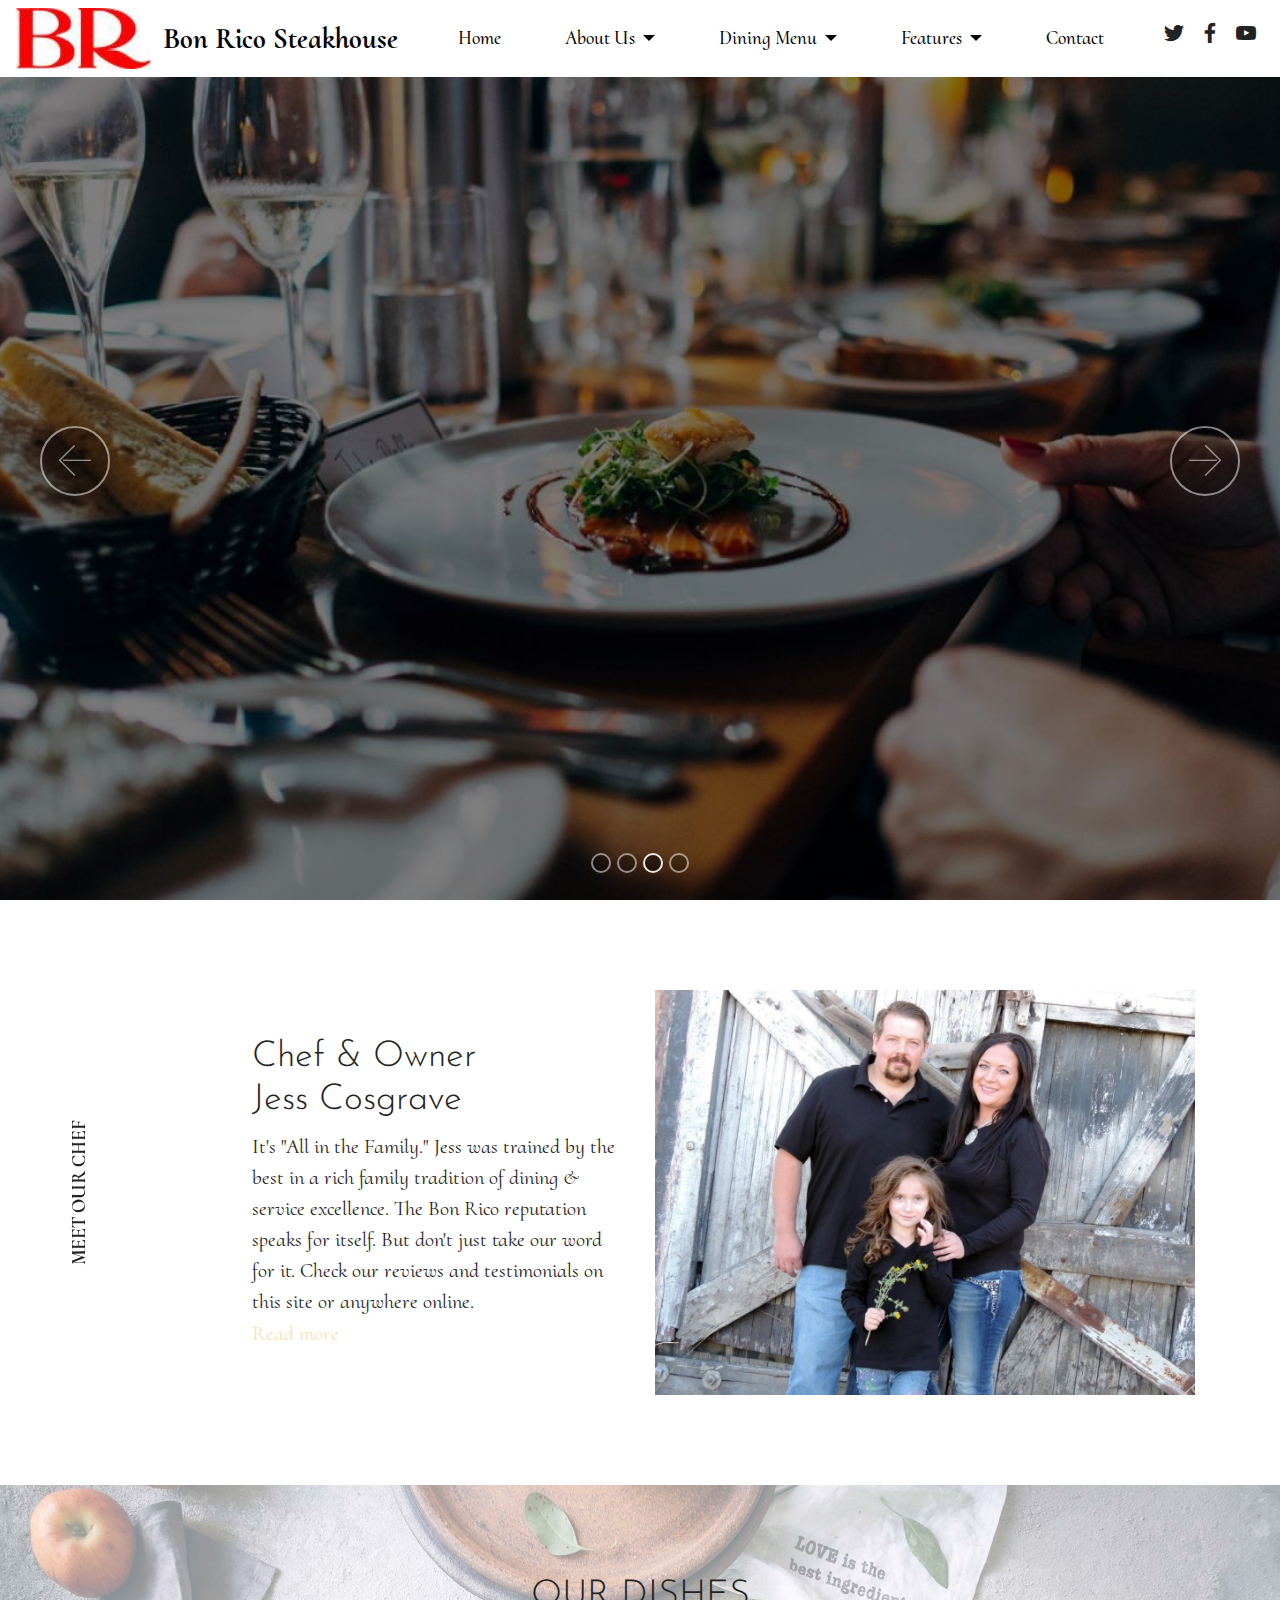
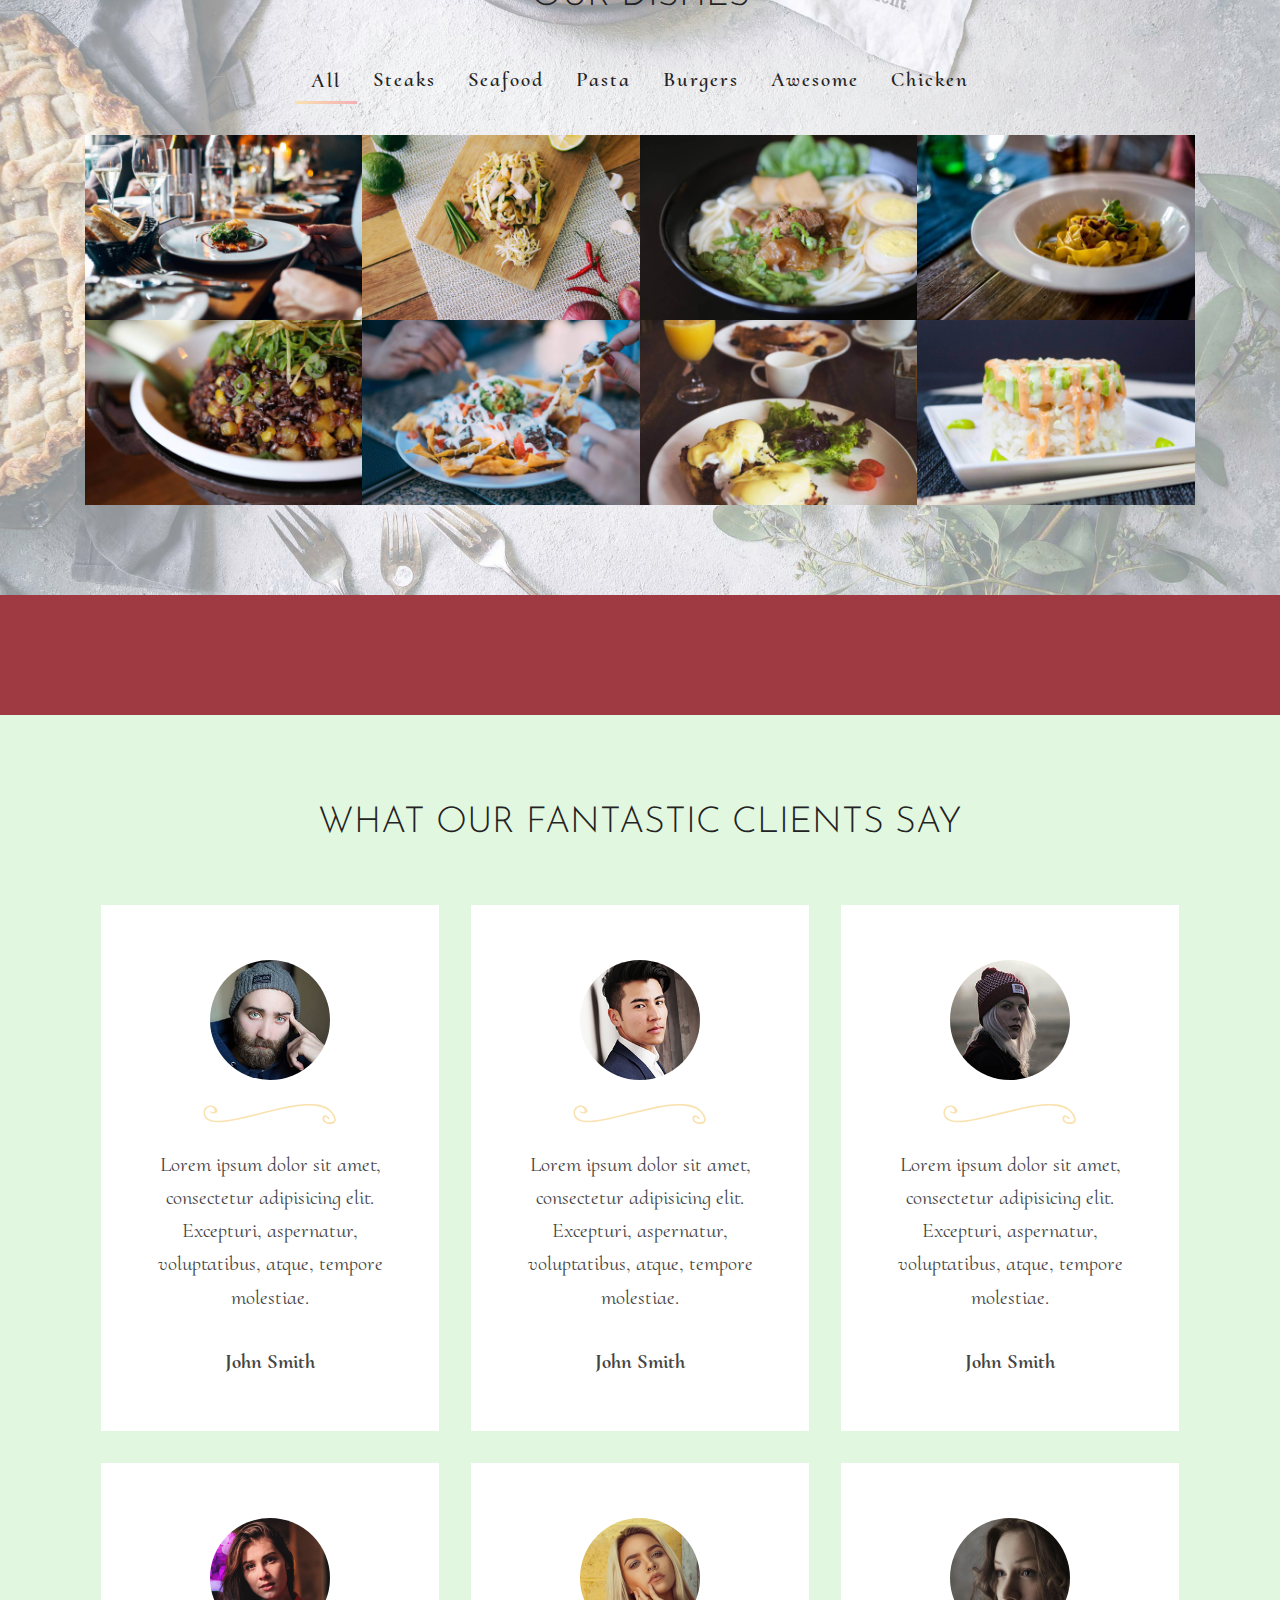
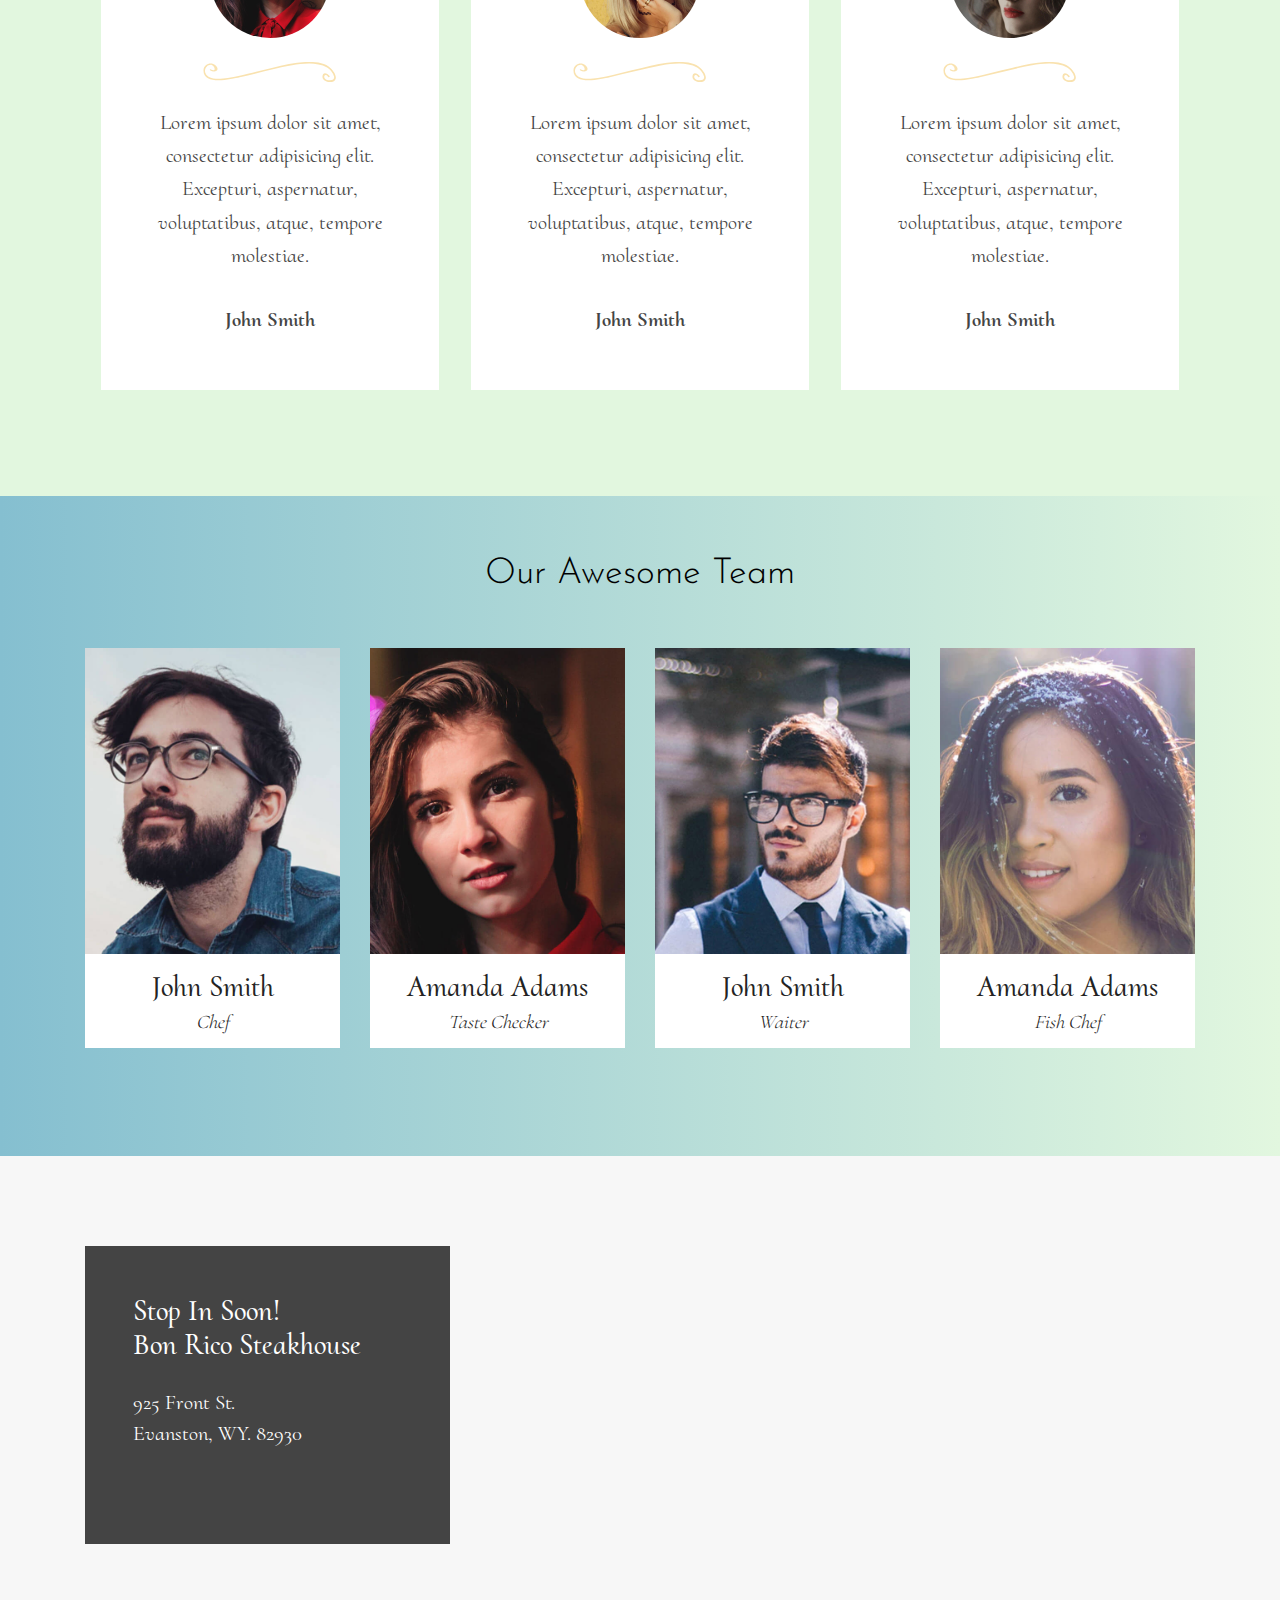
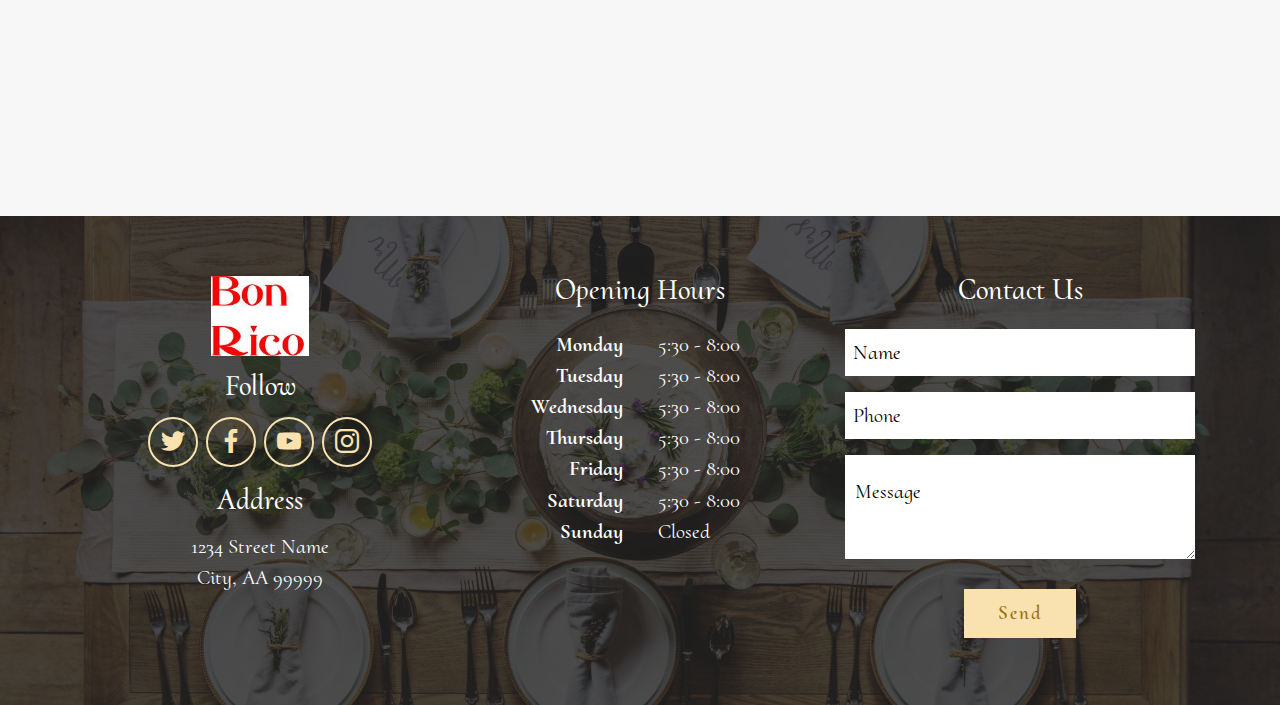
<file: index.html>
<!DOCTYPE html>
<html >
<head>
  <!-- Site made with Mobirise Website Builder v4.6.5, https://mobirise.com -->
  <meta charset="UTF-8">
  <meta http-equiv="X-UA-Compatible" content="IE=edge">
  <meta name="generator" content="Mobirise v4.6.5, mobirise.com">
  <meta name="viewport" content="width=device-width, initial-scale=1, minimum-scale=1">
  <link rel="shortcut icon" href="assets/images/bon-rico-red-128x105.png" type="image/x-icon">
  <meta name="description" content="Welcome! Bon Rico Steakhouse has been serving the best steaks and seafood in southwest Wyoming for over 25 years.">
  <title>Home</title>
  <link rel="stylesheet" href="assets/web/assets/mobirise-icons/mobirise-icons.css">
  <link rel="stylesheet" href="assets/tether/tether.min.css">
  <link rel="stylesheet" href="assets/soundcloud-plugin/style.css">
  <link rel="stylesheet" href="assets/bootstrap/css/bootstrap.min.css">
  <link rel="stylesheet" href="assets/bootstrap/css/bootstrap-grid.min.css">
  <link rel="stylesheet" href="assets/bootstrap/css/bootstrap-reboot.min.css">
  <link rel="stylesheet" href="assets/dropdown/css/style.css">
  <link rel="stylesheet" href="assets/socicon/css/styles.css">
  <link rel="stylesheet" href="https://netdna.bootstrapcdn.com/font-awesome/4.0.3/css/font-awesome.css">
  <link rel="stylesheet" href="assets/social-feed-plugin/jquery.socialfeed.css">
  <link rel="stylesheet" href="assets/social-feed-plugin/style.css">
  <link rel="stylesheet" href="assets/theme/css/style.css">
  <link rel="stylesheet" href="assets/gallery/style.css">
  <link rel="stylesheet" href="assets/mobirise/css/mbr-additional.css" type="text/css">
  
  
  
</head>
<body>
  <section class="menu cid-qJHvtAcWjb" once="menu" id="menu1-6">

    
    

    <nav class="navbar navbar-dropdown navbar-fixed-top navbar-expand-lg">
        <div class="navbar-brand">
            <span class="navbar-logo">
                <a href="#top">
                    <img src="assets/images/br-red-104x47.jpg" alt="BR Red" title="BR Red" style="height: 3.8rem;">
                </a>
            </span>
            <span class="navbar-caption-wrap"><a class="navbar-caption text-black display-5" href="https://mobirise.com">Bon Rico Steakhouse</a></span>
        </div>
        <button class="navbar-toggler" type="button" data-toggle="collapse" data-target="#navbarSupportedContent" aria-controls="navbarNavAltMarkup" aria-expanded="false" aria-label="Toggle navigation">
            <div class="hamburger">
                <span></span>
                <span></span>
                <span></span>
                <span></span>
            </div>
        </button>
      <div class="collapse navbar-collapse" id="navbarSupportedContent">
            <ul class="navbar-nav nav-dropdown nav-right" data-app-modern-menu="true"><li class="nav-item">
                    <a class="nav-link link text-black display-4" href="index.html#slider1-2">
                        Home
                    </a>
                </li>
                
                <li class="nav-item dropdown">
                    <a class="nav-link link text-black dropdown-toggle display-4" href="#top" data-toggle="dropdown-submenu" aria-expanded="false">About Us&nbsp;</a><div class="dropdown-menu"><a class="text-black dropdown-item display-4" href="AboutUs.html#content3-10">The Bon Rico Way</a><a class="text-black dropdown-item display-4" href="AboutUs.html#content3-13">Bon Rico History</a></div>
                </li><li class="nav-item dropdown"><a class="nav-link link text-black dropdown-toggle display-4" href="#top" aria-expanded="false" data-toggle="dropdown-submenu">Dining Menu&nbsp;</a><div class="dropdown-menu"><a class="text-black dropdown-item display-4" href="Menu.html#restaurant-menu1-e" aria-expanded="false">Appetizers</a><a class="text-black dropdown-item display-4" href="Menu.html#restaurant-menu2-g" aria-expanded="false">From the Charbroiler</a><a class="text-black dropdown-item display-4" href="Menu.html#restaurant-menu1-j" aria-expanded="false">Chicken</a><a class="text-black dropdown-item display-4" href="Menu.html#tabs1-k" aria-expanded="false">Surf &amp; Turf</a></div></li><li class="nav-item dropdown open"><a class="nav-link link text-black dropdown-toggle display-4" href="index.html#slider1-2" data-toggle="dropdown-submenu" aria-expanded="true">Features&nbsp;</a><div class="dropdown-menu"><a class="text-black dropdown-item display-4" href="Features.html#custom-html-1f">Evanston WY Weather</a><a class="text-black dropdown-item display-4" href="Features.html#content1-1g">Links</a></div></li><li class="nav-item"><a class="nav-link link text-black display-4" href="index.html#footer4-p">Contact&nbsp;</a></li></ul>
            <div class="icons-menu">
              <a href="https://mobirise.com" target="_blank">
                <span class="p-2 mbr-iconfont socicon-twitter socicon"></span>
              </a>
              <a href="https://mobirise.com" target="_blank">
                <span class="p-2 mbr-iconfont socicon-facebook socicon"></span>
              </a>
              <a href="https://mobirise.com" target="_blank">
                <span class="p-2 mbr-iconfont socicon-youtube socicon"></span>
              </a>
              
              
              
            </div>
            
      </div>
    </nav>
</section>

<section class="carousel slide cid-qJHpOXa9xW" data-interval="false" id="slider1-2">

    

    <div class="full-screen"><div class="mbr-slider slide carousel" data-pause="true" data-keyboard="false" data-ride="carousel" data-interval="4000"><ol class="carousel-indicators"><li data-app-prevent-settings="" data-target="#slider1-2" data-slide-to="0"></li><li data-app-prevent-settings="" data-target="#slider1-2" data-slide-to="1"></li><li data-app-prevent-settings="" data-target="#slider1-2" class=" active" data-slide-to="2"></li><li data-app-prevent-settings="" data-target="#slider1-2" data-slide-to="3"></li></ol><div class="carousel-inner" role="listbox"><div class="carousel-item slider-fullscreen-image" data-bg-video-slide="false" style="background-image: url(assets/images/1.jpg);"><div class="container container-slide"><div class="image_wrapper"><div class="mbr-overlay"></div><img src="assets/images/1.jpg"><div class="carousel-caption justify-content-center"><div class="col-10 align-center"><p class="lead mbr-text mbr-fonts-style display-5">Welcome! <strong>Bon Rico Steakhouse</strong> has been serving the best <br>Steaks and Seafood in Southwest Wyoming for over 25 years.</p></div></div></div></div></div><div class="carousel-item slider-fullscreen-image" data-bg-video-slide="false" style="background-image: url(assets/images/2.jpg);"><div class="container container-slide"><div class="image_wrapper"><div class="mbr-overlay"></div><img src="assets/images/2.jpg"><div class="carousel-caption justify-content-center"><div class="col-10 align-left"></div></div></div></div></div><div class="carousel-item slider-fullscreen-image active" data-bg-video-slide="false" style="background-image: url(assets/images/3.jpg);"><div class="container container-slide"><div class="image_wrapper"><div class="mbr-overlay"></div><img src="assets/images/3.jpg"><div class="carousel-caption justify-content-center"><div class="col-10 align-right"></div></div></div></div></div><div class="carousel-item slider-fullscreen-image" data-bg-video-slide="false" style="background-image: url(assets/images/mbr-1-715x1080.jpg);"><div class="container container-slide"><div class="image_wrapper"><div class="mbr-overlay"></div><img src="assets/images/mbr-1-715x1080.jpg"><div class="carousel-caption justify-content-center"><div class="col-10 align-center"><p class="lead mbr-text mbr-fonts-style display-5">Welcome! Bon Rico Steakhouse has been serving the best steaks <br>and seafood in southwest Wyoming for over 25 years.</p></div></div></div></div></div></div><a data-app-prevent-settings="" class="carousel-control carousel-control-prev" role="button" data-slide="prev" href="#slider1-2"><span aria-hidden="true" class="mbri-left mbr-iconfont"></span><span class="sr-only">Previous</span></a><a data-app-prevent-settings="" class="carousel-control carousel-control-next" role="button" data-slide="next" href="#slider1-2"><span aria-hidden="true" class="mbri-right mbr-iconfont"></span><span class="sr-only">Next</span></a></div></div>

</section>

<section class="features1 cid-qJHySn66gs" id="features1-7">

    

    

    <div class="container">
        <div class="row justify-content-center align-items-center">
            
            <div class="col-sm-12 text-block col-md-6">
                <div class="text-box mbr-fonts-style align-center mbr-bold display-4">
                     MEET OUR CHEF
                </div>
                <h3 class="mbr-section-title mbr-fonts-style align-right display-2">
                    Chef &amp; Owner<br>Jess Cosgrave</h3>
                <div class="mbr-section-text mbr-fonts-style align-right display-7">
                    It's "All in the Family." Jess was trained by the best in a rich family tradition of dining &amp; service excellence. The Bon Rico reputation speaks for itself. But don't just take our word for it. Check our reviews and testimonials on this site or anywhere online. &nbsp; &nbsp; &nbsp; &nbsp; &nbsp; &nbsp; &nbsp; &nbsp; &nbsp;&nbsp;<br>
                    <a href="#" class="text-primary">Read more</a>
                </div>
            </div>
            <div class="col-sm-12 col-md-6 img-block align-center">
                <div class="mbr-figure">
                    <img src="assets/images/jess-cosgrove-1224x918.jpg" alt="Jess Cosgrove" title="Jess Cosgrove">
                </div>
            </div>
        </div>
    </div>
</section>

<section class="gallery2 mbr-gallery mbr-slider-carousel cid-qJHANOc9dJ" id="gallery2-8">

    

    <div class="mbr-overlay" style="opacity: 0.5; background-color: rgb(255, 255, 255);">
    </div>
    <div class="container">
        <div class="row justify-content-center">
            <div class="col-sm-12">
                <h2 class="align-center mbr-fonts-style mbr-section-title display-2">
                    OUR DISHES
                </h2>
            </div>            
        </div>
        <div class="col-left-gallery"><!-- Filter --><div class="mbr-gallery-filter container gallery-filter-active"><ul buttons="0"><li class="mbr-gallery-filter-all"><a class="btn btn-md btn-primary-outline active display-7" href="">All</a></li></ul></div><!-- Gallery --><div class="mbr-gallery-row"><div class="mbr-gallery-layout-default"><div><div><div class="mbr-gallery-item mbr-gallery-item--p0" data-video-url="false" data-tags="Steaks"><div href="#lb-gallery2-8" data-slide-to="0" data-toggle="modal"><img src="assets/images/gallery00.jpg" alt=""><span class="icon-focus"></span><span class="mbr-gallery-title mbr-fonts-style display-7">Type caption here</span></div></div><div class="mbr-gallery-item mbr-gallery-item--p0" data-video-url="false" data-tags="Seafood"><div href="#lb-gallery2-8" data-slide-to="1" data-toggle="modal"><img src="assets/images/gallery01.jpg" alt=""><span class="icon-focus"></span><span class="mbr-gallery-title mbr-fonts-style display-7">Type caption here</span></div></div><div class="mbr-gallery-item mbr-gallery-item--p0" data-video-url="false" data-tags="Pasta"><div href="#lb-gallery2-8" data-slide-to="2" data-toggle="modal"><img src="assets/images/gallery02.jpg" alt=""><span class="icon-focus"></span><span class="mbr-gallery-title mbr-fonts-style display-7">Type caption here</span></div></div><div class="mbr-gallery-item mbr-gallery-item--p0" data-video-url="false" data-tags="Burgers"><div href="#lb-gallery2-8" data-slide-to="3" data-toggle="modal"><img src="assets/images/gallery03.jpg" alt=""><span class="icon-focus"></span><span class="mbr-gallery-title mbr-fonts-style display-7">Type caption here</span></div></div><div class="mbr-gallery-item mbr-gallery-item--p0" data-video-url="false" data-tags="Steaks"><div href="#lb-gallery2-8" data-slide-to="4" data-toggle="modal"><img src="assets/images/gallery04.jpg" alt=""><span class="icon-focus"></span><span class="mbr-gallery-title mbr-fonts-style display-7">Type caption here</span></div></div><div class="mbr-gallery-item mbr-gallery-item--p0" data-video-url="false" data-tags="Awesome"><div href="#lb-gallery2-8" data-slide-to="5" data-toggle="modal"><img src="assets/images/gallery05.jpg" alt=""><span class="icon-focus"></span><span class="mbr-gallery-title mbr-fonts-style display-7">Type caption here</span></div></div><div class="mbr-gallery-item mbr-gallery-item--p0" data-video-url="false" data-tags="Pasta"><div href="#lb-gallery2-8" data-slide-to="6" data-toggle="modal"><img src="assets/images/gallery06.jpg" alt=""><span class="icon-focus"></span><span class="mbr-gallery-title mbr-fonts-style display-7">Type caption here</span></div></div><div class="mbr-gallery-item mbr-gallery-item--p0" data-video-url="false" data-tags="Chicken"><div href="#lb-gallery2-8" data-slide-to="7" data-toggle="modal"><img src="assets/images/gallery07.jpg" alt=""><span class="icon-focus"></span><span class="mbr-gallery-title mbr-fonts-style display-7">Type caption here</span></div></div></div></div><div class="clearfix"></div></div></div><!-- Lightbox --><div data-app-prevent-settings="" class="mbr-slider modal fade carousel slide" tabindex="-1" data-keyboard="true" data-interval="false" id="lb-gallery2-8"><div class="modal-dialog"><div class="modal-content"><div class="modal-body"><div class="carousel-inner"><div class="carousel-item active"><img src="assets/images/gallery00.jpg" alt=""></div><div class="carousel-item"><img src="assets/images/gallery01.jpg" alt=""></div><div class="carousel-item"><img src="assets/images/gallery02.jpg" alt=""></div><div class="carousel-item"><img src="assets/images/gallery03.jpg" alt=""></div><div class="carousel-item"><img src="assets/images/gallery04.jpg" alt=""></div><div class="carousel-item"><img src="assets/images/gallery05.jpg" alt=""></div><div class="carousel-item"><img src="assets/images/gallery06.jpg" alt=""></div><div class="carousel-item"><img src="assets/images/gallery07.jpg" alt=""></div></div><a class="carousel-control carousel-control-prev" role="button" data-slide="prev" href="#lb-gallery2-8"><span class="mbri-left mbr-iconfont" aria-hidden="true"></span><span class="sr-only">Previous</span></a><a class="carousel-control carousel-control-next" role="button" data-slide="next" href="#lb-gallery2-8"><span class="mbri-right mbr-iconfont" aria-hidden="true"></span><span class="sr-only">Next</span></a><a class="close" href="#" role="button" data-dismiss="modal"><span class="sr-only">Close</span></a></div></div></div></div></div>
    </div>
</section>

<section class="mbr-social-feed loading" id="feed-m" data-facebook="Bon-Rico-Steakhouse-1636197776664713/" data-twitter="marconi82930" data-google="" data-posts="5" data-youtube="" data-rv-view="1461" style="background-color: rgb(159, 57, 66); padding-top: 40px; padding-bottom: 80px;">
    
    <img class="social-feed-container-loading" alt="" src="assets/images/loading.svg">
    <div class="social-feed-container">
    </div>
</section>

<section class="testimonials2 cid-qJIoPAGY3Z" id="testimonials2-l">

    

    
    <div class="container">
        <div class="media-container-row">
            <div class="title col-12 align-center">
                <h2 class="pb-3 mbr-fonts-style display-2">
                    WHAT OUR FANTASTIC CLIENTS SAY
                </h2>
                
            </div>
        </div>
    </div>

    <div class="container pt-3 mt-2">
        <div class="media-container-row">
            <div class="mbr-testimonial p-3 align-center col-12 col-md-6 col-lg-4">
                <div class="panel-item p-3">
                    <div class="card-block">
                        <div class="testimonial-photo">
                            <img src="assets/images/face1.jpg">
                        </div>
                        <div class="py-3 ornament align-center">
                            <svg xmlns="http://www.w3.org/2000/svg" viewBox="0 0 133 20" height="20" width="150" fill="#f9e2af">
                                <g><path d="M127.18,6.19C121-.05,109.94-.24,101.84.1,90.84.56,80,3.3,69.32,5.77c-8,1.86-16,3.63-24,5.72-9.21,2.41-18.6,4.72-28.14,5.19-4.1.2-8.48,0-12.16-2a6.6,6.6,0,0,1-2.7-9A5.46,5.46,0,0,1,7.07,2.77c4-.22,6.73,8.39-.08,4.58a.49.49,0,0,0-.49.84c4.88,3,10.8,0,5.4-4.91C7.6-.63.4,2.06,0,8-1,24,28.25,17,36.29,15.24,53.74,11.37,70.9,6.44,88.53,3.33c11.1-2,24.75-3.54,35.06,2.19a16,16,0,0,1,6.86,8.85c1.29,4.31-4.35,4.2-7,3.52-4.84-1.26-2.42-8,1.22-3,.61.83,2,0,1.4-.82-2.15-2.93-6.71-4.9-7.12.35s8.36,7.24,11.72,4.47C135,15.32,129.91,9,127.18,6.19Z"></path></g>
                            </svg>
                        </div>
                        <p class="mbr-text mbr-fonts-style display-7">
                           Lorem ipsum dolor sit amet, consectetur adipisicing elit. Excepturi, aspernatur, voluptatibus, atque, tempore molestiae.
                        </p>
                    </div>
                    <div class="card-footer">
                        <div class="mbr-author-name mbr-bold mbr-fonts-style display-7">
                             John Smith
                        </div>
                        
                    </div>
                </div>
            </div>

            <div class="mbr-testimonial p-3 align-center col-12 col-md-6 col-lg-4">
                <div class="panel-item p-3">
                    <div class="card-block">
                        <div class="testimonial-photo">
                            <img src="assets/images/face2.jpg">
                        </div>
                        <div class="py-3 ornament align-center">
                            <svg xmlns="http://www.w3.org/2000/svg" viewBox="0 0 133 20" height="20" width="150" fill="#f9e2af">
                                <g><path d="M127.18,6.19C121-.05,109.94-.24,101.84.1,90.84.56,80,3.3,69.32,5.77c-8,1.86-16,3.63-24,5.72-9.21,2.41-18.6,4.72-28.14,5.19-4.1.2-8.48,0-12.16-2a6.6,6.6,0,0,1-2.7-9A5.46,5.46,0,0,1,7.07,2.77c4-.22,6.73,8.39-.08,4.58a.49.49,0,0,0-.49.84c4.88,3,10.8,0,5.4-4.91C7.6-.63.4,2.06,0,8-1,24,28.25,17,36.29,15.24,53.74,11.37,70.9,6.44,88.53,3.33c11.1-2,24.75-3.54,35.06,2.19a16,16,0,0,1,6.86,8.85c1.29,4.31-4.35,4.2-7,3.52-4.84-1.26-2.42-8,1.22-3,.61.83,2,0,1.4-.82-2.15-2.93-6.71-4.9-7.12.35s8.36,7.24,11.72,4.47C135,15.32,129.91,9,127.18,6.19Z"></path></g>
                            </svg>
                        </div>
                        <p class="mbr-text mbr-fonts-style display-7">
                           Lorem ipsum dolor sit amet, consectetur adipisicing elit. Excepturi, aspernatur, voluptatibus, atque, tempore molestiae.
                        </p>
                    </div>
                    <div class="card-footer">
                        <div class="mbr-author-name mbr-bold mbr-fonts-style display-7">
                             John Smith
                        </div>
                        
                    </div>
                </div>
            </div>

            <div class="mbr-testimonial p-3 align-center col-12 col-md-6 col-lg-4">
                <div class="panel-item p-3">
                    <div class="card-block">
                        <div class="testimonial-photo">
                            <img src="assets/images/face3.jpg">
                        </div>
                        <div class="py-3 ornament align-center">
                            <svg xmlns="http://www.w3.org/2000/svg" viewBox="0 0 133 20" height="20" width="150" fill="#f9e2af">
                                <g><path d="M127.18,6.19C121-.05,109.94-.24,101.84.1,90.84.56,80,3.3,69.32,5.77c-8,1.86-16,3.63-24,5.72-9.21,2.41-18.6,4.72-28.14,5.19-4.1.2-8.48,0-12.16-2a6.6,6.6,0,0,1-2.7-9A5.46,5.46,0,0,1,7.07,2.77c4-.22,6.73,8.39-.08,4.58a.49.49,0,0,0-.49.84c4.88,3,10.8,0,5.4-4.91C7.6-.63.4,2.06,0,8-1,24,28.25,17,36.29,15.24,53.74,11.37,70.9,6.44,88.53,3.33c11.1-2,24.75-3.54,35.06,2.19a16,16,0,0,1,6.86,8.85c1.29,4.31-4.35,4.2-7,3.52-4.84-1.26-2.42-8,1.22-3,.61.83,2,0,1.4-.82-2.15-2.93-6.71-4.9-7.12.35s8.36,7.24,11.72,4.47C135,15.32,129.91,9,127.18,6.19Z"></path></g>
                            </svg>
                        </div>
                        <p class="mbr-text mbr-fonts-style display-7">
                           Lorem ipsum dolor sit amet, consectetur adipisicing elit. Excepturi, aspernatur, voluptatibus, atque, tempore molestiae.
                        </p>
                    </div>
                    <div class="card-footer">
                        <div class="mbr-author-name mbr-bold mbr-fonts-style display-7">
                             John Smith
                        </div>
                        
                    </div>
                </div>
            </div>

            <div class="mbr-testimonial p-3 align-center col-12 col-md-6 col-lg-4">
                <div class="panel-item p-3">
                    <div class="card-block">
                        <div class="testimonial-photo">
                            <img src="assets/images/face4.jpg">
                        </div>
                        <div class="py-3 ornament align-center">
                            <svg xmlns="http://www.w3.org/2000/svg" viewBox="0 0 133 20" height="20" width="150" fill="#f9e2af">
                                <g><path d="M127.18,6.19C121-.05,109.94-.24,101.84.1,90.84.56,80,3.3,69.32,5.77c-8,1.86-16,3.63-24,5.72-9.21,2.41-18.6,4.72-28.14,5.19-4.1.2-8.48,0-12.16-2a6.6,6.6,0,0,1-2.7-9A5.46,5.46,0,0,1,7.07,2.77c4-.22,6.73,8.39-.08,4.58a.49.49,0,0,0-.49.84c4.88,3,10.8,0,5.4-4.91C7.6-.63.4,2.06,0,8-1,24,28.25,17,36.29,15.24,53.74,11.37,70.9,6.44,88.53,3.33c11.1-2,24.75-3.54,35.06,2.19a16,16,0,0,1,6.86,8.85c1.29,4.31-4.35,4.2-7,3.52-4.84-1.26-2.42-8,1.22-3,.61.83,2,0,1.4-.82-2.15-2.93-6.71-4.9-7.12.35s8.36,7.24,11.72,4.47C135,15.32,129.91,9,127.18,6.19Z"></path></g>
                            </svg>
                        </div>
                        <p class="mbr-text mbr-fonts-style display-7">
                           Lorem ipsum dolor sit amet, consectetur adipisicing elit. Excepturi, aspernatur, voluptatibus, atque, tempore molestiae.
                        </p>
                    </div>
                    <div class="card-footer">
                        <div class="mbr-author-name mbr-bold mbr-fonts-style display-7">
                             John Smith
                        </div>
                        
                    </div>
                </div>
            </div>

            <div class="mbr-testimonial p-3 align-center col-12 col-md-6 col-lg-4">
                <div class="panel-item p-3">
                    <div class="card-block">
                        <div class="testimonial-photo">
                            <img src="assets/images/face5.jpg">
                        </div>
                        <div class="py-3 ornament align-center">
                            <svg xmlns="http://www.w3.org/2000/svg" viewBox="0 0 133 20" height="20" width="150" fill="#f9e2af">
                                <g><path d="M127.18,6.19C121-.05,109.94-.24,101.84.1,90.84.56,80,3.3,69.32,5.77c-8,1.86-16,3.63-24,5.72-9.21,2.41-18.6,4.72-28.14,5.19-4.1.2-8.48,0-12.16-2a6.6,6.6,0,0,1-2.7-9A5.46,5.46,0,0,1,7.07,2.77c4-.22,6.73,8.39-.08,4.58a.49.49,0,0,0-.49.84c4.88,3,10.8,0,5.4-4.91C7.6-.63.4,2.06,0,8-1,24,28.25,17,36.29,15.24,53.74,11.37,70.9,6.44,88.53,3.33c11.1-2,24.75-3.54,35.06,2.19a16,16,0,0,1,6.86,8.85c1.29,4.31-4.35,4.2-7,3.52-4.84-1.26-2.42-8,1.22-3,.61.83,2,0,1.4-.82-2.15-2.93-6.71-4.9-7.12.35s8.36,7.24,11.72,4.47C135,15.32,129.91,9,127.18,6.19Z"></path></g>
                            </svg>
                        </div>
                        <p class="mbr-text mbr-fonts-style display-7">
                           Lorem ipsum dolor sit amet, consectetur adipisicing elit. Excepturi, aspernatur, voluptatibus, atque, tempore molestiae.
                        </p>
                    </div>
                    <div class="card-footer">
                        <div class="mbr-author-name mbr-bold mbr-fonts-style display-7">
                             John Smith
                        </div>
                        
                    </div>
                </div>
            </div>

            <div class="mbr-testimonial p-3 align-center col-12 col-md-6 col-lg-4">
                <div class="panel-item p-3">
                    <div class="card-block">
                        <div class="testimonial-photo">
                            <img src="assets/images/face6.jpg">
                        </div>
                        <div class="py-3 ornament align-center">
                            <svg xmlns="http://www.w3.org/2000/svg" viewBox="0 0 133 20" height="20" width="150" fill="#f9e2af">
                                <g><path d="M127.18,6.19C121-.05,109.94-.24,101.84.1,90.84.56,80,3.3,69.32,5.77c-8,1.86-16,3.63-24,5.72-9.21,2.41-18.6,4.72-28.14,5.19-4.1.2-8.48,0-12.16-2a6.6,6.6,0,0,1-2.7-9A5.46,5.46,0,0,1,7.07,2.77c4-.22,6.73,8.39-.08,4.58a.49.49,0,0,0-.49.84c4.88,3,10.8,0,5.4-4.91C7.6-.63.4,2.06,0,8-1,24,28.25,17,36.29,15.24,53.74,11.37,70.9,6.44,88.53,3.33c11.1-2,24.75-3.54,35.06,2.19a16,16,0,0,1,6.86,8.85c1.29,4.31-4.35,4.2-7,3.52-4.84-1.26-2.42-8,1.22-3,.61.83,2,0,1.4-.82-2.15-2.93-6.71-4.9-7.12.35s8.36,7.24,11.72,4.47C135,15.32,129.91,9,127.18,6.19Z"></path></g>
                            </svg>
                        </div>
                        <p class="mbr-text mbr-fonts-style display-7">
                           Lorem ipsum dolor sit amet, consectetur adipisicing elit. Excepturi, aspernatur, voluptatibus, atque, tempore molestiae.
                    </p></div>
                    <div class="card-footer">
                        <div class="mbr-author-name mbr-bold mbr-fonts-style display-7">
                             John Smith
                        </div>
                        
                    </div>
                </div>
            </div>
        </div>
    </div>   
</section>

<section class="team1 cid-qJIqz2h1U0" id="team1-n">

    

    
    <div class="container">
        <h2 class="mbr-title mbr-fonts-style align-center mbr-black display-2">
            Our Awesome Team
        </h2>
        <div class="row justify-content-center pt-5">
            <div class="col-sm-6 card-wrap col-lg-3">
                <div class="image-wrap">
                    <img src="assets/images/face8.jpg" alt="">
                </div>
                <div class="card-bottom pb-3">
                    <h3 class="mbr-fonts-style mbr-section-title align-center pt-3 display-5">
                        John Smith
                    </h3>
                    <h3 class="mbr-fonts-style mbr-role align-center pt-2 display-4">
                        <em>Chef</em>
                    </h3>
                    <div class="py-2 ornament align-center">
                        <svg xmlns="http://www.w3.org/2000/svg" viewBox="0 0 133 20" height="20" width="150" fill="#f9e2af">
                            <g><path d="M127.18,6.19C121-.05,109.94-.24,101.84.1,90.84.56,80,3.3,69.32,5.77c-8,1.86-16,3.63-24,5.72-9.21,2.41-18.6,4.72-28.14,5.19-4.1.2-8.48,0-12.16-2a6.6,6.6,0,0,1-2.7-9A5.46,5.46,0,0,1,7.07,2.77c4-.22,6.73,8.39-.08,4.58a.49.49,0,0,0-.49.84c4.88,3,10.8,0,5.4-4.91C7.6-.63.4,2.06,0,8-1,24,28.25,17,36.29,15.24,53.74,11.37,70.9,6.44,88.53,3.33c11.1-2,24.75-3.54,35.06,2.19a16,16,0,0,1,6.86,8.85c1.29,4.31-4.35,4.2-7,3.52-4.84-1.26-2.42-8,1.22-3,.61.83,2,0,1.4-.82-2.15-2.93-6.71-4.9-7.12.35s8.36,7.24,11.72,4.47C135,15.32,129.91,9,127.18,6.19Z"></path></g>
                        </svg>
                    </div>
                    <div class="social-media align-center pt-2">
                        <ul>
                            <li>
                                <a class="icon-transition" href="https://www.facebook.com/Mobirise">
                                    <span class="mbr-iconfont mbr-black socicon-facebook socicon"></span>
                                </a>
                            </li>
                            <li>
                                <a class="icon-transition" href="https://twitter.com/mobirise">
                                    <span class="mbr-iconfont mbr-black socicon-twitter socicon"></span>
                                </a>
                            </li>
                            <li>
                                <a class="icon-transition" href="https://instagram.com/mobirise/">
                                    <span class="mbr-iconfont mbr-black socicon-instagram socicon"></span>
                                </a>
                            </li>
                            <li>
                                <a class="icon-transition" href="https://www.youtube.com/channel/UCt_tncVAetpK5JeM8L-8jyw">
                                    <span class="mbr-iconfont mbr-black socicon-youtube socicon"></span>
                                </a>
                            </li>
                            
                            
                        </ul>
                    </div>
                </div>
            </div>
            <div class="col-sm-6 card-wrap col-lg-3">
                <div class="image-wrap">
                    <img src="assets/images/face4.jpg" alt="">
                </div>
                <div class="card-bottom pb-3">
                    <h3 class="mbr-fonts-style mbr-section-title align-center pt-3 display-5">
                        Amanda Adams
                    </h3>
                    <h3 class="mbr-fonts-style mbr-role align-center pt-2 display-4">
                        <em>Taste Checker</em>
                    </h3>
                    <div class="py-2 ornament align-center">
                        <svg xmlns="http://www.w3.org/2000/svg" viewBox="0 0 133 20" height="20" width="150" fill="#f9e2af">
                            <g><path d="M127.18,6.19C121-.05,109.94-.24,101.84.1,90.84.56,80,3.3,69.32,5.77c-8,1.86-16,3.63-24,5.72-9.21,2.41-18.6,4.72-28.14,5.19-4.1.2-8.48,0-12.16-2a6.6,6.6,0,0,1-2.7-9A5.46,5.46,0,0,1,7.07,2.77c4-.22,6.73,8.39-.08,4.58a.49.49,0,0,0-.49.84c4.88,3,10.8,0,5.4-4.91C7.6-.63.4,2.06,0,8-1,24,28.25,17,36.29,15.24,53.74,11.37,70.9,6.44,88.53,3.33c11.1-2,24.75-3.54,35.06,2.19a16,16,0,0,1,6.86,8.85c1.29,4.31-4.35,4.2-7,3.52-4.84-1.26-2.42-8,1.22-3,.61.83,2,0,1.4-.82-2.15-2.93-6.71-4.9-7.12.35s8.36,7.24,11.72,4.47C135,15.32,129.91,9,127.18,6.19Z"></path></g>
                        </svg>
                    </div>
                    <div class="social-media align-center pt-2">
                        <ul>
                            <li>
                                <a class="icon-transition" href="https://www.facebook.com/Mobirise">
                                    <span class="mbr-iconfont mbr-black socicon-facebook socicon"></span>
                                </a>
                            </li>
                            <li>
                                <a class="icon-transition" href="https://twitter.com/mobirise">
                                    <span class="mbr-iconfont mbr-black socicon-twitter socicon"></span>
                                </a>
                            </li>
                            <li>
                                <a class="icon-transition" href="https://instagram.com/mobirise/">
                                    <span class="mbr-iconfont mbr-black socicon-instagram socicon"></span>
                                </a>
                            </li>
                            <li>
                                <a class="icon-transition" href="https://www.youtube.com/channel/UCt_tncVAetpK5JeM8L-8jyw">
                                    <span class="mbr-iconfont mbr-black socicon-youtube socicon"></span>
                                </a>
                            </li>
                            
                            
                        </ul>    
                    </div>
                </div>
            </div>
            <div class="col-sm-6 card-wrap col-lg-3">
                <div class="image-wrap">
                    <img src="assets/images/face9.jpg" alt="">
                </div>
                <div class="card-bottom pb-3">
                    <h3 class="mbr-fonts-style mbr-section-title align-center pt-3 display-5">
                        John Smith
                    </h3>
                    <h3 class="mbr-fonts-style mbr-role align-center pt-2 display-4">
                        <em>Waiter</em>
                    </h3>
                    <div class="py-2 ornament align-center">
                        <svg xmlns="http://www.w3.org/2000/svg" viewBox="0 0 133 20" height="20" width="150" fill="#f9e2af">
                            <g><path d="M127.18,6.19C121-.05,109.94-.24,101.84.1,90.84.56,80,3.3,69.32,5.77c-8,1.86-16,3.63-24,5.72-9.21,2.41-18.6,4.72-28.14,5.19-4.1.2-8.48,0-12.16-2a6.6,6.6,0,0,1-2.7-9A5.46,5.46,0,0,1,7.07,2.77c4-.22,6.73,8.39-.08,4.58a.49.49,0,0,0-.49.84c4.88,3,10.8,0,5.4-4.91C7.6-.63.4,2.06,0,8-1,24,28.25,17,36.29,15.24,53.74,11.37,70.9,6.44,88.53,3.33c11.1-2,24.75-3.54,35.06,2.19a16,16,0,0,1,6.86,8.85c1.29,4.31-4.35,4.2-7,3.52-4.84-1.26-2.42-8,1.22-3,.61.83,2,0,1.4-.82-2.15-2.93-6.71-4.9-7.12.35s8.36,7.24,11.72,4.47C135,15.32,129.91,9,127.18,6.19Z"></path></g>
                        </svg>
                    </div>
                    <div class="social-media align-center align-center pt-2">
                        <ul>
                            <li>
                                <a class="icon-transition" href="https://www.facebook.com/Mobirise">
                                    <span class="mbr-iconfont mbr-black socicon-facebook socicon"></span>
                                </a>
                            </li>
                            <li>
                                <a class="icon-transition" href="https://twitter.com/mobirise">
                                    <span class="mbr-iconfont mbr-black socicon-twitter socicon"></span>
                                </a>
                            </li>
                            <li>
                                <a class="icon-transition" href="https://instagram.com/mobirise/">
                                    <span class="mbr-iconfont mbr-black socicon-instagram socicon"></span>
                                </a>
                            </li>
                            <li>
                                <a class="icon-transition" href="https://www.youtube.com/channel/UCt_tncVAetpK5JeM8L-8jyw">
                                    <span class="mbr-iconfont mbr-black socicon-youtube socicon"></span>
                                </a>
                            </li>
                            
                            
                        </ul>
                    </div>
                </div>
            </div>
            <div class="col-sm-6 card-wrap col-lg-3">
                <div class="image-wrap">
                    <img src="assets/images/face7.jpg" alt="">
                </div>
                <div class="card-bottom pb-3">
                    <h3 class="mbr-fonts-style mbr-section-title align-center pt-3 display-5">
                        Amanda Adams
                    </h3>
                    <h3 class="mbr-fonts-style mbr-role align-center pt-2 display-4">
                        <em>Fish Chef</em>
                    </h3>
                    <div class="py-2 ornament align-center">
                        <svg xmlns="http://www.w3.org/2000/svg" viewBox="0 0 133 20" height="20" width="150" fill="#f9e2af">
                            <g><path d="M127.18,6.19C121-.05,109.94-.24,101.84.1,90.84.56,80,3.3,69.32,5.77c-8,1.86-16,3.63-24,5.72-9.21,2.41-18.6,4.72-28.14,5.19-4.1.2-8.48,0-12.16-2a6.6,6.6,0,0,1-2.7-9A5.46,5.46,0,0,1,7.07,2.77c4-.22,6.73,8.39-.08,4.58a.49.49,0,0,0-.49.84c4.88,3,10.8,0,5.4-4.91C7.6-.63.4,2.06,0,8-1,24,28.25,17,36.29,15.24,53.74,11.37,70.9,6.44,88.53,3.33c11.1-2,24.75-3.54,35.06,2.19a16,16,0,0,1,6.86,8.85c1.29,4.31-4.35,4.2-7,3.52-4.84-1.26-2.42-8,1.22-3,.61.83,2,0,1.4-.82-2.15-2.93-6.71-4.9-7.12.35s8.36,7.24,11.72,4.47C135,15.32,129.91,9,127.18,6.19Z"></path></g>
                        </svg>
                    </div>
                    <div class="social-media align-center align-center pt-2">
                        <ul>
                            <li>
                                <a class="icon-transition" href="https://www.facebook.com/Mobirise">
                                    <span class="mbr-iconfont mbr-black socicon-facebook socicon"></span>
                                </a>
                            </li>
                            <li>
                                <a class="icon-transition" href="https://twitter.com/mobirise">
                                    <span class="mbr-iconfont mbr-black socicon-twitter socicon"></span>
                                </a>
                            </li>
                            <li>
                                <a class="icon-transition" href="https://instagram.com/mobirise/">
                                    <span class="mbr-iconfont mbr-black socicon-instagram socicon"></span>
                                </a>
                            </li>
                            <li>
                                <a class="icon-transition" href="https://www.youtube.com/channel/UCt_tncVAetpK5JeM8L-8jyw">
                                    <span class="mbr-iconfont mbr-black socicon-youtube socicon"></span>
                                </a>
                            </li>
                            
                            
                        </ul>
                    </div>
                </div>
            </div>
            
            
        </div>
    </div>
</section>

<section class="info2 cid-qJIqBpYWNC mbr-parallax-background" id="info2-o">

    

    <div class="mbr-overlay" style="opacity: 0.5; background-color: rgb(255, 255, 255);">
    </div>
    <div class="container">
        <div class="row">
            <div class="col-sm-12 col-lg-4 col-md-6 text-block">            
                <div class="content-panel">
                    <h2 class="mbr-section-title mbr-fonts-style align-left mbr-white display-5">Stop In Soon!<br>Bon Rico Steakhouse</h2>
                    <h3 class="mbr-section-subtitle mbr-fonts-style align-left mbr-white pb-2 display-5"></h3>
                    <p class="adress-block mbr-fonts-style align-left mbr-white display-7">925 Front St.<br>Evanston, WY. 82930<br><br></p>
                </div>
            </div>
            <div class="col-sm-12 col-lg-8 col-md-6">
                <div class="google-map"><iframe frameborder="0" style="border:0" src="https://www.google.com/maps/embed/v1/place?key=AIzaSyA0Dx_boXQiwvdz8sJHoYeZNVTdoWONYkU&amp;q=place_id:ChIJzRfkAht5UYcRF1q8jyxk41k" allowfullscreen=""></iframe></div>
            </div>
        </div>
   </div>
</section>

<section class="cid-qJIriwlHH1" id="footer4-p">

    

    <div class="mbr-overlay" style="background-color: rgb(35, 35, 35); opacity: 0.8;"></div>

    <div class="container">
        <div class="row content justify-content-center align-items-start mbr-white">
            <div class="col-12 col-md-6 col-lg-4 pb-3">
                <div class="logo pb-3 align-center">
                    <a href="#top">
                        <img src="assets/images/bon-rico-red-152x125.jpg" alt="BR Red" title="BR Red" style="height: 5rem;">
                    </a>
                </div>
                <div class="social-list pb-3 align-center">
                    <h3 class="follow-title mbr-fonts-style pb-2 align-center display-5">
                        Follow
                    </h3>
                    <div class="soc-item">
                        <a href="https://twitter.com/mobirise" target="_blank">
                            <span class="socicon-twitter socicon mbr-iconfont mbr-iconfont-social"></span>
                        </a>
                    </div>
                    <div class="soc-item">
                        <a href="https://www.facebook.com/pages/Mobirise/1616226671953247" target="_blank">
                            <span class="socicon-facebook socicon mbr-iconfont mbr-iconfont-social"></span>
                        </a>
                    </div>
                    <div class="soc-item">
                        <a href="https://www.youtube.com/c/mobirise" target="_blank">
                            <span class="socicon-youtube socicon mbr-iconfont mbr-iconfont-social"></span>
                        </a>
                    </div>
                    <div class="soc-item">
                        <a href="https://instagram.com/mobirise" target="_blank">
                            <span class="socicon-instagram socicon mbr-iconfont mbr-iconfont-social"></span>
                        </a>
                    </div>
                    
                    
                </div>
                <div class="address">
                    <h3 class="address-title mbr-fonts-style pb-2 align-center display-5">
                        Address
                    </h3>
                    <p class="address-block mbr-fonts-style pb-3 align-center display-7">
                        1234 Street Name<br>
                        City, AA 99999
                    </p>
                </div>
                
            </div>
            <div class="col-sm-12 col-md-6 col-lg-5 col-xl-4 opening-hours pb-3 align-center">
                <h3 class="opening-hours-title pb-3 mbr-fonts-style align-center display-5">
                    Opening Hours
                </h3>
                <div class="col-5 days-column mbr-fonts-style mbr-bold align-right display-7">
                    <span>Monday</span>
                    <span>Tuesday</span>
                    <span>Wednesday</span>
                    <span>Thursday</span>
                    <span>Friday</span>
                    <span>Saturday</span>
                    <span>Sunday</span>
                </div>
                <div class="col-5 hours-column mbr-fonts-style align-left display-7">
                    <span>5:30 - 8:00</span>
                    <span>5:30 - 8:00</span>
                    <span>5:30 - 8:00</span>
                    <span>5:30 - 8:00</span>
                    <span>5:30 - 8:00</span>
                    <span>5:30 - 8:00</span>
                    <span>Closed</span>
                </div>
            </div>
            <div class="form-1 col-sm-12 col-md-5 col-xl-4 col-lg-3" data-form-type="formoid">
                <h3 class="form-title pb-3 mbr-fonts-style align-center display-5">
                    Contact Us
                </h3>
                <div data-form-alert="" hidden="">Thanks for filling out the form!
                </div>
                <form class="mbr-form" action="https://mobirise.com/" method="post" data-form-title="My Mobirise Form"><input type="hidden" name="email" data-form-email="true" value="AorcR8EWuc+c/rfWNE3MtaAUWSLJbU0P6Xi7Smvxt71nmTT+Ity1rHG3lN5VuCly97wGSk1Qpu7kGPrwua9nL0/RPuknB49/nfUKTXuQ7eRuS+afY2YX+I70nLsFvlSh" data-form-field="E-mail">
                    <div class="input-wrap" data-for="name">
                        <input type="text" class="field display-7" name="name" placeholder="Name" data-form-field="Name" required="" id="name-footer4-p">
                    </div>
                    
                    <div class="input-wrap" data-for="phone">
                        <input type="text" class="field display-7" name="phone" placeholder="Phone" data-form-field="Phone" id="phone-footer4-p">
                    </div>
                    <div class="form-group pb-2" data-for="message">
                        <textarea type="text" class="form-control display-7" name="message" placeholder="Message" rows="2" data-form-field="Message" id="message-footer4-p"></textarea>
                    </div>
                    <div class="btn-row align-center">
                        <span class="input-group-btn">
                            <button href="https://mobirise.com/" type="submit" class="btn btn-form btn-primary display-4">Send</button>
                        </span>
                    </div>
                </form>
            </div>
        </div>
    </div>
</section>


  <script src="assets/web/assets/jquery/jquery.min.js"></script>
  <script src="assets/popper/popper.min.js"></script>
  <script src="assets/tether/tether.min.js"></script>
  <script src="assets/bootstrap/js/bootstrap.min.js"></script>
  <script src="assets/vimeoplayer/jquery.mb.vimeo_player.js"></script>
  <script src="assets/dropdown/js/script.min.js"></script>
  <script src="assets/touch-swipe/jquery.touch-swipe.min.js"></script>
  <script src="assets/ytplayer/jquery.mb.ytplayer.min.js"></script>
  <script src="assets/smoothscroll/smooth-scroll.js"></script>
  <script src="assets/bootstrapcarouselswipe/bootstrap-carousel-swipe.js"></script>
  <script src="assets/masonry/masonry.pkgd.min.js"></script>
  <script src="assets/imagesloaded/imagesloaded.pkgd.min.js"></script>
  <script src="assets/parallax/jarallax.min.js"></script>
  <script src="assets/social-feed-plugin/codebird.min.js"></script>
  <script src="assets/social-feed-plugin/moment.js"></script>
  <script src="assets/social-feed-plugin/en-gb.js"></script>
  <script src="assets/social-feed-plugin/doT.js"></script>
  <script src="assets/social-feed-plugin/jquery.socialfeed.js"></script>
  <script src="assets/social-feed-plugin/main.js"></script>
  <script src="assets/theme/js/script.js"></script>
  <script src="assets/gallery/player.min.js"></script>
  <script src="assets/gallery/script.js"></script>
  <script src="assets/formoid/formoid.min.js"></script>
  <script src="assets/slidervideo/script.js"></script>
  
  
</body>
</html>
</file>
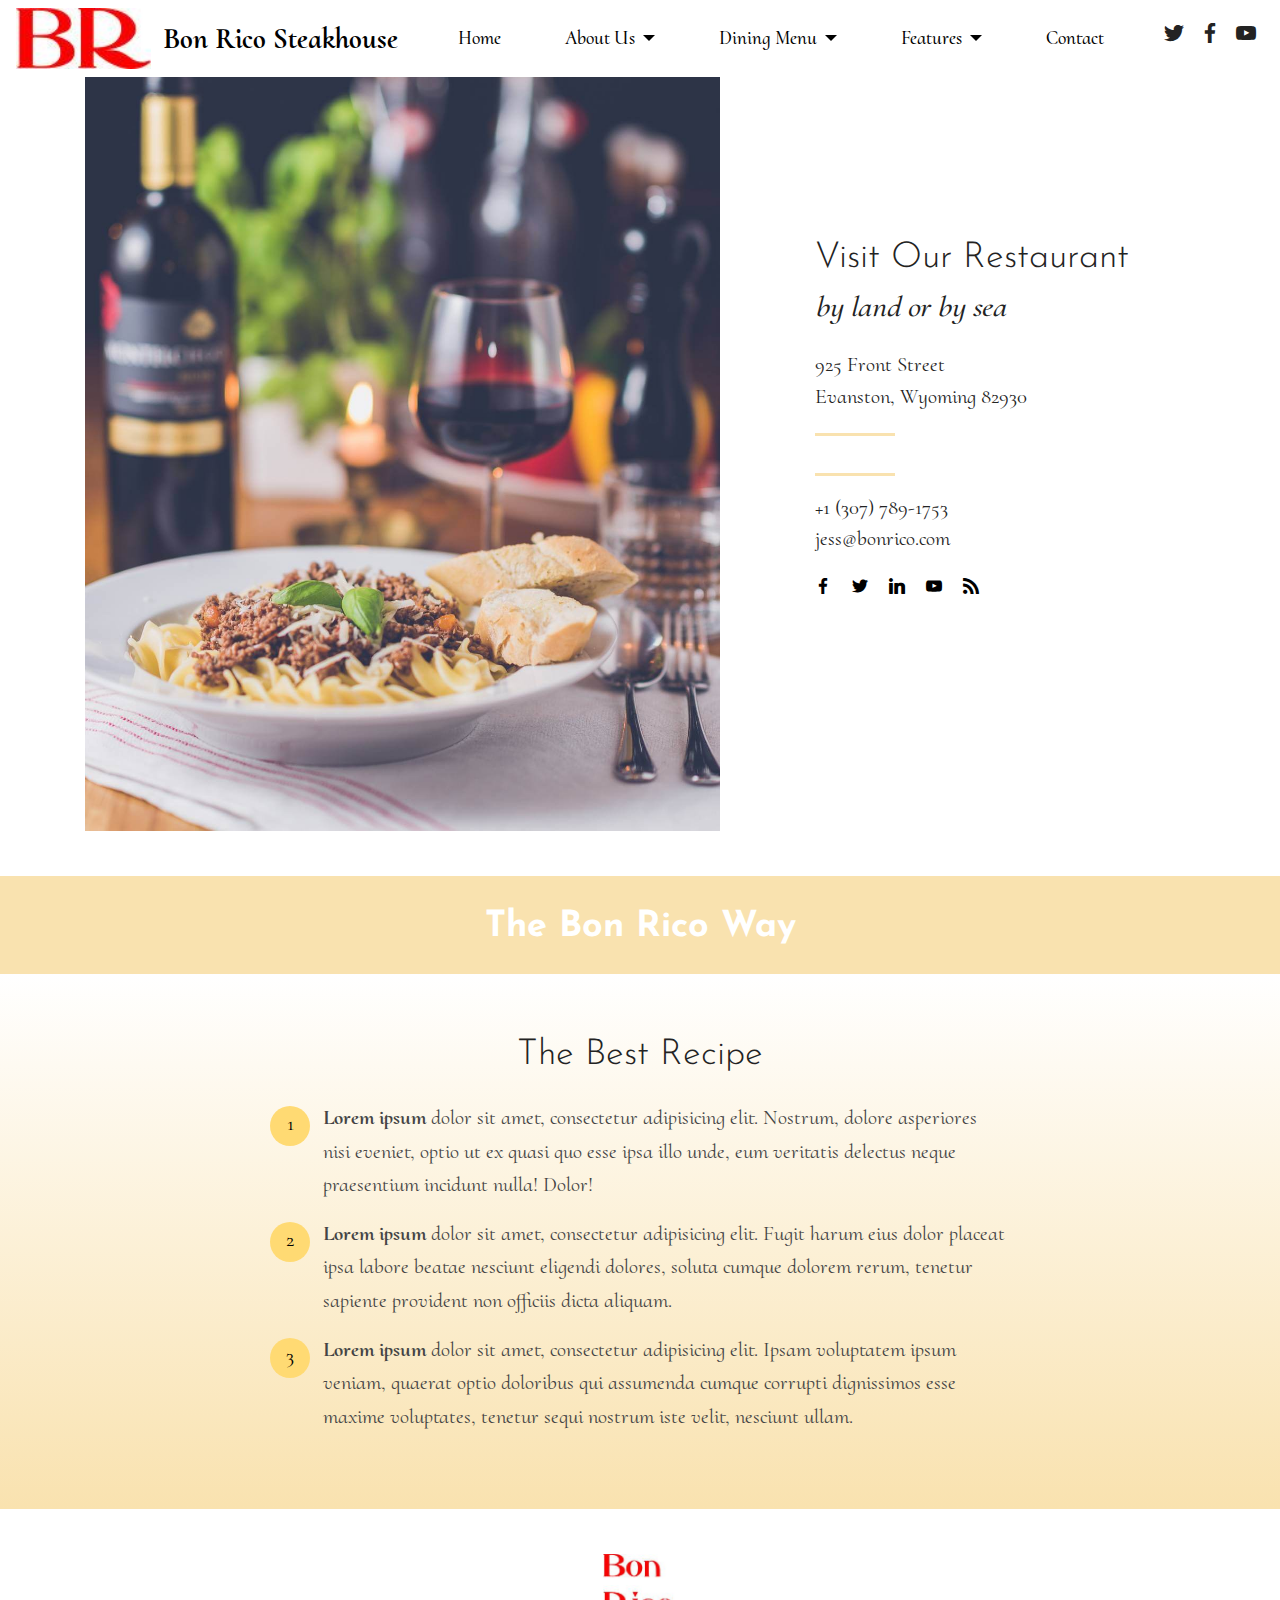
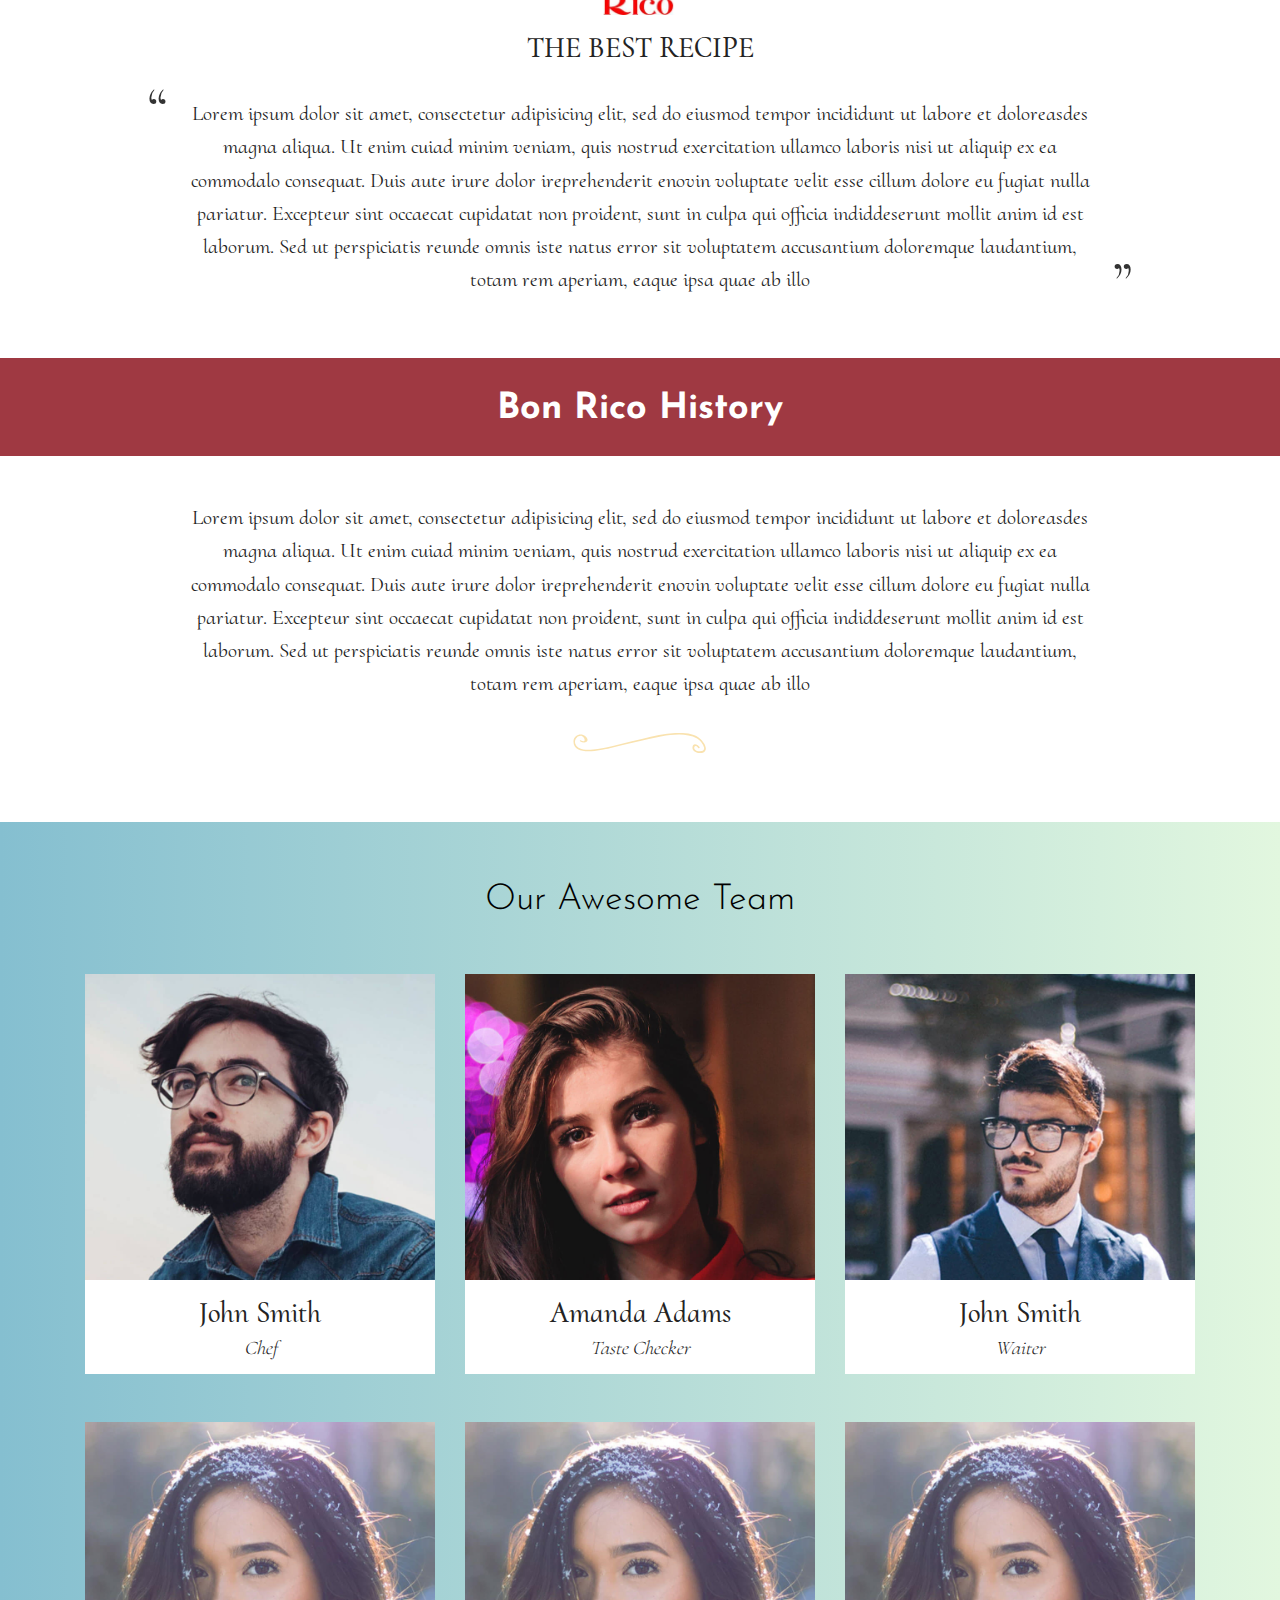
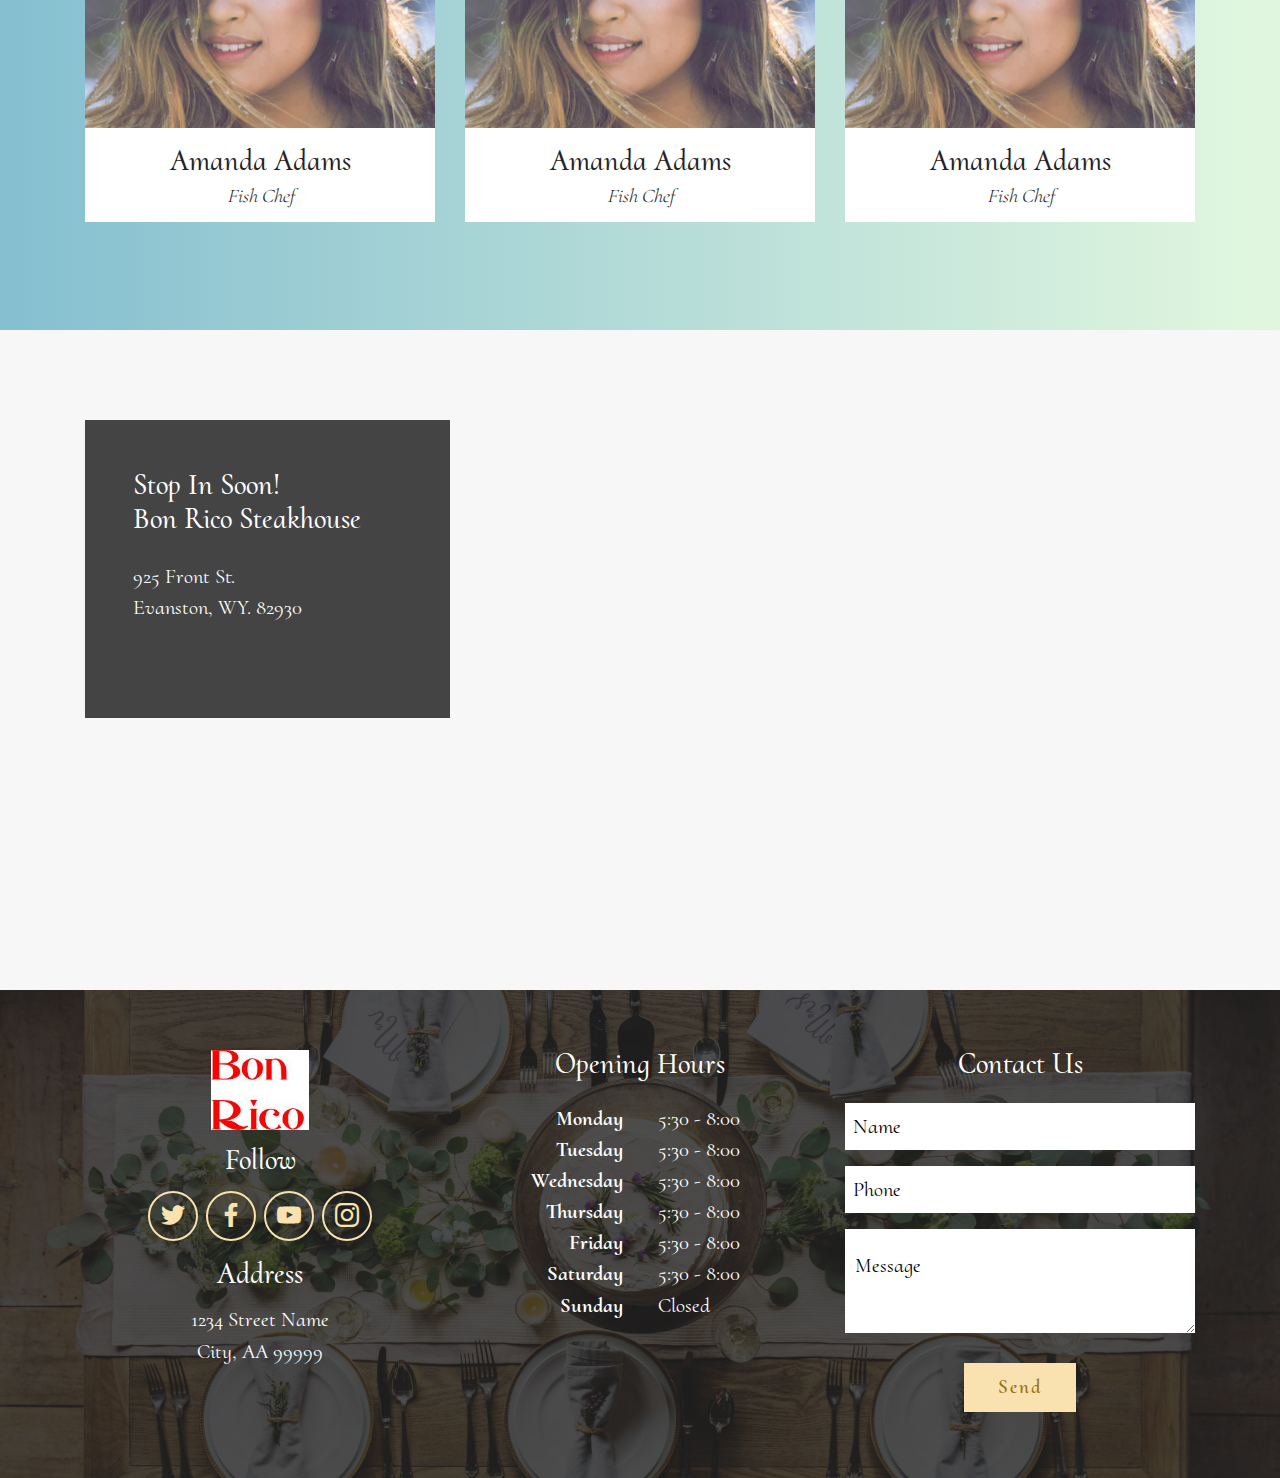
<file: AboutUs.html>
<!DOCTYPE html>
<html >
<head>
  <!-- Site made with Mobirise Website Builder v4.6.5, https://mobirise.com -->
  <meta charset="UTF-8">
  <meta http-equiv="X-UA-Compatible" content="IE=edge">
  <meta name="generator" content="Mobirise v4.6.5, mobirise.com">
  <meta name="viewport" content="width=device-width, initial-scale=1, minimum-scale=1">
  <link rel="shortcut icon" href="assets/images/bon-rico-red-128x105.png" type="image/x-icon">
  <meta name="description" content="About Bon Rico Supper Club and Steakhouse -- details of our illustrious past, present and future.">
  <title>About Us</title>
  <link rel="stylesheet" href="assets/tether/tether.min.css">
  <link rel="stylesheet" href="assets/soundcloud-plugin/style.css">
  <link rel="stylesheet" href="assets/bootstrap/css/bootstrap.min.css">
  <link rel="stylesheet" href="assets/bootstrap/css/bootstrap-grid.min.css">
  <link rel="stylesheet" href="assets/bootstrap/css/bootstrap-reboot.min.css">
  <link rel="stylesheet" href="assets/dropdown/css/style.css">
  <link rel="stylesheet" href="assets/socicon/css/styles.css">
  <link rel="stylesheet" href="assets/theme/css/style.css">
  <link rel="stylesheet" href="assets/mobirise/css/mbr-additional.css" type="text/css">
  
  
  
</head>
<body>
  <section class="menu cid-qJIvd2P7Kk" once="menu" id="menu1-q">

    
    

    <nav class="navbar navbar-dropdown navbar-fixed-top navbar-expand-lg">
        <div class="navbar-brand">
            <span class="navbar-logo">
                <a href="#top">
                    <img src="assets/images/br-red-104x47.jpg" alt="BR Red" title="BR Red" style="height: 3.8rem;">
                </a>
            </span>
            <span class="navbar-caption-wrap"><a class="navbar-caption text-black display-5" href="https://mobirise.com">Bon Rico Steakhouse</a></span>
        </div>
        <button class="navbar-toggler" type="button" data-toggle="collapse" data-target="#navbarSupportedContent" aria-controls="navbarNavAltMarkup" aria-expanded="false" aria-label="Toggle navigation">
            <div class="hamburger">
                <span></span>
                <span></span>
                <span></span>
                <span></span>
            </div>
        </button>
      <div class="collapse navbar-collapse" id="navbarSupportedContent">
            <ul class="navbar-nav nav-dropdown nav-right" data-app-modern-menu="true"><li class="nav-item">
                    <a class="nav-link link text-black display-4" href="index.html#slider1-2">
                        Home
                    </a>
                </li>
                
                <li class="nav-item dropdown">
                    <a class="nav-link link text-black dropdown-toggle display-4" href="#top" data-toggle="dropdown-submenu" aria-expanded="false">About Us&nbsp;</a><div class="dropdown-menu"><a class="text-black dropdown-item display-4" href="AboutUs.html#content3-10">The Bon Rico Way</a><a class="text-black dropdown-item display-4" href="AboutUs.html#content3-13">Bon Rico History</a></div>
                </li><li class="nav-item dropdown"><a class="nav-link link text-black dropdown-toggle display-4" href="#top" aria-expanded="false" data-toggle="dropdown-submenu">Dining Menu&nbsp;</a><div class="dropdown-menu"><a class="text-black dropdown-item display-4" href="Menu.html#restaurant-menu1-e" aria-expanded="false">Appetizers</a><a class="text-black dropdown-item display-4" href="Menu.html#restaurant-menu2-g" aria-expanded="false">From the Charbroiler</a><a class="text-black dropdown-item display-4" href="Menu.html#restaurant-menu1-j" aria-expanded="false">Chicken</a><a class="text-black dropdown-item display-4" href="Menu.html#tabs1-k" aria-expanded="false">Surf &amp; Turf</a></div></li><li class="nav-item dropdown open"><a class="nav-link link text-black dropdown-toggle display-4" href="index.html#slider1-2" data-toggle="dropdown-submenu" aria-expanded="true">Features&nbsp;</a><div class="dropdown-menu"><a class="text-black dropdown-item display-4" href="Features.html#custom-html-1f">Evanston WY Weather</a><a class="text-black dropdown-item display-4" href="Features.html#content1-1g">Links</a></div></li><li class="nav-item"><a class="nav-link link text-black display-4" href="index.html#footer4-p">Contact&nbsp;</a></li></ul>
            <div class="icons-menu">
              <a href="https://mobirise.com" target="_blank">
                <span class="p-2 mbr-iconfont socicon-twitter socicon"></span>
              </a>
              <a href="https://mobirise.com" target="_blank">
                <span class="p-2 mbr-iconfont socicon-facebook socicon"></span>
              </a>
              <a href="https://mobirise.com" target="_blank">
                <span class="p-2 mbr-iconfont socicon-youtube socicon"></span>
              </a>
              
              
              
            </div>
            
      </div>
    </nav>
</section>

<section class="info1 cid-qJIvXva58W" id="info1-z">

    

    

    <div class="container">
        <div class="row justify-content-center align-items-center">
            <div class="col-xs-12 text-block col-sm-5">
                <h2 class="mbr-section-title mbr-fonts-style display-2 align-left">
                    Visit Our Restaurant
                </h2>
                <h3 class="mbr-section-subtitle mbr-fonts-style pb-3 display-5 align-left">
                    <em>by land or by sea</em>
                </h3>
                <div class="mbr-section-text mbr-fonts-style align-left display-7">
                    <span>
                        925 Front Street&nbsp;<br>
                        Evanston, Wyoming 82930</span></div>
                <div class="underline align-left">
                    <div class="line"></div>
                </div>
                <div class="mbr-section-text mbr-fonts-style align-left display-7"><span></span></div>
                <div class="underline align-left">
                    <div class="line"></div>
                </div>
                <div class="mbr-section-text mbr-fonts-style align-left display-7">
                    <span>
                        +1 (307) 789-1753&nbsp;<br>
                        jess@bonrico.com
                    </span>
                </div>
                <div class="social-media pt-4 align-left">
                    <ul class="list-inline">
                        <li class="list-inline-item">
                            <a class="icon-transition" href="#">
                                <span class="mbr-iconfont socicon-facebook socicon"></span>
                            </a>
                        </li>
                        <li class="list-inline-item">
                            <a class="icon-transition" href="#">
                                <span class="mbr-iconfont socicon-twitter socicon"></span>
                            </a>
                        </li>
                        <li class="list-inline-item">
                            <a class="icon-transition" href="#">
                                <span class="mbr-iconfont socicon-linkedin socicon"></span>
                            </a>
                        </li>
                        <li class="list-inline-item">
                            <a class="icon-transition" href="#">
                                <span class="mbr-iconfont socicon-youtube socicon"></span>
                            </a>
                        </li>
                        <li class="list-inline-item">
                            <a class="icon-transition" href="#">
                                <span class="mbr-iconfont socicon-rss socicon"></span>
                            </a>
                        </li>
                    </ul>
                </div>
            </div>
            <div class="col-xs-12 col-sm-7 img-block align-center">
                <div class="mbr-figure">
                    <img src="assets/images/03.jpg" alt="Mobirise" title="">
                </div>
            </div>
        </div>
    </div>
</section>

<section class="content3 popup-btn-cards cid-qJIw5sDVjO" id="content3-10">

    

    <a class="full-link" href="http://www.mobirise.com"></a>
    <div class="container card-wrapper">
        <div class="row justify-content-center align-items-center" style="height: 3vw;">
             <div class="col-sm-12 col-md-10 text-block align-center">
                <h2 class="mbr-section-title mbr-fonts-style mbr-light mbr-white mbr-bold display-2">The Bon Rico Way</h2>                 
             </div>
        </div>
    </div>
</section>

<section class="mbr-section article content4 cid-qJIw71LTO8" id="content4-11">
     

    <div class="container">
        <div class="row justify-content-center">
            <h2 class="mbr-section-title col-12 col-md-8 mbr-fonts-style align-center pb-3 display-2">
                The Best Recipe
            </h2>
            <div class="mbr-text counter-container col-12 col-md-8 mbr-fonts-style display-7">
                <ol>
                    <li>
                        <strong>Lorem ipsum</strong> dolor sit amet, consectetur adipisicing elit. Nostrum, dolore asperiores nisi eveniet, optio ut ex quasi quo esse ipsa illo unde, eum veritatis delectus neque praesentium incidunt nulla! Dolor!
                    </li>
                    <li>
                        <strong>Lorem ipsum</strong> dolor sit amet, consectetur adipisicing elit. Fugit harum eius dolor placeat ipsa labore beatae nesciunt eligendi dolores, soluta cumque dolorem rerum, tenetur sapiente provident non officiis dicta aliquam.
                    </li>
                    <li>
                        <strong>Lorem ipsum</strong> dolor sit amet, consectetur adipisicing elit. Ipsam voluptatem ipsum veniam, quaerat optio doloribus qui assumenda cumque corrupti dignissimos esse maxime voluptates, tenetur sequi nostrum iste velit, nesciunt ullam.
                    </li>
                </ol>
            </div>
        </div>
    </div>
</section>

<section class="mbr-section content2 cid-qJIwaq0B2X" id="content2-12">

    

    <div class="container">
        <div class="row justify-content-center">
            <div class="col-md-10 col-sm-12 text-section">
                <div class="logo align-center pb-3">
                    <a href="#top">
                        <img src="assets/images/bon-rico-red-152x125.jpg" alt="Bon Rico Red" title="Bon Rico Red" style="height: 3.8rem;">
                    </a>
                </div>
                <h3 class="mbr-section-title mbr-fonts-style align-center pb-4 display-5">
                    THE BEST RECIPE
                </h3>
                <p class="mbr-fonts-style mbr-text align-center display-7">
                    Lorem ipsum dolor sit amet, consectetur adipisicing elit, sed do eiusmod tempor incididunt ut labore et doloreasdes magna aliqua. Ut enim cuiad minim veniam, quis nostrud exercitation ullamco laboris nisi ut aliquip ex ea commodalo consequat. Duis aute irure dolor ireprehenderit enovin voluptate velit esse cillum dolore eu fugiat nulla pariatur. Excepteur sint occaecat cupidatat non proident, sunt in culpa qui officia indiddeserunt mollit anim id est laborum. Sed ut perspiciatis reunde omnis iste natus error sit voluptatem accusantium doloremque laudantium, totam rem aperiam, eaque ipsa quae ab illo
                </p>
            </div>
        </div>
    </div>
</section>

<section class="content3 popup-btn-cards cid-qJIxtelomj" id="content3-13">

    

    <a class="full-link" href="http://www.mobirise.com"></a>
    <div class="container card-wrapper">
        <div class="row justify-content-center align-items-center" style="height: 3vw;">
             <div class="col-sm-12 col-md-10 text-block align-center">
                <h2 class="mbr-section-title mbr-fonts-style mbr-light mbr-white mbr-bold display-2">
                    Bon Rico History</h2>                 
             </div>
        </div>
    </div>
</section>

<section class="mbr-section content1 cid-qJIxuQ6XKO" id="content1-14">

    

    <div class="container">
        <div class="row justify-content-center">
            <div class="col-md-10 col-sm-12 text-section">
                <p class="mbr-fonts-style mbr-text align-center display-7">Lorem ipsum dolor sit amet, consectetur adipisicing elit, sed do eiusmod tempor incididunt ut labore et doloreasdes magna aliqua. Ut enim cuiad minim veniam, quis nostrud exercitation ullamco laboris nisi ut aliquip ex ea commodalo consequat. Duis aute irure dolor ireprehenderit enovin voluptate velit esse cillum dolore eu fugiat nulla pariatur. Excepteur sint occaecat cupidatat non proident, sunt in culpa qui officia indiddeserunt mollit anim id est laborum. Sed ut perspiciatis reunde omnis iste natus error sit voluptatem accusantium doloremque laudantium, totam rem aperiam, eaque ipsa quae ab illo
                </p>
                <div class="py-3 ornament align-center">
                    <svg xmlns="http://www.w3.org/2000/svg" viewBox="0 0 133 20" height="20" width="150" fill="#f9e2af">
                        <g><path d="M127.18,6.19C121-.05,109.94-.24,101.84.1,90.84.56,80,3.3,69.32,5.77c-8,1.86-16,3.63-24,5.72-9.21,2.41-18.6,4.72-28.14,5.19-4.1.2-8.48,0-12.16-2a6.6,6.6,0,0,1-2.7-9A5.46,5.46,0,0,1,7.07,2.77c4-.22,6.73,8.39-.08,4.58a.49.49,0,0,0-.49.84c4.88,3,10.8,0,5.4-4.91C7.6-.63.4,2.06,0,8-1,24,28.25,17,36.29,15.24,53.74,11.37,70.9,6.44,88.53,3.33c11.1-2,24.75-3.54,35.06,2.19a16,16,0,0,1,6.86,8.85c1.29,4.31-4.35,4.2-7,3.52-4.84-1.26-2.42-8,1.22-3,.61.83,2,0,1.4-.82-2.15-2.93-6.71-4.9-7.12.35s8.36,7.24,11.72,4.47C135,15.32,129.91,9,127.18,6.19Z"></path></g>
                    </svg>
                </div>
            </div>
        </div>
    </div>
</section>

<section class="team1 cid-qJIvds87jO" id="team1-w">

    

    
    <div class="container">
        <h2 class="mbr-title mbr-fonts-style align-center mbr-black display-2">
            Our Awesome Team
        </h2>
        <div class="row justify-content-center pt-5">
            <div class="col-sm-6 card-wrap col-lg-4">
                <div class="image-wrap">
                    <img src="assets/images/face8.jpg" alt="">
                </div>
                <div class="card-bottom pb-3">
                    <h3 class="mbr-fonts-style mbr-section-title align-center pt-3 display-5">
                        John Smith
                    </h3>
                    <h3 class="mbr-fonts-style mbr-role align-center pt-2 display-4">
                        <em>Chef</em>
                    </h3>
                    <div class="py-2 ornament align-center">
                        <svg xmlns="http://www.w3.org/2000/svg" viewBox="0 0 133 20" height="20" width="150" fill="#f9e2af">
                            <g><path d="M127.18,6.19C121-.05,109.94-.24,101.84.1,90.84.56,80,3.3,69.32,5.77c-8,1.86-16,3.63-24,5.72-9.21,2.41-18.6,4.72-28.14,5.19-4.1.2-8.48,0-12.16-2a6.6,6.6,0,0,1-2.7-9A5.46,5.46,0,0,1,7.07,2.77c4-.22,6.73,8.39-.08,4.58a.49.49,0,0,0-.49.84c4.88,3,10.8,0,5.4-4.91C7.6-.63.4,2.06,0,8-1,24,28.25,17,36.29,15.24,53.74,11.37,70.9,6.44,88.53,3.33c11.1-2,24.75-3.54,35.06,2.19a16,16,0,0,1,6.86,8.85c1.29,4.31-4.35,4.2-7,3.52-4.84-1.26-2.42-8,1.22-3,.61.83,2,0,1.4-.82-2.15-2.93-6.71-4.9-7.12.35s8.36,7.24,11.72,4.47C135,15.32,129.91,9,127.18,6.19Z"></path></g>
                        </svg>
                    </div>
                    <div class="social-media align-center pt-2">
                        <ul>
                            <li>
                                <a class="icon-transition" href="https://www.facebook.com/Mobirise">
                                    <span class="mbr-iconfont mbr-black socicon-facebook socicon"></span>
                                </a>
                            </li>
                            <li>
                                <a class="icon-transition" href="https://twitter.com/mobirise">
                                    <span class="mbr-iconfont mbr-black socicon-twitter socicon"></span>
                                </a>
                            </li>
                            <li>
                                <a class="icon-transition" href="https://instagram.com/mobirise/">
                                    <span class="mbr-iconfont mbr-black socicon-instagram socicon"></span>
                                </a>
                            </li>
                            <li>
                                <a class="icon-transition" href="https://www.youtube.com/channel/UCt_tncVAetpK5JeM8L-8jyw">
                                    <span class="mbr-iconfont mbr-black socicon-youtube socicon"></span>
                                </a>
                            </li>
                            
                            
                        </ul>
                    </div>
                </div>
            </div>
            <div class="col-sm-6 card-wrap col-lg-4">
                <div class="image-wrap">
                    <img src="assets/images/face4.jpg" alt="">
                </div>
                <div class="card-bottom pb-3">
                    <h3 class="mbr-fonts-style mbr-section-title align-center pt-3 display-5">
                        Amanda Adams
                    </h3>
                    <h3 class="mbr-fonts-style mbr-role align-center pt-2 display-4">
                        <em>Taste Checker</em>
                    </h3>
                    <div class="py-2 ornament align-center">
                        <svg xmlns="http://www.w3.org/2000/svg" viewBox="0 0 133 20" height="20" width="150" fill="#f9e2af">
                            <g><path d="M127.18,6.19C121-.05,109.94-.24,101.84.1,90.84.56,80,3.3,69.32,5.77c-8,1.86-16,3.63-24,5.72-9.21,2.41-18.6,4.72-28.14,5.19-4.1.2-8.48,0-12.16-2a6.6,6.6,0,0,1-2.7-9A5.46,5.46,0,0,1,7.07,2.77c4-.22,6.73,8.39-.08,4.58a.49.49,0,0,0-.49.84c4.88,3,10.8,0,5.4-4.91C7.6-.63.4,2.06,0,8-1,24,28.25,17,36.29,15.24,53.74,11.37,70.9,6.44,88.53,3.33c11.1-2,24.75-3.54,35.06,2.19a16,16,0,0,1,6.86,8.85c1.29,4.31-4.35,4.2-7,3.52-4.84-1.26-2.42-8,1.22-3,.61.83,2,0,1.4-.82-2.15-2.93-6.71-4.9-7.12.35s8.36,7.24,11.72,4.47C135,15.32,129.91,9,127.18,6.19Z"></path></g>
                        </svg>
                    </div>
                    <div class="social-media align-center pt-2">
                        <ul>
                            <li>
                                <a class="icon-transition" href="https://www.facebook.com/Mobirise">
                                    <span class="mbr-iconfont mbr-black socicon-facebook socicon"></span>
                                </a>
                            </li>
                            <li>
                                <a class="icon-transition" href="https://twitter.com/mobirise">
                                    <span class="mbr-iconfont mbr-black socicon-twitter socicon"></span>
                                </a>
                            </li>
                            <li>
                                <a class="icon-transition" href="https://instagram.com/mobirise/">
                                    <span class="mbr-iconfont mbr-black socicon-instagram socicon"></span>
                                </a>
                            </li>
                            <li>
                                <a class="icon-transition" href="https://www.youtube.com/channel/UCt_tncVAetpK5JeM8L-8jyw">
                                    <span class="mbr-iconfont mbr-black socicon-youtube socicon"></span>
                                </a>
                            </li>
                            
                            
                        </ul>    
                    </div>
                </div>
            </div>
            <div class="col-sm-6 card-wrap col-lg-4">
                <div class="image-wrap">
                    <img src="assets/images/face9.jpg" alt="">
                </div>
                <div class="card-bottom pb-3">
                    <h3 class="mbr-fonts-style mbr-section-title align-center pt-3 display-5">
                        John Smith
                    </h3>
                    <h3 class="mbr-fonts-style mbr-role align-center pt-2 display-4">
                        <em>Waiter</em>
                    </h3>
                    <div class="py-2 ornament align-center">
                        <svg xmlns="http://www.w3.org/2000/svg" viewBox="0 0 133 20" height="20" width="150" fill="#f9e2af">
                            <g><path d="M127.18,6.19C121-.05,109.94-.24,101.84.1,90.84.56,80,3.3,69.32,5.77c-8,1.86-16,3.63-24,5.72-9.21,2.41-18.6,4.72-28.14,5.19-4.1.2-8.48,0-12.16-2a6.6,6.6,0,0,1-2.7-9A5.46,5.46,0,0,1,7.07,2.77c4-.22,6.73,8.39-.08,4.58a.49.49,0,0,0-.49.84c4.88,3,10.8,0,5.4-4.91C7.6-.63.4,2.06,0,8-1,24,28.25,17,36.29,15.24,53.74,11.37,70.9,6.44,88.53,3.33c11.1-2,24.75-3.54,35.06,2.19a16,16,0,0,1,6.86,8.85c1.29,4.31-4.35,4.2-7,3.52-4.84-1.26-2.42-8,1.22-3,.61.83,2,0,1.4-.82-2.15-2.93-6.71-4.9-7.12.35s8.36,7.24,11.72,4.47C135,15.32,129.91,9,127.18,6.19Z"></path></g>
                        </svg>
                    </div>
                    <div class="social-media align-center align-center pt-2">
                        <ul>
                            <li>
                                <a class="icon-transition" href="https://www.facebook.com/Mobirise">
                                    <span class="mbr-iconfont mbr-black socicon-facebook socicon"></span>
                                </a>
                            </li>
                            <li>
                                <a class="icon-transition" href="https://twitter.com/mobirise">
                                    <span class="mbr-iconfont mbr-black socicon-twitter socicon"></span>
                                </a>
                            </li>
                            <li>
                                <a class="icon-transition" href="https://instagram.com/mobirise/">
                                    <span class="mbr-iconfont mbr-black socicon-instagram socicon"></span>
                                </a>
                            </li>
                            <li>
                                <a class="icon-transition" href="https://www.youtube.com/channel/UCt_tncVAetpK5JeM8L-8jyw">
                                    <span class="mbr-iconfont mbr-black socicon-youtube socicon"></span>
                                </a>
                            </li>
                            
                            
                        </ul>
                    </div>
                </div>
            </div>
            <div class="col-sm-6 card-wrap col-lg-4">
                <div class="image-wrap">
                    <img src="assets/images/face7.jpg" alt="">
                </div>
                <div class="card-bottom pb-3">
                    <h3 class="mbr-fonts-style mbr-section-title align-center pt-3 display-5">
                        Amanda Adams
                    </h3>
                    <h3 class="mbr-fonts-style mbr-role align-center pt-2 display-4">
                        <em>Fish Chef</em>
                    </h3>
                    <div class="py-2 ornament align-center">
                        <svg xmlns="http://www.w3.org/2000/svg" viewBox="0 0 133 20" height="20" width="150" fill="#f9e2af">
                            <g><path d="M127.18,6.19C121-.05,109.94-.24,101.84.1,90.84.56,80,3.3,69.32,5.77c-8,1.86-16,3.63-24,5.72-9.21,2.41-18.6,4.72-28.14,5.19-4.1.2-8.48,0-12.16-2a6.6,6.6,0,0,1-2.7-9A5.46,5.46,0,0,1,7.07,2.77c4-.22,6.73,8.39-.08,4.58a.49.49,0,0,0-.49.84c4.88,3,10.8,0,5.4-4.91C7.6-.63.4,2.06,0,8-1,24,28.25,17,36.29,15.24,53.74,11.37,70.9,6.44,88.53,3.33c11.1-2,24.75-3.54,35.06,2.19a16,16,0,0,1,6.86,8.85c1.29,4.31-4.35,4.2-7,3.52-4.84-1.26-2.42-8,1.22-3,.61.83,2,0,1.4-.82-2.15-2.93-6.71-4.9-7.12.35s8.36,7.24,11.72,4.47C135,15.32,129.91,9,127.18,6.19Z"></path></g>
                        </svg>
                    </div>
                    <div class="social-media align-center align-center pt-2">
                        <ul>
                            <li>
                                <a class="icon-transition" href="https://www.facebook.com/Mobirise">
                                    <span class="mbr-iconfont mbr-black socicon-facebook socicon"></span>
                                </a>
                            </li>
                            <li>
                                <a class="icon-transition" href="https://twitter.com/mobirise">
                                    <span class="mbr-iconfont mbr-black socicon-twitter socicon"></span>
                                </a>
                            </li>
                            <li>
                                <a class="icon-transition" href="https://instagram.com/mobirise/">
                                    <span class="mbr-iconfont mbr-black socicon-instagram socicon"></span>
                                </a>
                            </li>
                            <li>
                                <a class="icon-transition" href="https://www.youtube.com/channel/UCt_tncVAetpK5JeM8L-8jyw">
                                    <span class="mbr-iconfont mbr-black socicon-youtube socicon"></span>
                                </a>
                            </li>
                            
                            
                        </ul>
                    </div>
                </div>
            </div>
            <div class="col-sm-6 card-wrap col-lg-4">
                <div class="image-wrap">
                    <img src="assets/images/face7.jpg" alt="">
                </div>
                <div class="card-bottom pb-3">
                    <h3 class="mbr-fonts-style mbr-section-title align-center pt-3 display-5">
                        Amanda Adams
                    </h3>
                    <h3 class="mbr-fonts-style mbr-role align-center pt-2 display-4">
                        <em>Fish Chef</em>
                    </h3>
                    <div class="py-2 ornament align-center">
                        <svg xmlns="http://www.w3.org/2000/svg" viewBox="0 0 133 20" height="20" width="150" fill="#f9e2af">
                            <g><path d="M127.18,6.19C121-.05,109.94-.24,101.84.1,90.84.56,80,3.3,69.32,5.77c-8,1.86-16,3.63-24,5.72-9.21,2.41-18.6,4.72-28.14,5.19-4.1.2-8.48,0-12.16-2a6.6,6.6,0,0,1-2.7-9A5.46,5.46,0,0,1,7.07,2.77c4-.22,6.73,8.39-.08,4.58a.49.49,0,0,0-.49.84c4.88,3,10.8,0,5.4-4.91C7.6-.63.4,2.06,0,8-1,24,28.25,17,36.29,15.24,53.74,11.37,70.9,6.44,88.53,3.33c11.1-2,24.75-3.54,35.06,2.19a16,16,0,0,1,6.86,8.85c1.29,4.31-4.35,4.2-7,3.52-4.84-1.26-2.42-8,1.22-3,.61.83,2,0,1.4-.82-2.15-2.93-6.71-4.9-7.12.35s8.36,7.24,11.72,4.47C135,15.32,129.91,9,127.18,6.19Z"></path></g>
                        </svg>
                    </div>
                    <div class="social-media align-center align-center pt-2">
                        <ul>
                            <li>
                                <a class="icon-transition" href="https://www.facebook.com/Mobirise">
                                    <span class="mbr-iconfont mbr-black socicon-facebook socicon"></span>
                                </a>
                            </li>
                            <li>
                                <a class="icon-transition" href="https://twitter.com/mobirise">
                                    <span class="mbr-iconfont mbr-black socicon-twitter socicon"></span>
                                </a>
                            </li>
                            <li>
                                <a class="icon-transition" href="https://instagram.com/mobirise/">
                                    <span class="mbr-iconfont mbr-black socicon-instagram socicon"></span>
                                </a>
                            </li>
                            <li>
                                <a class="icon-transition" href="https://www.youtube.com/channel/UCt_tncVAetpK5JeM8L-8jyw">
                                    <span class="mbr-iconfont mbr-black socicon-youtube socicon"></span>
                                </a>
                            </li>
                            
                            
                        </ul>
                    </div>
                </div>
            </div>
            <div class="col-sm-6 card-wrap col-lg-4">
                <div class="image-wrap">
                    <img src="assets/images/face7.jpg" alt="">
                </div>
                <div class="card-bottom pb-3">
                    <h3 class="mbr-fonts-style mbr-section-title align-center pt-3 display-5">
                        Amanda Adams
                    </h3>
                    <h3 class="mbr-fonts-style mbr-role align-center pt-2 display-4">
                        <em>Fish Chef</em>
                    </h3>
                    <div class="py-2 ornament align-center">
                        <svg xmlns="http://www.w3.org/2000/svg" viewBox="0 0 133 20" height="20" width="150" fill="#f9e2af">
                            <g><path d="M127.18,6.19C121-.05,109.94-.24,101.84.1,90.84.56,80,3.3,69.32,5.77c-8,1.86-16,3.63-24,5.72-9.21,2.41-18.6,4.72-28.14,5.19-4.1.2-8.48,0-12.16-2a6.6,6.6,0,0,1-2.7-9A5.46,5.46,0,0,1,7.07,2.77c4-.22,6.73,8.39-.08,4.58a.49.49,0,0,0-.49.84c4.88,3,10.8,0,5.4-4.91C7.6-.63.4,2.06,0,8-1,24,28.25,17,36.29,15.24,53.74,11.37,70.9,6.44,88.53,3.33c11.1-2,24.75-3.54,35.06,2.19a16,16,0,0,1,6.86,8.85c1.29,4.31-4.35,4.2-7,3.52-4.84-1.26-2.42-8,1.22-3,.61.83,2,0,1.4-.82-2.15-2.93-6.71-4.9-7.12.35s8.36,7.24,11.72,4.47C135,15.32,129.91,9,127.18,6.19Z"></path></g>
                        </svg>
                    </div>
                    <div class="social-media align-center align-center pt-2">
                        <ul>
                            <li>
                                <a class="icon-transition" href="https://www.facebook.com/Mobirise">
                                    <span class="mbr-iconfont mbr-black socicon-facebook socicon"></span>
                                </a>
                            </li>
                            <li>
                                <a class="icon-transition" href="https://twitter.com/mobirise">
                                    <span class="mbr-iconfont mbr-black socicon-twitter socicon"></span>
                                </a>
                            </li>
                            <li>
                                <a class="icon-transition" href="https://instagram.com/mobirise/">
                                    <span class="mbr-iconfont mbr-black socicon-instagram socicon"></span>
                                </a>
                            </li>
                            <li>
                                <a class="icon-transition" href="https://www.youtube.com/channel/UCt_tncVAetpK5JeM8L-8jyw">
                                    <span class="mbr-iconfont mbr-black socicon-youtube socicon"></span>
                                </a>
                            </li>
                            
                            
                        </ul>
                    </div>
                </div>
            </div>
        </div>
    </div>
</section>

<section class="info2 cid-qJIvdD9ROc mbr-parallax-background" id="info2-x">

    

    <div class="mbr-overlay" style="opacity: 0.5; background-color: rgb(255, 255, 255);">
    </div>
    <div class="container">
        <div class="row">
            <div class="col-sm-12 col-lg-4 col-md-6 text-block">            
                <div class="content-panel">
                    <h2 class="mbr-section-title mbr-fonts-style align-left mbr-white display-5">Stop In Soon!<br>Bon Rico Steakhouse</h2>
                    <h3 class="mbr-section-subtitle mbr-fonts-style align-left mbr-white pb-2 display-5"></h3>
                    <p class="adress-block mbr-fonts-style align-left mbr-white display-7">925 Front St.<br>Evanston, WY. 82930<br><br></p>
                </div>
            </div>
            <div class="col-sm-12 col-lg-8 col-md-6">
                <div class="google-map"><iframe frameborder="0" style="border:0" src="https://www.google.com/maps/embed/v1/place?key=AIzaSyA0Dx_boXQiwvdz8sJHoYeZNVTdoWONYkU&amp;q=place_id:ChIJzRfkAht5UYcRF1q8jyxk41k" allowfullscreen=""></iframe></div>
            </div>
        </div>
   </div>
</section>

<section class="cid-qJIvdGAPGH" id="footer4-y">

    

    <div class="mbr-overlay" style="background-color: rgb(35, 35, 35); opacity: 0.8;"></div>

    <div class="container">
        <div class="row content justify-content-center align-items-start mbr-white">
            <div class="col-12 col-md-6 col-lg-4 pb-3">
                <div class="logo pb-3 align-center">
                    <a href="#top">
                        <img src="assets/images/bon-rico-red-152x125.jpg" alt="BR Red" title="BR Red" style="height: 5rem;">
                    </a>
                </div>
                <div class="social-list pb-3 align-center">
                    <h3 class="follow-title mbr-fonts-style pb-2 align-center display-5">
                        Follow
                    </h3>
                    <div class="soc-item">
                        <a href="https://twitter.com/mobirise" target="_blank">
                            <span class="socicon-twitter socicon mbr-iconfont mbr-iconfont-social"></span>
                        </a>
                    </div>
                    <div class="soc-item">
                        <a href="https://www.facebook.com/pages/Mobirise/1616226671953247" target="_blank">
                            <span class="socicon-facebook socicon mbr-iconfont mbr-iconfont-social"></span>
                        </a>
                    </div>
                    <div class="soc-item">
                        <a href="https://www.youtube.com/c/mobirise" target="_blank">
                            <span class="socicon-youtube socicon mbr-iconfont mbr-iconfont-social"></span>
                        </a>
                    </div>
                    <div class="soc-item">
                        <a href="https://instagram.com/mobirise" target="_blank">
                            <span class="socicon-instagram socicon mbr-iconfont mbr-iconfont-social"></span>
                        </a>
                    </div>
                    
                    
                </div>
                <div class="address">
                    <h3 class="address-title mbr-fonts-style pb-2 align-center display-5">
                        Address
                    </h3>
                    <p class="address-block mbr-fonts-style pb-3 align-center display-7">
                        1234 Street Name<br>
                        City, AA 99999
                    </p>
                </div>
                
            </div>
            <div class="col-sm-12 col-md-6 col-lg-5 col-xl-4 opening-hours pb-3 align-center">
                <h3 class="opening-hours-title pb-3 mbr-fonts-style align-center display-5">
                    Opening Hours
                </h3>
                <div class="col-5 days-column mbr-fonts-style mbr-bold align-right display-7">
                    <span>Monday</span>
                    <span>Tuesday</span>
                    <span>Wednesday</span>
                    <span>Thursday</span>
                    <span>Friday</span>
                    <span>Saturday</span>
                    <span>Sunday</span>
                </div>
                <div class="col-5 hours-column mbr-fonts-style align-left display-7">
                    <span>5:30 - 8:00</span>
                    <span>5:30 - 8:00</span>
                    <span>5:30 - 8:00</span>
                    <span>5:30 - 8:00</span>
                    <span>5:30 - 8:00</span>
                    <span>5:30 - 8:00</span>
                    <span>Closed</span>
                </div>
            </div>
            <div class="form-1 col-sm-12 col-md-5 col-xl-4 col-lg-3" data-form-type="formoid">
                <h3 class="form-title pb-3 mbr-fonts-style align-center display-5">
                    Contact Us
                </h3>
                <div data-form-alert="" hidden="">Thanks for filling out the form!
                </div>
                <form class="mbr-form" action="https://mobirise.com/" method="post" data-form-title="My Mobirise Form"><input type="hidden" name="email" data-form-email="true" value="UooEhq/UVZZJ6lQFsq6O43KQZr1/f8jI6AyYRgeiRKLk4gwhPeMzyeD0SwOXAVlSWI2y+aAraP+TuJenYhP0A7KzDjzJNiPsEDa2ckNtUreJorkTefmJLe9FhdNfw8Nh" data-form-field="E-mail">
                    <div class="input-wrap" data-for="name">
                        <input type="text" class="field display-7" name="name" placeholder="Name" data-form-field="Name" required="" id="name-footer4-y">
                    </div>
                    
                    <div class="input-wrap" data-for="phone">
                        <input type="text" class="field display-7" name="phone" placeholder="Phone" data-form-field="Phone" id="phone-footer4-y">
                    </div>
                    <div class="form-group pb-2" data-for="message">
                        <textarea type="text" class="form-control display-7" name="message" placeholder="Message" rows="2" data-form-field="Message" id="message-footer4-y"></textarea>
                    </div>
                    <div class="btn-row align-center">
                        <span class="input-group-btn">
                            <button href="https://mobirise.com/" type="submit" class="btn btn-form btn-primary display-4">Send</button>
                        </span>
                    </div>
                </form>
            </div>
        </div>
    </div>
</section>


  <script src="assets/web/assets/jquery/jquery.min.js"></script>
  <script src="assets/popper/popper.min.js"></script>
  <script src="assets/tether/tether.min.js"></script>
  <script src="assets/bootstrap/js/bootstrap.min.js"></script>
  <script src="assets/smoothscroll/smooth-scroll.js"></script>
  <script src="assets/dropdown/js/script.min.js"></script>
  <script src="assets/touch-swipe/jquery.touch-swipe.min.js"></script>
  <script src="assets/mbr-popup-btns/mbr-popup-btns.js"></script>
  <script src="assets/parallax/jarallax.min.js"></script>
  <script src="assets/theme/js/script.js"></script>
  <script src="assets/formoid/formoid.min.js"></script>
  
  
</body>
</html>
</file>
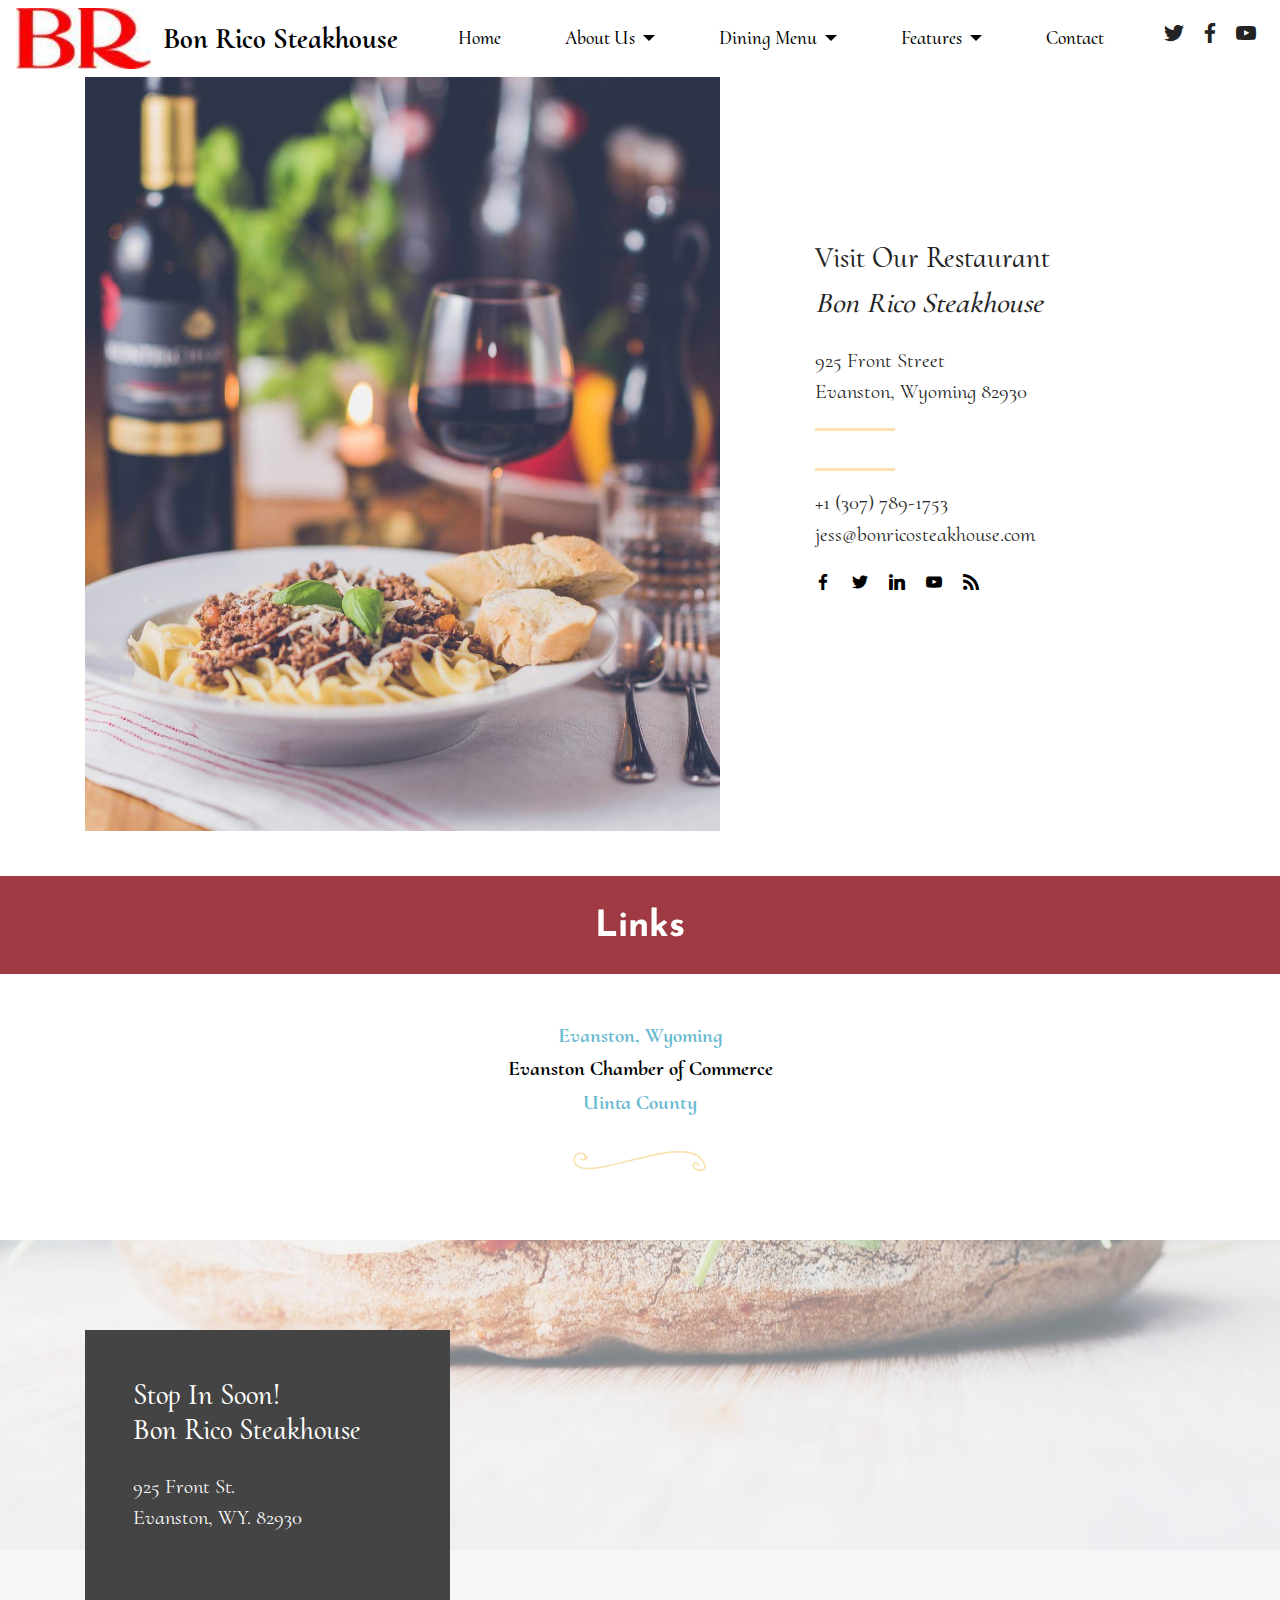
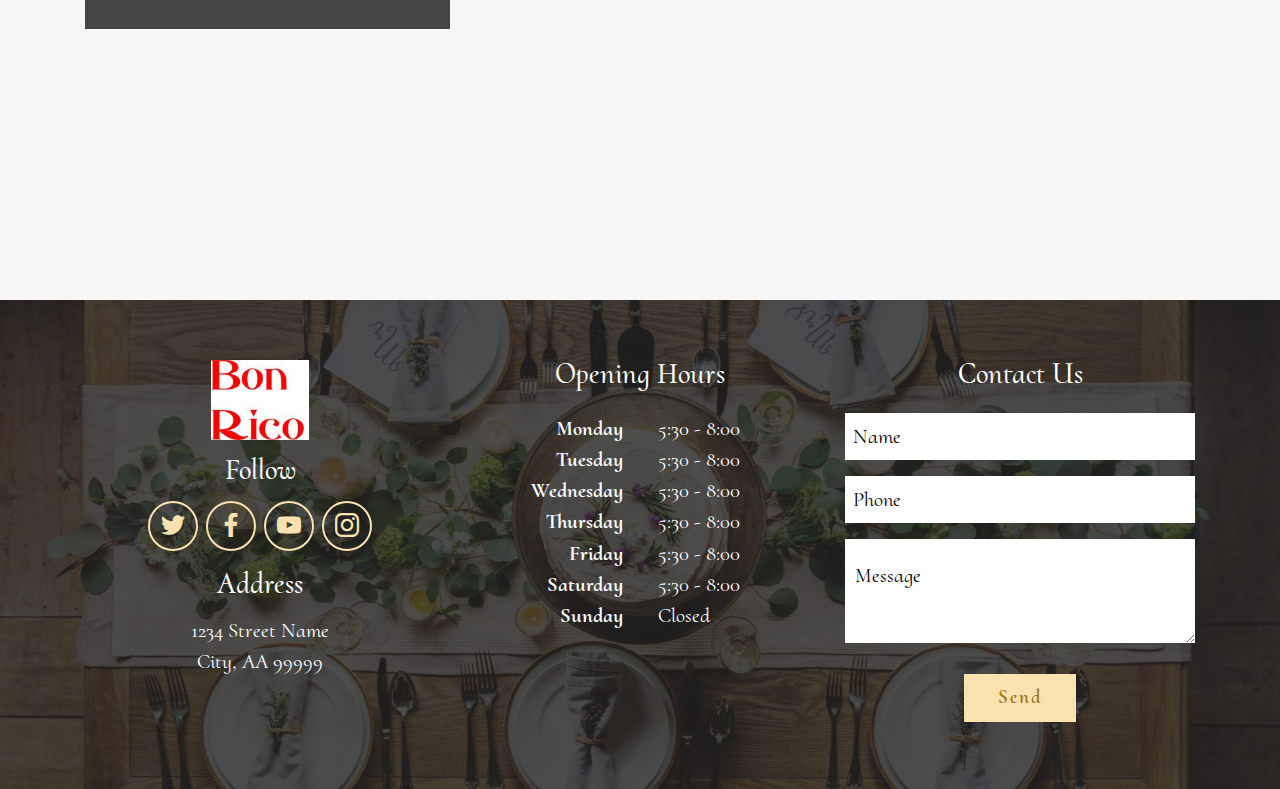
<file: Features.html>
<!DOCTYPE html>
<html >
<head>
  <!-- Site made with Mobirise Website Builder v4.6.5, https://mobirise.com -->
  <meta charset="UTF-8">
  <meta http-equiv="X-UA-Compatible" content="IE=edge">
  <meta name="generator" content="Mobirise v4.6.5, mobirise.com">
  <meta name="viewport" content="width=device-width, initial-scale=1, minimum-scale=1">
  <link rel="shortcut icon" href="assets/images/bon-rico-red-128x105.png" type="image/x-icon">
  <meta name="description" content="Additional features on the Bon Rico Steakhouse website including memberships and affilations, links, Evanston area weather and more.">
  <title>Features</title>
  <link rel="stylesheet" href="assets/tether/tether.min.css">
  <link rel="stylesheet" href="assets/soundcloud-plugin/style.css">
  <link rel="stylesheet" href="assets/bootstrap/css/bootstrap.min.css">
  <link rel="stylesheet" href="assets/bootstrap/css/bootstrap-grid.min.css">
  <link rel="stylesheet" href="assets/bootstrap/css/bootstrap-reboot.min.css">
  <link rel="stylesheet" href="assets/dropdown/css/style.css">
  <link rel="stylesheet" href="assets/socicon/css/styles.css">
  <link rel="stylesheet" href="assets/theme/css/style.css">
  <link rel="stylesheet" href="assets/mobirise/css/mbr-additional.css" type="text/css">
  
  
  
</head>
<body>
  <section class="menu cid-qJJ8g6hL0C" once="menu" id="menu1-15">

    
    

    <nav class="navbar navbar-dropdown navbar-fixed-top navbar-expand-lg">
        <div class="navbar-brand">
            <span class="navbar-logo">
                <a href="#top">
                    <img src="assets/images/br-red-104x47.jpg" alt="BR Red" title="BR Red" style="height: 3.8rem;">
                </a>
            </span>
            <span class="navbar-caption-wrap"><a class="navbar-caption text-black display-5" href="https://mobirise.com">Bon Rico Steakhouse</a></span>
        </div>
        <button class="navbar-toggler" type="button" data-toggle="collapse" data-target="#navbarSupportedContent" aria-controls="navbarNavAltMarkup" aria-expanded="false" aria-label="Toggle navigation">
            <div class="hamburger">
                <span></span>
                <span></span>
                <span></span>
                <span></span>
            </div>
        </button>
      <div class="collapse navbar-collapse" id="navbarSupportedContent">
            <ul class="navbar-nav nav-dropdown nav-right" data-app-modern-menu="true"><li class="nav-item">
                    <a class="nav-link link text-black display-4" href="index.html#slider1-2">
                        Home
                    </a>
                </li>
                
                <li class="nav-item dropdown">
                    <a class="nav-link link text-black dropdown-toggle display-4" href="#top" data-toggle="dropdown-submenu" aria-expanded="false">About Us&nbsp;</a><div class="dropdown-menu"><a class="text-black dropdown-item display-4" href="AboutUs.html#content3-10">The Bon Rico Way</a><a class="text-black dropdown-item display-4" href="AboutUs.html#content3-13">Bon Rico History</a></div>
                </li><li class="nav-item dropdown"><a class="nav-link link text-black dropdown-toggle display-4" href="#top" aria-expanded="false" data-toggle="dropdown-submenu">Dining Menu&nbsp;</a><div class="dropdown-menu"><a class="text-black dropdown-item display-4" href="Menu.html#restaurant-menu1-e" aria-expanded="false">Appetizers</a><a class="text-black dropdown-item display-4" href="Menu.html#restaurant-menu2-g" aria-expanded="false">From the Charbroiler</a><a class="text-black dropdown-item display-4" href="Menu.html#restaurant-menu1-j" aria-expanded="false">Chicken</a><a class="text-black dropdown-item display-4" href="Menu.html#tabs1-k" aria-expanded="false">Surf &amp; Turf</a></div></li><li class="nav-item dropdown open"><a class="nav-link link text-black dropdown-toggle display-4" href="index.html#slider1-2" data-toggle="dropdown-submenu" aria-expanded="true">Features&nbsp;</a><div class="dropdown-menu"><a class="text-black dropdown-item display-4" href="Features.html#custom-html-1f">Evanston WY Weather</a><a class="text-black dropdown-item display-4" href="Features.html#content1-1g">Links</a></div></li><li class="nav-item"><a class="nav-link link text-black display-4" href="index.html#footer4-p">Contact&nbsp;</a></li></ul>
            <div class="icons-menu">
              <a href="https://mobirise.com" target="_blank">
                <span class="p-2 mbr-iconfont socicon-twitter socicon"></span>
              </a>
              <a href="https://mobirise.com" target="_blank">
                <span class="p-2 mbr-iconfont socicon-facebook socicon"></span>
              </a>
              <a href="https://mobirise.com" target="_blank">
                <span class="p-2 mbr-iconfont socicon-youtube socicon"></span>
              </a>
              
              
              
            </div>
            
      </div>
    </nav>
</section>

<section class="info1 cid-qJJ8ggLCyj" id="info1-16">

    

    

    <div class="container">
        <div class="row justify-content-center align-items-center">
            <div class="col-xs-12 text-block col-sm-5">
                <h2 class="mbr-section-title mbr-fonts-style display-5 align-left">
                    Visit Our Restaurant
                </h2>
                <h3 class="mbr-section-subtitle mbr-fonts-style pb-3 display-5 align-left"><em>Bon Rico Steakhouse</em></h3>
                <div class="mbr-section-text mbr-fonts-style align-left display-7">
                    <span>
                        925 Front Street&nbsp;<br>
                        Evanston, Wyoming 82930</span></div>
                <div class="underline align-left">
                    <div class="line"></div>
                </div>
                <div class="mbr-section-text mbr-fonts-style align-left display-7"><span></span></div>
                <div class="underline align-left">
                    <div class="line"></div>
                </div>
                <div class="mbr-section-text mbr-fonts-style align-left display-7">
                    <span>
                        +1 (307) 789-1753&nbsp;<br>
                        jess@bonricosteakhouse.com
                    </span>
                </div>
                <div class="social-media pt-4 align-left">
                    <ul class="list-inline">
                        <li class="list-inline-item">
                            <a class="icon-transition" href="#">
                                <span class="mbr-iconfont socicon-facebook socicon"></span>
                            </a>
                        </li>
                        <li class="list-inline-item">
                            <a class="icon-transition" href="#">
                                <span class="mbr-iconfont socicon-twitter socicon"></span>
                            </a>
                        </li>
                        <li class="list-inline-item">
                            <a class="icon-transition" href="#">
                                <span class="mbr-iconfont socicon-linkedin socicon"></span>
                            </a>
                        </li>
                        <li class="list-inline-item">
                            <a class="icon-transition" href="#">
                                <span class="mbr-iconfont socicon-youtube socicon"></span>
                            </a>
                        </li>
                        <li class="list-inline-item">
                            <a class="icon-transition" href="#">
                                <span class="mbr-iconfont socicon-rss socicon"></span>
                            </a>
                        </li>
                    </ul>
                </div>
            </div>
            <div class="col-xs-12 col-sm-7 img-block align-center">
                <div class="mbr-figure">
                    <img src="assets/images/03.jpg" alt="Mobirise" title="">
                </div>
            </div>
        </div>
    </div>
</section>

<div id="custom-html-1f" custom-code="true" data-rv-view="3080"><!-- Type valid HTML here -->
<script src="//www.powr.io/powr.js?external-type=html"></script> 
 <div class="powr-weather" id="afb5d82f_1518698241"></div></div>

<section class="content3 popup-btn-cards cid-qJJ9VbVVrY" id="content3-1h">

    

    <a class="full-link"></a>
    <div class="container card-wrapper">
        <div class="row justify-content-center align-items-center" style="height: 3vw;">
             <div class="col-sm-12 col-md-10 text-block align-center">
                <h2 class="mbr-section-title mbr-fonts-style mbr-light mbr-white mbr-bold display-2">Links</h2>                 
             </div>
        </div>
    </div>
</section>

<section class="mbr-section content1 cid-qJJ9Pfn2m7" id="content1-1g">

    

    <div class="container">
        <div class="row justify-content-center">
            <div class="col-md-10 col-sm-12 text-section">
                <p class="mbr-fonts-style mbr-text align-center display-7"><a href="http://www.evanstonwy.org" target="_blank" class="text-info"><strong>Evanston, Wyoming</strong></a><br><a href="http://www.evanstonwyo.com" target="_blank" class="text-black"><strong>Evanston Chamber of Commerce</strong></a><br><a href="http://www.uintacounty.com" target="_blank" class="text-info"><strong>Uinta County</strong></a></p>
                <div class="py-3 ornament align-center">
                    <svg xmlns="http://www.w3.org/2000/svg" viewBox="0 0 133 20" height="20" width="150" fill="#f9e2af">
                        <g><path d="M127.18,6.19C121-.05,109.94-.24,101.84.1,90.84.56,80,3.3,69.32,5.77c-8,1.86-16,3.63-24,5.72-9.21,2.41-18.6,4.72-28.14,5.19-4.1.2-8.48,0-12.16-2a6.6,6.6,0,0,1-2.7-9A5.46,5.46,0,0,1,7.07,2.77c4-.22,6.73,8.39-.08,4.58a.49.49,0,0,0-.49.84c4.88,3,10.8,0,5.4-4.91C7.6-.63.4,2.06,0,8-1,24,28.25,17,36.29,15.24,53.74,11.37,70.9,6.44,88.53,3.33c11.1-2,24.75-3.54,35.06,2.19a16,16,0,0,1,6.86,8.85c1.29,4.31-4.35,4.2-7,3.52-4.84-1.26-2.42-8,1.22-3,.61.83,2,0,1.4-.82-2.15-2.93-6.71-4.9-7.12.35s8.36,7.24,11.72,4.47C135,15.32,129.91,9,127.18,6.19Z"></path></g>
                    </svg>
                </div>
            </div>
        </div>
    </div>
</section>

<section class="info2 cid-qJJ8gOCSqQ mbr-parallax-background" id="info2-1d">

    

    <div class="mbr-overlay" style="opacity: 0.5; background-color: rgb(255, 255, 255);">
    </div>
    <div class="container">
        <div class="row">
            <div class="col-sm-12 col-lg-4 col-md-6 text-block">            
                <div class="content-panel">
                    <h2 class="mbr-section-title mbr-fonts-style align-left mbr-white display-5">Stop In Soon!<br>Bon Rico Steakhouse</h2>
                    <h3 class="mbr-section-subtitle mbr-fonts-style align-left mbr-white pb-2 display-5"></h3>
                    <p class="adress-block mbr-fonts-style align-left mbr-white display-7">925 Front St.<br>Evanston, WY. 82930<br><br></p>
                </div>
            </div>
            <div class="col-sm-12 col-lg-8 col-md-6">
                <div class="google-map"><iframe frameborder="0" style="border:0" src="https://www.google.com/maps/embed/v1/place?key=AIzaSyA0Dx_boXQiwvdz8sJHoYeZNVTdoWONYkU&amp;q=place_id:ChIJzRfkAht5UYcRF1q8jyxk41k" allowfullscreen=""></iframe></div>
            </div>
        </div>
   </div>
</section>

<section class="cid-qJJ8gS7giE" id="footer4-1e">

    

    <div class="mbr-overlay" style="background-color: rgb(35, 35, 35); opacity: 0.8;"></div>

    <div class="container">
        <div class="row content justify-content-center align-items-start mbr-white">
            <div class="col-12 col-md-6 col-lg-4 pb-3">
                <div class="logo pb-3 align-center">
                    <a href="#top">
                        <img src="assets/images/bon-rico-red-152x125.jpg" alt="BR Red" title="BR Red" style="height: 5rem;">
                    </a>
                </div>
                <div class="social-list pb-3 align-center">
                    <h3 class="follow-title mbr-fonts-style pb-2 align-center display-5">
                        Follow
                    </h3>
                    <div class="soc-item">
                        <a href="https://twitter.com/mobirise" target="_blank">
                            <span class="socicon-twitter socicon mbr-iconfont mbr-iconfont-social"></span>
                        </a>
                    </div>
                    <div class="soc-item">
                        <a href="https://www.facebook.com/pages/Mobirise/1616226671953247" target="_blank">
                            <span class="socicon-facebook socicon mbr-iconfont mbr-iconfont-social"></span>
                        </a>
                    </div>
                    <div class="soc-item">
                        <a href="https://www.youtube.com/c/mobirise" target="_blank">
                            <span class="socicon-youtube socicon mbr-iconfont mbr-iconfont-social"></span>
                        </a>
                    </div>
                    <div class="soc-item">
                        <a href="https://instagram.com/mobirise" target="_blank">
                            <span class="socicon-instagram socicon mbr-iconfont mbr-iconfont-social"></span>
                        </a>
                    </div>
                    
                    
                </div>
                <div class="address">
                    <h3 class="address-title mbr-fonts-style pb-2 align-center display-5">
                        Address
                    </h3>
                    <p class="address-block mbr-fonts-style pb-3 align-center display-7">
                        1234 Street Name<br>
                        City, AA 99999
                    </p>
                </div>
                
            </div>
            <div class="col-sm-12 col-md-6 col-lg-5 col-xl-4 opening-hours pb-3 align-center">
                <h3 class="opening-hours-title pb-3 mbr-fonts-style align-center display-5">
                    Opening Hours
                </h3>
                <div class="col-5 days-column mbr-fonts-style mbr-bold align-right display-7">
                    <span>Monday</span>
                    <span>Tuesday</span>
                    <span>Wednesday</span>
                    <span>Thursday</span>
                    <span>Friday</span>
                    <span>Saturday</span>
                    <span>Sunday</span>
                </div>
                <div class="col-5 hours-column mbr-fonts-style align-left display-7">
                    <span>5:30 - 8:00</span>
                    <span>5:30 - 8:00</span>
                    <span>5:30 - 8:00</span>
                    <span>5:30 - 8:00</span>
                    <span>5:30 - 8:00</span>
                    <span>5:30 - 8:00</span>
                    <span>Closed</span>
                </div>
            </div>
            <div class="form-1 col-sm-12 col-md-5 col-xl-4 col-lg-3" data-form-type="formoid">
                <h3 class="form-title pb-3 mbr-fonts-style align-center display-5">
                    Contact Us
                </h3>
                <div data-form-alert="" hidden="">Thanks for filling out the form!
                </div>
                <form class="mbr-form" action="https://mobirise.com/" method="post" data-form-title="My Mobirise Form"><input type="hidden" name="email" data-form-email="true" value="zPzrVMKvaQ+pL5Gk6ogPjFgCDF02lWxq8vReKryL8vzsJMX4Us42Q6AqiY/zembuAaZrir2u+X7/rcKTuJKKoFhCzG3T9Rf1xU1j4EYJYnh+n/rZK/95gr+AjZ7pGkWY" data-form-field="E-mail">
                    <div class="input-wrap" data-for="name">
                        <input type="text" class="field display-7" name="name" placeholder="Name" data-form-field="Name" required="" id="name-footer4-1e">
                    </div>
                    
                    <div class="input-wrap" data-for="phone">
                        <input type="text" class="field display-7" name="phone" placeholder="Phone" data-form-field="Phone" id="phone-footer4-1e">
                    </div>
                    <div class="form-group pb-2" data-for="message">
                        <textarea type="text" class="form-control display-7" name="message" placeholder="Message" rows="2" data-form-field="Message" id="message-footer4-1e"></textarea>
                    </div>
                    <div class="btn-row align-center">
                        <span class="input-group-btn">
                            <button href="https://mobirise.com/" type="submit" class="btn btn-form btn-primary display-4">Send</button>
                        </span>
                    </div>
                </form>
            </div>
        </div>
    </div>
</section>


  <script src="assets/web/assets/jquery/jquery.min.js"></script>
  <script src="assets/popper/popper.min.js"></script>
  <script src="assets/tether/tether.min.js"></script>
  <script src="assets/bootstrap/js/bootstrap.min.js"></script>
  <script src="assets/smoothscroll/smooth-scroll.js"></script>
  <script src="assets/dropdown/js/script.min.js"></script>
  <script src="assets/touch-swipe/jquery.touch-swipe.min.js"></script>
  <script src="assets/mbr-popup-btns/mbr-popup-btns.js"></script>
  <script src="assets/parallax/jarallax.min.js"></script>
  <script src="assets/theme/js/script.js"></script>
  <script src="assets/formoid/formoid.min.js"></script>
  
  
</body>
</html>
</file>
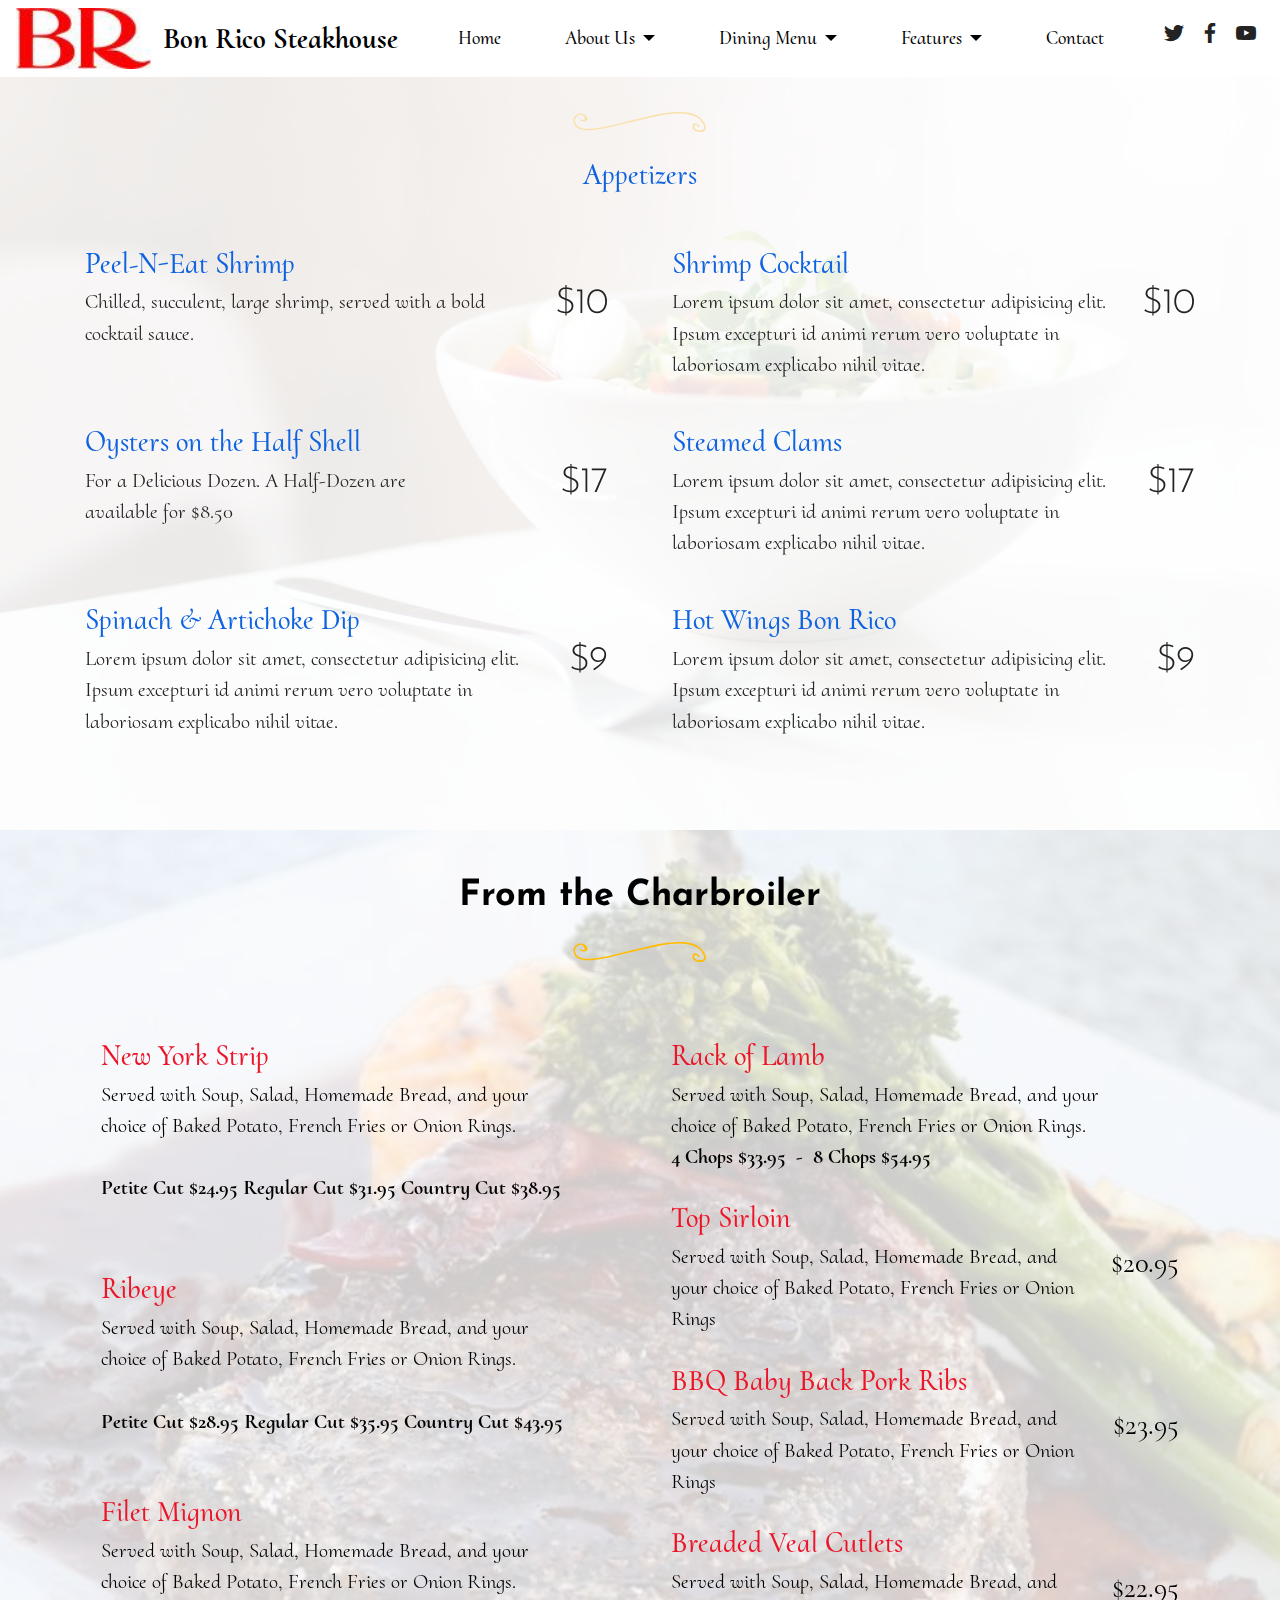
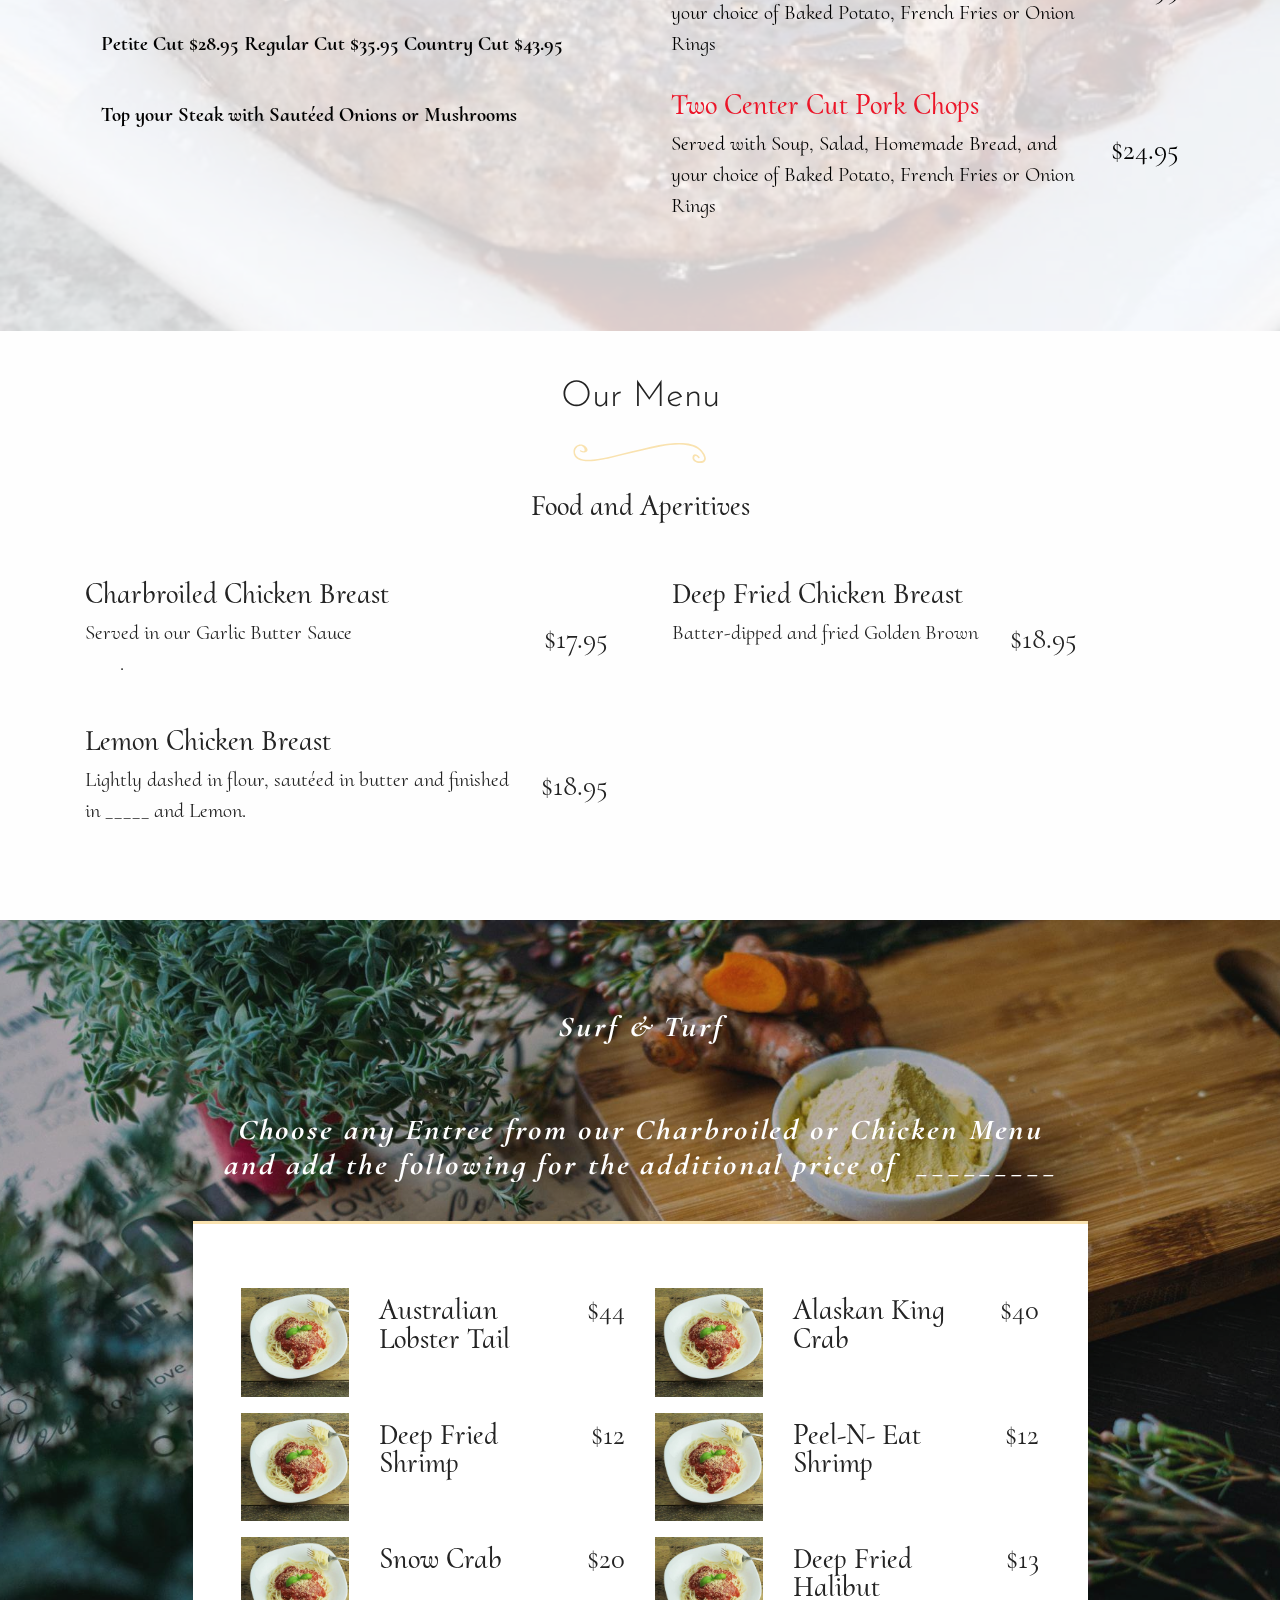
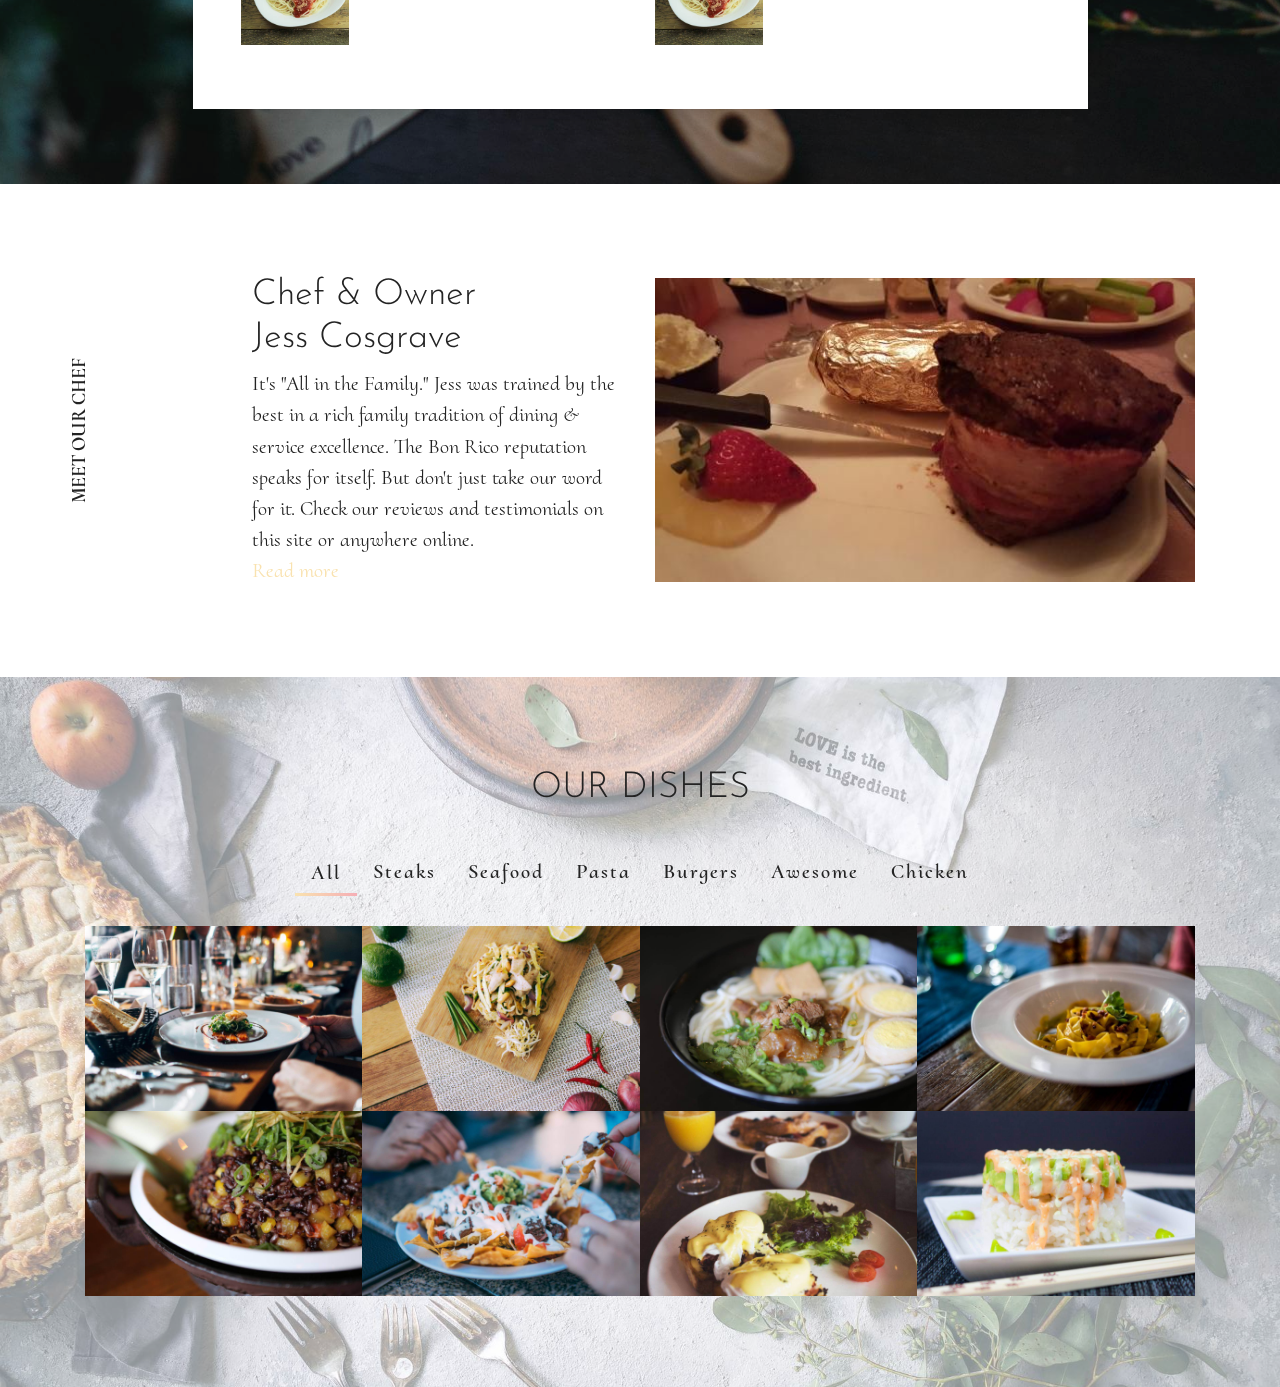
<file: Menu.html>
<!DOCTYPE html>
<html >
<head>
  <!-- Site made with Mobirise Website Builder v4.6.5, https://mobirise.com -->
  <meta charset="UTF-8">
  <meta http-equiv="X-UA-Compatible" content="IE=edge">
  <meta name="generator" content="Mobirise v4.6.5, mobirise.com">
  <meta name="viewport" content="width=device-width, initial-scale=1, minimum-scale=1">
  <link rel="shortcut icon" href="assets/images/bon-rico-red-128x105.png" type="image/x-icon">
  <meta name="description" content="Bon Rico Steakhouse's Online Menu">
  <title>Menu</title>
  <link rel="stylesheet" href="assets/web/assets/mobirise-icons/mobirise-icons.css">
  <link rel="stylesheet" href="assets/tether/tether.min.css">
  <link rel="stylesheet" href="assets/soundcloud-plugin/style.css">
  <link rel="stylesheet" href="assets/bootstrap/css/bootstrap.min.css">
  <link rel="stylesheet" href="assets/bootstrap/css/bootstrap-grid.min.css">
  <link rel="stylesheet" href="assets/bootstrap/css/bootstrap-reboot.min.css">
  <link rel="stylesheet" href="assets/dropdown/css/style.css">
  <link rel="stylesheet" href="assets/socicon/css/styles.css">
  <link rel="stylesheet" href="assets/theme/css/style.css">
  <link rel="stylesheet" href="assets/gallery/style.css">
  <link rel="stylesheet" href="assets/mobirise/css/mbr-additional.css" type="text/css">
  
  
  
</head>
<body>
  <section class="menu cid-qJHEGLg6Ku" once="menu" id="menu1-9">

    
    

    <nav class="navbar navbar-dropdown navbar-fixed-top navbar-expand-lg">
        <div class="navbar-brand">
            <span class="navbar-logo">
                <a href="#top">
                    <img src="assets/images/br-red-104x47.jpg" alt="BR Red" title="BR Red" style="height: 3.8rem;">
                </a>
            </span>
            <span class="navbar-caption-wrap"><a class="navbar-caption text-black display-5" href="https://mobirise.com">Bon Rico Steakhouse</a></span>
        </div>
        <button class="navbar-toggler" type="button" data-toggle="collapse" data-target="#navbarSupportedContent" aria-controls="navbarNavAltMarkup" aria-expanded="false" aria-label="Toggle navigation">
            <div class="hamburger">
                <span></span>
                <span></span>
                <span></span>
                <span></span>
            </div>
        </button>
      <div class="collapse navbar-collapse" id="navbarSupportedContent">
            <ul class="navbar-nav nav-dropdown nav-right" data-app-modern-menu="true"><li class="nav-item">
                    <a class="nav-link link text-black display-4" href="index.html#slider1-2">
                        Home
                    </a>
                </li>
                
                <li class="nav-item dropdown">
                    <a class="nav-link link text-black dropdown-toggle display-4" href="#top" data-toggle="dropdown-submenu" aria-expanded="false">About Us&nbsp;</a><div class="dropdown-menu"><a class="text-black dropdown-item display-4" href="AboutUs.html#content3-10">The Bon Rico Way</a><a class="text-black dropdown-item display-4" href="AboutUs.html#content3-13">Bon Rico History</a></div>
                </li><li class="nav-item dropdown"><a class="nav-link link text-black dropdown-toggle display-4" href="#top" aria-expanded="false" data-toggle="dropdown-submenu">Dining Menu&nbsp;</a><div class="dropdown-menu"><a class="text-black dropdown-item display-4" href="Menu.html#restaurant-menu1-e" aria-expanded="false">Appetizers</a><a class="text-black dropdown-item display-4" href="Menu.html#restaurant-menu2-g" aria-expanded="false">From the Charbroiler</a><a class="text-black dropdown-item display-4" href="Menu.html#restaurant-menu1-j" aria-expanded="false">Chicken</a><a class="text-black dropdown-item display-4" href="Menu.html#tabs1-k" aria-expanded="false">Surf &amp; Turf</a></div></li><li class="nav-item dropdown open"><a class="nav-link link text-black dropdown-toggle display-4" href="index.html#slider1-2" data-toggle="dropdown-submenu" aria-expanded="true">Features&nbsp;</a><div class="dropdown-menu"><a class="text-black dropdown-item display-4" href="Features.html#custom-html-1f">Evanston WY Weather</a><a class="text-black dropdown-item display-4" href="Features.html#content1-1g">Links</a></div></li><li class="nav-item"><a class="nav-link link text-black display-4" href="index.html#footer4-p">Contact&nbsp;</a></li></ul>
            <div class="icons-menu">
              <a href="https://mobirise.com" target="_blank">
                <span class="p-2 mbr-iconfont socicon-twitter socicon"></span>
              </a>
              <a href="https://mobirise.com" target="_blank">
                <span class="p-2 mbr-iconfont socicon-facebook socicon"></span>
              </a>
              <a href="https://mobirise.com" target="_blank">
                <span class="p-2 mbr-iconfont socicon-youtube socicon"></span>
              </a>
              
              
              
            </div>
            
      </div>
    </nav>
</section>

<section class="restaurant-menu1 cid-qJHKuuBk3o mbr-parallax-background" id="restaurant-menu1-e">

    

    <div class="mbr-overlay" style="opacity: 0.9; background-color: rgb(255, 255, 255);">
    </div>

    <div class="container">
        <h2 class="mbr-fonts-style mbr-section-title align-center display-2">
            Our Menu
        </h2>
        <div class="py-3 ornament align-center">
            <svg xmlns="http://www.w3.org/2000/svg" viewBox="0 0 133 20" height="20" width="150" fill="#f9e2af">
                <g><path d="M127.18,6.19C121-.05,109.94-.24,101.84.1,90.84.56,80,3.3,69.32,5.77c-8,1.86-16,3.63-24,5.72-9.21,2.41-18.6,4.72-28.14,5.19-4.1.2-8.48,0-12.16-2a6.6,6.6,0,0,1-2.7-9A5.46,5.46,0,0,1,7.07,2.77c4-.22,6.73,8.39-.08,4.58a.49.49,0,0,0-.49.84c4.88,3,10.8,0,5.4-4.91C7.6-.63.4,2.06,0,8-1,24,28.25,17,36.29,15.24,53.74,11.37,70.9,6.44,88.53,3.33c11.1-2,24.75-3.54,35.06,2.19a16,16,0,0,1,6.86,8.85c1.29,4.31-4.35,4.2-7,3.52-4.84-1.26-2.42-8,1.22-3,.61.83,2,0,1.4-.82-2.15-2.93-6.71-4.9-7.12.35s8.36,7.24,11.72,4.47C135,15.32,129.91,9,127.18,6.19Z"></path></g>
            </svg>
        </div>

        <h3 class="mbr-fonts-style mbr-section-subtitle align-center display-5">Appetizers</h3>
        <div class="row pt-5 menu-row">
            
            
            
            
        <div class="col-md-6 menu-item">
                <h3 class="item-title mbr-fonts-style display-5">Peel-N-Eat Shrimp</h3>
                <div class="menu-box">
                    <p class="box-text mbr-fonts-style display-7">
                        Chilled, succulent, large shrimp, served with a bold cocktail sauce.</p>
                    <span class="mbr-fonts-style box-price display-2">
                        $10</span>
                </div>
            </div><div class="col-md-6 menu-item">
                <h3 class="item-title mbr-fonts-style display-5">Shrimp Cocktail</h3>
                <div class="menu-box">
                    <p class="box-text mbr-fonts-style display-7">
                        Lorem ipsum dolor sit amet, consectetur adipisicing elit. Ipsum excepturi id animi rerum vero voluptate in laboriosam explicabo nihil vitae.
                    </p>
                    <span class="mbr-fonts-style box-price display-2">
                        $10</span>
                </div>
            </div><div class="col-md-6 menu-item">
                <h3 class="item-title mbr-fonts-style display-5">Oysters on the Half Shell</h3>
                <div class="menu-box">
                    <p class="box-text mbr-fonts-style display-7">
                        For a Delicious Dozen. A Half-Dozen are available for $8.50</p>
                    <span class="mbr-fonts-style box-price display-2">&nbsp; &nbsp; &nbsp; $17</span>
                </div>
            </div><div class="col-md-6 menu-item">
                <h3 class="item-title mbr-fonts-style display-5">Steamed Clams</h3>
                <div class="menu-box">
                    <p class="box-text mbr-fonts-style display-7">
                        Lorem ipsum dolor sit amet, consectetur adipisicing elit. Ipsum excepturi id animi rerum vero voluptate in laboriosam explicabo nihil vitae.
                    </p>
                    <span class="mbr-fonts-style box-price display-2">
                        $17</span>
                </div>
            </div><div class="col-md-6 menu-item">
                <h3 class="item-title mbr-fonts-style display-5">Spinach &amp; Artichoke Dip</h3>
                <div class="menu-box">
                    <p class="box-text mbr-fonts-style display-7">
                        Lorem ipsum dolor sit amet, consectetur adipisicing elit. Ipsum excepturi id animi rerum vero voluptate in laboriosam explicabo nihil vitae.
                    </p>
                    <span class="mbr-fonts-style box-price display-2">
                        $9</span>
                </div>
            </div><div class="col-md-6 menu-item">
                <h3 class="item-title mbr-fonts-style display-5">Hot Wings Bon Rico</h3>
                <div class="menu-box">
                    <p class="box-text mbr-fonts-style display-7">
                        Lorem ipsum dolor sit amet, consectetur adipisicing elit. Ipsum excepturi id animi rerum vero voluptate in laboriosam explicabo nihil vitae.
                    </p>
                    <span class="mbr-fonts-style box-price display-2">
                        $9</span>
                </div>
            </div></div>
    </div>
</section>

<section class="restaurant-menu2 restaurant-special-menu cid-qJHOwxlRRG" id="restaurant-menu2-g">

    

    <div class="mbr-overlay" style="opacity: 0.8; background-color: rgb(255, 255, 255);">
    </div>

    <div class="container">
        <h2 class="mbr-section-title align-center mbr-fonts-style mbr-black display-2"><strong>From the Charbroiler</strong><strong><br></strong></h2>
        <div class="py-3 ornament align-center">
            <svg xmlns="http://www.w3.org/2000/svg" viewBox="0 0 133 20" height="20" width="150" fill="#ffbc00">
                <g><path d="M127.18,6.19C121-.05,109.94-.24,101.84.1,90.84.56,80,3.3,69.32,5.77c-8,1.86-16,3.63-24,5.72-9.21,2.41-18.6,4.72-28.14,5.19-4.1.2-8.48,0-12.16-2a6.6,6.6,0,0,1-2.7-9A5.46,5.46,0,0,1,7.07,2.77c4-.22,6.73,8.39-.08,4.58a.49.49,0,0,0-.49.84c4.88,3,10.8,0,5.4-4.91C7.6-.63.4,2.06,0,8-1,24,28.25,17,36.29,15.24,53.74,11.37,70.9,6.44,88.53,3.33c11.1-2,24.75-3.54,35.06,2.19a16,16,0,0,1,6.86,8.85c1.29,4.31-4.35,4.2-7,3.52-4.84-1.26-2.42-8,1.22-3,.61.83,2,0,1.4-.82-2.15-2.93-6.71-4.9-7.12.35s8.36,7.24,11.72,4.47C135,15.32,129.91,9,127.18,6.19Z"></path></g>
            </svg>
        </div>

        <div class="row pt-5">
            <div class="col-md-6">
                <div class="menu-group">
                    <h3 class="mbr-fonts-style group-title mbr-black align-left display-2"></h3>
                    <div class="row menu-row">
                        
                        
                    <div class="col-md-12 menu-item">
                            <div class="special-label align-right">
                              <div class="label-text mbr-fonts-style display-7">Chef Selection</div>
                            </div>
                            <h3 class="item-title mbr-fonts-style display-5">New York Strip</h3>
                            <div class="menu-box">
                                <p class="box-text mbr-black mbr-fonts-style display-7">Served with Soup, Salad, Homemade Bread, and your choice of Baked Potato, French Fries or Onion Rings.<br><br><strong>Petite Cut $24.95 Regular Cut $31.95 Country Cut $38.95</strong></p>
                                <span class="mbr-fonts-style box-price mbr-black display-2"></span>
                            </div>
                        </div><div class="col-md-12 menu-item">
                            <div class="special-label align-right">
                              <div class="label-text mbr-fonts-style display-7">New</div>
                            </div>
                            <h3 class="item-title mbr-fonts-style display-5"></h3>
                            <div class="menu-box">
                                <p class="box-text mbr-black mbr-fonts-style display-7"></p>
                                <span class="mbr-fonts-style box-price mbr-black display-2"></span>
                            </div>
                        </div><div class="col-md-12 menu-item">
                            <div class="special-label align-right">
                              <div class="label-text mbr-fonts-style display-7">New</div>
                            </div>
                            <h3 class="item-title mbr-fonts-style display-5">Ribeye</h3>
                            <div class="menu-box">
                                <p class="box-text mbr-black mbr-fonts-style display-7">Served with Soup, Salad, Homemade Bread, and your choice of Baked Potato, French Fries or Onion Rings.
<br><strong><br></strong><strong>Petite Cut $28.95 Regular Cut $35.95 Country Cut $43.95</strong></p>
                                <span class="mbr-fonts-style box-price mbr-black display-2"></span>
                            </div>
                        </div><div class="col-md-12 menu-item">
                            <div class="special-label align-right">
                              <div class="label-text mbr-fonts-style display-7">New</div>
                            </div>
                            <h3 class="item-title mbr-fonts-style display-5"><br>Filet Mignon</h3>
                            <div class="menu-box">
                                <p class="box-text mbr-black mbr-fonts-style display-7">Served with Soup, Salad, Homemade Bread, and your choice of Baked Potato, French Fries or Onion Rings. 
<br><strong><br>Petite Cut $28.95 Regular Cut $35.95 Country Cut $43.95</strong></p>
                                <span class="mbr-fonts-style box-price mbr-black display-2"></span>
                            </div>
                        </div><div class="col-md-12 menu-item">
                            <div class="special-label align-right">
                              <div class="label-text mbr-fonts-style display-7">New</div>
                            </div>
                            <h3 class="item-title mbr-fonts-style display-5"></h3>
                            <div class="menu-box">
                                <p class="box-text mbr-black mbr-fonts-style display-7"><strong>Top your Steak with Sautéed Onions or Mushrooms</strong></p>
                                <span class="mbr-fonts-style box-price mbr-black display-2"></span>
                            </div>
                        </div><div class="col-md-12 menu-item">
                            <div class="special-label align-right">
                              <div class="label-text mbr-fonts-style display-7">New</div>
                            </div>
                            <h3 class="item-title mbr-fonts-style display-5"></h3>
                            <div class="menu-box">
                                <p class="box-text mbr-black mbr-fonts-style display-7"></p>
                                <span class="mbr-fonts-style box-price mbr-black display-2"></span>
                            </div>
                        </div></div>
                </div>
                
                
            </div>
            <div class="col-md-6">
                <div class="menu-group">
                    <h3 class="mbr-fonts-style group-title mbr-black align-left display-2"></h3>
                    <div class="row menu-row">
                        
                        
                        
                        
                        
                    <div class="col-md-12 menu-item">
                            <div class="special-label align-right">
                              <div class="label-text mbr-fonts-style display-7">Chef Selection</div>
                            </div>
                            <h3 class="item-title mbr-fonts-style display-5">Rack of Lamb</h3>
                            <div class="menu-box">
                                <p class="box-text mbr-black mbr-fonts-style display-7">Served with Soup, Salad, Homemade Bread, and your choice of Baked Potato, French Fries or Onion Rings. 
<br><strong>4 Chops $33.95 &nbsp;- &nbsp;8 Chops $54.95</strong></p>
                                <span class="mbr-fonts-style box-price mbr-black display-5"></span>
                            </div>
                        </div><div class="col-md-12 menu-item">
                            <div class="special-label align-right">
                              <div class="label-text mbr-fonts-style display-7">Chef Selection</div>
                            </div>
                            <h3 class="item-title mbr-fonts-style display-5">Top Sirloin</h3>
                            <div class="menu-box">
                                <p class="box-text mbr-black mbr-fonts-style display-7">
                                    Served with Soup, Salad, Homemade Bread, and your choice of Baked Potato, French Fries or Onion Rings
                                </p>
                                <span class="mbr-fonts-style box-price mbr-black display-5">
                                    $20.95</span>
                            </div>
                        </div><div class="col-md-12 menu-item">
                            <div class="special-label align-right">
                              <div class="label-text mbr-fonts-style display-7">Chef Selection</div>
                            </div>
                            <h3 class="item-title mbr-fonts-style display-5">BBQ Baby Back Pork Ribs</h3>
                            <div class="menu-box">
                                <p class="box-text mbr-black mbr-fonts-style display-7">
                                    Served with Soup, Salad, Homemade Bread, and your choice of Baked Potato, French Fries or Onion Rings
                                </p>
                                <span class="mbr-fonts-style box-price mbr-black display-5">
                                    $23.95</span>
                            </div>
                        </div><div class="col-md-12 menu-item">
                            <div class="special-label align-right">
                              <div class="label-text mbr-fonts-style display-7">Chef Selection</div>
                            </div>
                            <h3 class="item-title mbr-fonts-style display-5">Breaded Veal Cutlets</h3>
                            <div class="menu-box">
                                <p class="box-text mbr-black mbr-fonts-style display-7">
                                    Served with Soup, Salad, Homemade Bread, and your choice of Baked Potato, French Fries or Onion Rings
                                </p>
                                <span class="mbr-fonts-style box-price mbr-black display-5">
                                    $22.95</span>
                            </div>
                        </div><div class="col-md-12 menu-item">
                            <div class="special-label align-right">
                              <div class="label-text mbr-fonts-style display-7">Guests Selection</div>
                            </div>
                            <h3 class="item-title mbr-fonts-style display-5">Two Center Cut Pork Chops</h3>
                            <div class="menu-box">
                                <p class="box-text mbr-black mbr-fonts-style display-7">
                                    Served with Soup, Salad, Homemade Bread, and your choice of Baked Potato, French Fries or Onion Rings
                                </p>
                                <span class="mbr-fonts-style box-price mbr-black display-5">
                                    $24.95</span>
                            </div>
                        </div></div>
                </div>
                
                
            </div>
        </div>
    </div>
</section>

<section class="restaurant-menu1 cid-qJI8sbS2AF mbr-parallax-background" id="restaurant-menu1-j">

    

    <div class="mbr-overlay" style="opacity: 0.9; background-color: rgb(255, 255, 255);">
    </div>

    <div class="container">
        <h2 class="mbr-fonts-style mbr-section-title align-center display-2">
            Our Menu
        </h2>
        <div class="py-3 ornament align-center">
            <svg xmlns="http://www.w3.org/2000/svg" viewBox="0 0 133 20" height="20" width="150" fill="#f9e2af">
                <g><path d="M127.18,6.19C121-.05,109.94-.24,101.84.1,90.84.56,80,3.3,69.32,5.77c-8,1.86-16,3.63-24,5.72-9.21,2.41-18.6,4.72-28.14,5.19-4.1.2-8.48,0-12.16-2a6.6,6.6,0,0,1-2.7-9A5.46,5.46,0,0,1,7.07,2.77c4-.22,6.73,8.39-.08,4.58a.49.49,0,0,0-.49.84c4.88,3,10.8,0,5.4-4.91C7.6-.63.4,2.06,0,8-1,24,28.25,17,36.29,15.24,53.74,11.37,70.9,6.44,88.53,3.33c11.1-2,24.75-3.54,35.06,2.19a16,16,0,0,1,6.86,8.85c1.29,4.31-4.35,4.2-7,3.52-4.84-1.26-2.42-8,1.22-3,.61.83,2,0,1.4-.82-2.15-2.93-6.71-4.9-7.12.35s8.36,7.24,11.72,4.47C135,15.32,129.91,9,127.18,6.19Z"></path></g>
            </svg>
        </div>

        <h3 class="mbr-fonts-style mbr-section-subtitle align-center display-5">
            Food and Aperitives
        </h3>
        <div class="row pt-5 menu-row">
            
            
            
            
        <div class="col-md-6 menu-item">
                <h3 class="item-title mbr-fonts-style display-5">Charbroiled Chicken Breast</h3>
                <div class="menu-box">
                    <p class="box-text mbr-fonts-style display-7">
                        Served in our Garlic Butter Sauce &nbsp; &nbsp; &nbsp; &nbsp; &nbsp; &nbsp; &nbsp; &nbsp; &nbsp; &nbsp; &nbsp; &nbsp; &nbsp; &nbsp; &nbsp; &nbsp; &nbsp; &nbsp; &nbsp; &nbsp;.
                    </p>
                    <span class="mbr-fonts-style box-price display-5">
                        $17.95</span>
                </div>
            </div><div class="col-md-6 menu-item">
                <h3 class="item-title mbr-fonts-style display-5">Deep Fried Chicken Breast</h3>
                <div class="menu-box">
                    <p class="box-text mbr-fonts-style display-7">
                        Batter-dipped and fried Golden Brown</p>
                    <span class="mbr-fonts-style box-price display-5">
                        $18.95</span>
                </div>
            </div><div class="col-md-6 menu-item">
                <h3 class="item-title mbr-fonts-style display-5">Lemon Chicken Breast</h3>
                <div class="menu-box">
                    <p class="box-text mbr-fonts-style display-7">
                        Lightly dashed in flour, sautéed in butter and finished in _____ and Lemon.
                    </p>
                    <span class="mbr-fonts-style box-price display-5">
                        $18.95</span>
                </div>
            </div><div class="col-md-6 menu-item">
                <h3 class="item-title mbr-fonts-style display-5"></h3>
                <div class="menu-box">
                    <p class="box-text mbr-fonts-style display-7"></p>
                    <span class="mbr-fonts-style box-price display-2"></span>
                </div>
            </div></div>
    </div>
</section>

<section class="tabs1 cid-qJIbvEfWim" id="tabs1-k">

    

    <div class="mbr-overlay" style="opacity: 0.3; background-color: rgb(35, 35, 35);">
    </div>
    <div class="container">
        <h3 class="mbr-section-title align-center mbr-white mbr-fonts-style display-5"><em><strong>Surf &amp; Turf</strong></em><br><em><strong><br></strong></em><br><em><strong>Choose any Entree from our Charbroiled or Chicken Menu </strong></em><br><em><strong>and add the following for the additional price of &nbsp;_________</strong></em></h3>
        <h2 class="mbr-section-subtitle align-center mbr-bold mbr-fonts-style display-7"></h2>
        <div class="media-container-row">
            <div class="col-12 col-md-10">
                <ul class="nav nav-tabs" role="tablist">
                    <li class="nav-item"><a class="nav-link mbr-fonts-style active show display-5" role="tab" data-toggle="tab" href="#tabs1-k_tab0" aria-selected="true"></a></li>
                    
                    
                    
                    
                    
                    
                    
                </ul>
                <div class="tab-content">
                    <div id="tab1" class="tab-pane in active" role="tabpanel">
                        <div class="row">
                            
                        <div class="col-md-12 col-lg-6 pb-3 item-wrap">
                                <div class="row align-items-start">
                                    <div class="col-md-4">
                                        <div class="image-wrap">
                                            <img src="assets/images/delicious1.jpg" alt="">
                                        </div>
                                    </div>
                                    <div class="col-md-8">
                                      <div class="row card-box">
                                          <div class="col-md-8">
                                              <h3 class="mbr-text mbr-fonts-style align-left display-5">Australian Lobster Tail</h3>
                                          </div>
                                          <div class="col-md-4">
                                              <p class="mbr-price  mbr-fonts-style align-right display-5">
                                                  $44</p>
                                          </div>
                                          <div class="col-md-12">
                                            <p class="mbr-desc mbr-fonts-style align-left display-7"></p>
                                          </div>
                                      </div>
                                    </div>
                                </div>
                            </div><div class="col-md-12 col-lg-6 pb-3 item-wrap">
                                <div class="row align-items-start">
                                    <div class="col-md-4">
                                        <div class="image-wrap">
                                            <img src="assets/images/delicious1.jpg" alt="">
                                        </div>
                                    </div>
                                    <div class="col-md-8">
                                      <div class="row card-box">
                                          <div class="col-md-8">
                                              <h3 class="mbr-text mbr-fonts-style align-left display-5">Alaskan King Crab</h3>
                                          </div>
                                          <div class="col-md-4">
                                              <p class="mbr-price  mbr-fonts-style align-right display-5">
                                                  $40</p>
                                          </div>
                                          <div class="col-md-12">
                                            <p class="mbr-desc mbr-fonts-style align-left display-7"></p>
                                          </div>
                                      </div>
                                    </div>
                                </div>
                            </div><div class="col-md-12 col-lg-6 pb-3 item-wrap">
                                <div class="row align-items-start">
                                    <div class="col-md-4">
                                        <div class="image-wrap">
                                            <img src="assets/images/delicious1.jpg" alt="">
                                        </div>
                                    </div>
                                    <div class="col-md-8">
                                      <div class="row card-box">
                                          <div class="col-md-8">
                                              <h3 class="mbr-text mbr-fonts-style align-left display-5">Deep Fried Shrimp</h3>
                                          </div>
                                          <div class="col-md-4">
                                              <p class="mbr-price  mbr-fonts-style align-right display-5">
                                                  $12</p>
                                          </div>
                                          <div class="col-md-12">
                                            <p class="mbr-desc mbr-fonts-style align-left display-7"></p>
                                          </div>
                                      </div>
                                    </div>
                                </div>
                            </div><div class="col-md-12 col-lg-6 pb-3 item-wrap">
                                <div class="row align-items-start">
                                    <div class="col-md-4">
                                        <div class="image-wrap">
                                            <img src="assets/images/delicious1.jpg" alt="">
                                        </div>
                                    </div>
                                    <div class="col-md-8">
                                      <div class="row card-box">
                                          <div class="col-md-8">
                                              <h3 class="mbr-text mbr-fonts-style align-left display-5">
                                                  Peel-N- Eat Shrimp</h3>
                                          </div>
                                          <div class="col-md-4">
                                              <p class="mbr-price  mbr-fonts-style align-right display-5">
                                                  $12</p>
                                          </div>
                                          <div class="col-md-12">
                                            <p class="mbr-desc mbr-fonts-style align-left display-7"></p>
                                          </div>
                                      </div>
                                    </div>
                                </div>
                            </div><div class="col-md-12 col-lg-6 pb-3 item-wrap">
                                <div class="row align-items-start">
                                    <div class="col-md-4">
                                        <div class="image-wrap">
                                            <img src="assets/images/delicious1.jpg" alt="">
                                        </div>
                                    </div>
                                    <div class="col-md-8">
                                      <div class="row card-box">
                                          <div class="col-md-8">
                                              <h3 class="mbr-text mbr-fonts-style align-left display-5">Snow Crab</h3>
                                          </div>
                                          <div class="col-md-4">
                                              <p class="mbr-price  mbr-fonts-style align-right display-5">
                                                  $20</p>
                                          </div>
                                          <div class="col-md-12">
                                            <p class="mbr-desc mbr-fonts-style align-left display-7"></p>
                                          </div>
                                      </div>
                                    </div>
                                </div>
                            </div><div class="col-md-12 col-lg-6 pb-3 item-wrap">
                                <div class="row align-items-start">
                                    <div class="col-md-4">
                                        <div class="image-wrap">
                                            <img src="assets/images/delicious1.jpg" alt="">
                                        </div>
                                    </div>
                                    <div class="col-md-8">
                                      <div class="row card-box">
                                          <div class="col-md-8">
                                              <h3 class="mbr-text mbr-fonts-style align-left display-5">Deep Fried Halibut</h3>
                                          </div>
                                          <div class="col-md-4">
                                              <p class="mbr-price  mbr-fonts-style align-right display-5">
                                                  $13</p>
                                          </div>
                                          <div class="col-md-12">
                                            <p class="mbr-desc mbr-fonts-style align-left display-7"></p>
                                          </div>
                                      </div>
                                    </div>
                                </div>
                            </div></div>
                    </div>
                    <div id="tab2" class="tab-pane" role="tabpanel">
                      <div class="row">
                          
                      <div class="col-md-12 col-lg-6 pb-3 item-wrap">
                                <div class="row align-items-start">
                                    <div class="col-md-4">
                                        <div class="image-wrap">
                                            <img src="assets/images/delicious1.jpg" alt="">
                                        </div>
                                    </div>
                                    <div class="col-md-8">
                                      <div class="row card-box">
                                          <div class="col-md-8">
                                              <h3 class="mbr-text mbr-fonts-style align-left display-5">
                                                  Potato Pizza
                                              </h3>
                                          </div>
                                          <div class="col-md-4">
                                              <p class="mbr-price  mbr-fonts-style align-right display-5">
                                                  $15
                                              </p>
                                          </div>
                                          <div class="col-md-12">
                                            <p class="mbr-desc mbr-fonts-style align-left display-7">
                                                Mushroom/ Olive/ Rice
                                            </p>
                                          </div>
                                      </div>
                                    </div>
                                </div>
                          </div><div class="col-md-12 col-lg-6 pb-3 item-wrap">
                                <div class="row align-items-start">
                                    <div class="col-md-4">
                                        <div class="image-wrap">
                                            <img src="assets/images/delicious1.jpg" alt="">
                                        </div>
                                    </div>
                                    <div class="col-md-8">
                                      <div class="row card-box">
                                          <div class="col-md-8">
                                              <h3 class="mbr-text mbr-fonts-style align-left display-5">
                                                  Potato Pizza
                                              </h3>
                                          </div>
                                          <div class="col-md-4">
                                              <p class="mbr-price  mbr-fonts-style align-right display-5">
                                                  $15
                                              </p>
                                          </div>
                                          <div class="col-md-12">
                                            <p class="mbr-desc mbr-fonts-style align-left display-7">
                                                Mushroom/ Olive/ Rice
                                            </p>
                                          </div>
                                      </div>
                                    </div>
                                </div>
                          </div><div class="col-md-12 col-lg-6 pb-3 item-wrap">
                                <div class="row align-items-start">
                                    <div class="col-md-4">
                                        <div class="image-wrap">
                                            <img src="assets/images/delicious1.jpg" alt="">
                                        </div>
                                    </div>
                                    <div class="col-md-8">
                                      <div class="row card-box">
                                          <div class="col-md-8">
                                              <h3 class="mbr-text mbr-fonts-style align-left display-5">
                                                  Potato Pizza
                                              </h3>
                                          </div>
                                          <div class="col-md-4">
                                              <p class="mbr-price  mbr-fonts-style align-right display-5">
                                                  $15
                                              </p>
                                          </div>
                                          <div class="col-md-12">
                                            <p class="mbr-desc mbr-fonts-style align-left display-7">
                                                Mushroom/ Olive/ Rice
                                            </p>
                                          </div>
                                      </div>
                                    </div>
                                </div>
                          </div><div class="col-md-12 col-lg-6 pb-3 item-wrap">
                                <div class="row align-items-start">
                                    <div class="col-md-4">
                                        <div class="image-wrap">
                                            <img src="assets/images/delicious1.jpg" alt="">
                                        </div>
                                    </div>
                                    <div class="col-md-8">
                                      <div class="row card-box">
                                          <div class="col-md-8">
                                              <h3 class="mbr-text mbr-fonts-style align-left display-5">
                                                  Potato Pizza
                                              </h3>
                                          </div>
                                          <div class="col-md-4">
                                              <p class="mbr-price  mbr-fonts-style align-right display-5">
                                                  $15
                                              </p>
                                          </div>
                                          <div class="col-md-12">
                                            <p class="mbr-desc mbr-fonts-style align-left display-7">
                                                Mushroom/ Olive/ Rice
                                            </p>
                                          </div>
                                      </div>
                                    </div>
                                </div>
                          </div><div class="col-md-12 col-lg-6 pb-3 item-wrap">
                                <div class="row align-items-start">
                                    <div class="col-md-4">
                                        <div class="image-wrap">
                                            <img src="assets/images/delicious1.jpg" alt="">
                                        </div>
                                    </div>
                                    <div class="col-md-8">
                                      <div class="row card-box">
                                          <div class="col-md-8">
                                              <h3 class="mbr-text mbr-fonts-style align-left display-5">
                                                  Potato Pizza
                                              </h3>
                                          </div>
                                          <div class="col-md-4">
                                              <p class="mbr-price  mbr-fonts-style align-right display-5">
                                                  $15
                                              </p>
                                          </div>
                                          <div class="col-md-12">
                                            <p class="mbr-desc mbr-fonts-style align-left display-7">
                                                Mushroom/ Olive/ Rice
                                            </p>
                                          </div>
                                      </div>
                                    </div>
                                </div>
                          </div><div class="col-md-12 col-lg-6 pb-3 item-wrap">
                                <div class="row align-items-start">
                                    <div class="col-md-4">
                                        <div class="image-wrap">
                                            <img src="assets/images/delicious1.jpg" alt="">
                                        </div>
                                    </div>
                                    <div class="col-md-8">
                                      <div class="row card-box">
                                          <div class="col-md-8">
                                              <h3 class="mbr-text mbr-fonts-style align-left display-5">
                                                  Potato Pizza
                                              </h3>
                                          </div>
                                          <div class="col-md-4">
                                              <p class="mbr-price  mbr-fonts-style align-right display-5">
                                                  $15
                                              </p>
                                          </div>
                                          <div class="col-md-12">
                                            <p class="mbr-desc mbr-fonts-style align-left display-7">
                                                Mushroom/ Olive/ Rice
                                            </p>
                                          </div>
                                      </div>
                                    </div>
                                </div>
                          </div></div>
                    </div>
                    <div id="tab3" class="tab-pane" role="tabpanel">
                      <div class="row">
                          
                      <div class="col-md-12 col-lg-6 pb-3 item-wrap">
                                <div class="row align-items-start">
                                    <div class="col-md-4">
                                        <div class="image-wrap">
                                            <img src="assets/images/delicious1.jpg" alt="">
                                        </div>
                                    </div>
                                    <div class="col-md-8">
                                      <div class="row card-box">
                                          <div class="col-md-8">
                                              <h3 class="mbr-text mbr-fonts-style align-left display-5">
                                                  Potato Pizza
                                              </h3>
                                          </div>
                                          <div class="col-md-4">
                                              <p class="mbr-price  mbr-fonts-style align-right display-5">
                                                  $15
                                              </p>
                                          </div>
                                          <div class="col-md-12">
                                            <p class="mbr-desc mbr-fonts-style align-left display-7">
                                                Mushroom/ Olive/ Rice
                                            </p>
                                          </div>
                                      </div>
                                    </div>
                                </div>
                          </div><div class="col-md-12 col-lg-6 pb-3 item-wrap">
                                <div class="row align-items-start">
                                    <div class="col-md-4">
                                        <div class="image-wrap">
                                            <img src="assets/images/delicious1.jpg" alt="">
                                        </div>
                                    </div>
                                    <div class="col-md-8">
                                      <div class="row card-box">
                                          <div class="col-md-8">
                                              <h3 class="mbr-text mbr-fonts-style align-left display-5">
                                                  Potato Pizza
                                              </h3>
                                          </div>
                                          <div class="col-md-4">
                                              <p class="mbr-price  mbr-fonts-style align-right display-5">
                                                  $15
                                              </p>
                                          </div>
                                          <div class="col-md-12">
                                            <p class="mbr-desc mbr-fonts-style align-left display-7">
                                                Mushroom/ Olive/ Rice
                                            </p>
                                          </div>
                                      </div>
                                    </div>
                                </div>
                          </div><div class="col-md-12 col-lg-6 pb-3 item-wrap">
                                <div class="row align-items-start">
                                    <div class="col-md-4">
                                        <div class="image-wrap">
                                            <img src="assets/images/delicious1.jpg" alt="">
                                        </div>
                                    </div>
                                    <div class="col-md-8">
                                      <div class="row card-box">
                                          <div class="col-md-8">
                                              <h3 class="mbr-text mbr-fonts-style align-left display-5">
                                                  Potato Pizza
                                              </h3>
                                          </div>
                                          <div class="col-md-4">
                                              <p class="mbr-price  mbr-fonts-style align-right display-5">
                                                  $15
                                              </p>
                                          </div>
                                          <div class="col-md-12">
                                            <p class="mbr-desc mbr-fonts-style align-left display-7">
                                                Mushroom/ Olive/ Rice
                                            </p>
                                          </div>
                                      </div>
                                    </div>
                                </div>
                          </div><div class="col-md-12 col-lg-6 pb-3 item-wrap">
                                <div class="row align-items-start">
                                    <div class="col-md-4">
                                        <div class="image-wrap">
                                            <img src="assets/images/delicious1.jpg" alt="">
                                        </div>
                                    </div>
                                    <div class="col-md-8">
                                      <div class="row card-box">
                                          <div class="col-md-8">
                                              <h3 class="mbr-text mbr-fonts-style align-left display-5">
                                                  Potato Pizza
                                              </h3>
                                          </div>
                                          <div class="col-md-4">
                                              <p class="mbr-price  mbr-fonts-style align-right display-5">
                                                  $15
                                              </p>
                                          </div>
                                          <div class="col-md-12">
                                            <p class="mbr-desc mbr-fonts-style align-left display-7">
                                                Mushroom/ Olive/ Rice
                                            </p>
                                          </div>
                                      </div>
                                    </div>
                                </div>
                          </div><div class="col-md-12 col-lg-6 pb-3 item-wrap">
                                <div class="row align-items-start">
                                    <div class="col-md-4">
                                        <div class="image-wrap">
                                            <img src="assets/images/delicious1.jpg" alt="">
                                        </div>
                                    </div>
                                    <div class="col-md-8">
                                      <div class="row card-box">
                                          <div class="col-md-8">
                                              <h3 class="mbr-text mbr-fonts-style align-left display-5">
                                                  Potato Pizza
                                              </h3>
                                          </div>
                                          <div class="col-md-4">
                                              <p class="mbr-price  mbr-fonts-style align-right display-5">
                                                  $15
                                              </p>
                                          </div>
                                          <div class="col-md-12">
                                            <p class="mbr-desc mbr-fonts-style align-left display-7">
                                                Mushroom/ Olive/ Rice
                                            </p>
                                          </div>
                                      </div>
                                    </div>
                                </div>
                          </div><div class="col-md-12 col-lg-6 pb-3 item-wrap">
                                <div class="row align-items-start">
                                    <div class="col-md-4">
                                        <div class="image-wrap">
                                            <img src="assets/images/delicious1.jpg" alt="">
                                        </div>
                                    </div>
                                    <div class="col-md-8">
                                      <div class="row card-box">
                                          <div class="col-md-8">
                                              <h3 class="mbr-text mbr-fonts-style align-left display-5">
                                                  Potato Pizza
                                              </h3>
                                          </div>
                                          <div class="col-md-4">
                                              <p class="mbr-price  mbr-fonts-style align-right display-5">
                                                  $15
                                              </p>
                                          </div>
                                          <div class="col-md-12">
                                            <p class="mbr-desc mbr-fonts-style align-left display-7">
                                                Mushroom/ Olive/ Rice
                                            </p>
                                          </div>
                                      </div>
                                    </div>
                                </div>
                          </div></div>
                    </div>
                    <div id="tab4" class="tab-pane" role="tabpanel">
                      <div class="row">
                          
                      <div class="col-md-12 col-lg-6 pb-3 item-wrap">
                                <div class="row align-items-start">
                                    <div class="col-md-4">
                                        <div class="image-wrap">
                                            <img src="assets/images/delicious1.jpg" alt="">
                                        </div>
                                    </div>
                                    <div class="col-md-8">
                                      <div class="row card-box">
                                          <div class="col-md-8">
                                              <h3 class="mbr-text mbr-fonts-style align-left display-5">
                                                  Potato Pizza
                                              </h3>
                                          </div>
                                          <div class="col-md-4">
                                              <p class="mbr-price  mbr-fonts-style align-right display-5">
                                                  $15
                                              </p>
                                          </div>
                                          <div class="col-md-12">
                                            <p class="mbr-desc mbr-fonts-style align-left display-7">
                                                Mushroom/ Olive/ Rice
                                            </p>
                                          </div>
                                      </div>
                                    </div>
                                </div>
                          </div><div class="col-md-12 col-lg-6 pb-3 item-wrap">
                                <div class="row align-items-start">
                                    <div class="col-md-4">
                                        <div class="image-wrap">
                                            <img src="assets/images/delicious1.jpg" alt="">
                                        </div>
                                    </div>
                                    <div class="col-md-8">
                                      <div class="row card-box">
                                          <div class="col-md-8">
                                              <h3 class="mbr-text mbr-fonts-style align-left display-5">
                                                  Potato Pizza
                                              </h3>
                                          </div>
                                          <div class="col-md-4">
                                              <p class="mbr-price  mbr-fonts-style align-right display-5">
                                                  $15
                                              </p>
                                          </div>
                                          <div class="col-md-12">
                                            <p class="mbr-desc mbr-fonts-style align-left display-7">
                                                Mushroom/ Olive/ Rice
                                            </p>
                                          </div>
                                      </div>
                                    </div>
                                </div>
                          </div><div class="col-md-12 col-lg-6 pb-3 item-wrap">
                                <div class="row align-items-start">
                                    <div class="col-md-4">
                                        <div class="image-wrap">
                                            <img src="assets/images/delicious1.jpg" alt="">
                                        </div>
                                    </div>
                                    <div class="col-md-8">
                                      <div class="row card-box">
                                          <div class="col-md-8">
                                              <h3 class="mbr-text mbr-fonts-style align-left display-5">
                                                  Potato Pizza
                                              </h3>
                                          </div>
                                          <div class="col-md-4">
                                              <p class="mbr-price  mbr-fonts-style align-right display-5">
                                                  $15
                                              </p>
                                          </div>
                                          <div class="col-md-12">
                                            <p class="mbr-desc mbr-fonts-style align-left display-7">
                                                Mushroom/ Olive/ Rice
                                            </p>
                                          </div>
                                      </div>
                                    </div>
                                </div>
                          </div><div class="col-md-12 col-lg-6 pb-3 item-wrap">
                                <div class="row align-items-start">
                                    <div class="col-md-4">
                                        <div class="image-wrap">
                                            <img src="assets/images/delicious1.jpg" alt="">
                                        </div>
                                    </div>
                                    <div class="col-md-8">
                                      <div class="row card-box">
                                          <div class="col-md-8">
                                              <h3 class="mbr-text mbr-fonts-style align-left display-5">
                                                  Potato Pizza
                                              </h3>
                                          </div>
                                          <div class="col-md-4">
                                              <p class="mbr-price  mbr-fonts-style align-right display-5">
                                                  $15
                                              </p>
                                          </div>
                                          <div class="col-md-12">
                                            <p class="mbr-desc mbr-fonts-style align-left display-7">
                                                Mushroom/ Olive/ Rice
                                            </p>
                                          </div>
                                      </div>
                                    </div>
                                </div>
                          </div></div>
                    </div>
                    <div id="tab5" class="tab-pane" role="tabpanel">
                      <div class="row">
                          
                      <div class="col-md-12 col-lg-6 pb-3 item-wrap">
                                <div class="row align-items-start">
                                    <div class="col-md-4">
                                        <div class="image-wrap">
                                            <img src="assets/images/delicious1.jpg" alt="">
                                        </div>
                                    </div>
                                    <div class="col-md-8">
                                      <div class="row card-box">
                                          <div class="col-md-8">
                                              <h3 class="mbr-text mbr-fonts-style align-left display-5">
                                                  Potato Pizza
                                              </h3>
                                          </div>
                                          <div class="col-md-4">
                                              <p class="mbr-price  mbr-fonts-style align-right display-5">
                                                  $15
                                              </p>
                                          </div>
                                          <div class="col-md-12">
                                            <p class="mbr-desc mbr-fonts-style align-left display-7">
                                                Mushroom/ Olive/ Rice
                                            </p>
                                          </div>
                                      </div>
                                    </div>
                                </div>
                          </div><div class="col-md-12 col-lg-6 pb-3 item-wrap">
                                <div class="row align-items-start">
                                    <div class="col-md-4">
                                        <div class="image-wrap">
                                            <img src="assets/images/delicious1.jpg" alt="">
                                        </div>
                                    </div>
                                    <div class="col-md-8">
                                      <div class="row card-box">
                                          <div class="col-md-8">
                                              <h3 class="mbr-text mbr-fonts-style align-left display-5">
                                                  Potato Pizza
                                              </h3>
                                          </div>
                                          <div class="col-md-4">
                                              <p class="mbr-price  mbr-fonts-style align-right display-5">
                                                  $15
                                              </p>
                                          </div>
                                          <div class="col-md-12">
                                            <p class="mbr-desc mbr-fonts-style align-left display-7">
                                                Mushroom/ Olive/ Rice
                                            </p>
                                          </div>
                                      </div>
                                    </div>
                                </div>
                          </div><div class="col-md-12 col-lg-6 pb-3 item-wrap">
                                <div class="row align-items-start">
                                    <div class="col-md-4">
                                        <div class="image-wrap">
                                            <img src="assets/images/delicious1.jpg" alt="">
                                        </div>
                                    </div>
                                    <div class="col-md-8">
                                      <div class="row card-box">
                                          <div class="col-md-8">
                                              <h3 class="mbr-text mbr-fonts-style align-left display-5">
                                                  Potato Pizza
                                              </h3>
                                          </div>
                                          <div class="col-md-4">
                                              <p class="mbr-price  mbr-fonts-style align-right display-5">
                                                  $15
                                              </p>
                                          </div>
                                          <div class="col-md-12">
                                            <p class="mbr-desc mbr-fonts-style align-left display-7">
                                                Mushroom/ Olive/ Rice
                                            </p>
                                          </div>
                                      </div>
                                    </div>
                                </div>
                          </div><div class="col-md-12 col-lg-6 pb-3 item-wrap">
                                <div class="row align-items-start">
                                    <div class="col-md-4">
                                        <div class="image-wrap">
                                            <img src="assets/images/delicious1.jpg" alt="">
                                        </div>
                                    </div>
                                    <div class="col-md-8">
                                      <div class="row card-box">
                                          <div class="col-md-8">
                                              <h3 class="mbr-text mbr-fonts-style align-left display-5">
                                                  Potato Pizza
                                              </h3>
                                          </div>
                                          <div class="col-md-4">
                                              <p class="mbr-price  mbr-fonts-style align-right display-5">
                                                  $15
                                              </p>
                                          </div>
                                          <div class="col-md-12">
                                            <p class="mbr-desc mbr-fonts-style align-left display-7">
                                                Mushroom/ Olive/ Rice
                                            </p>
                                          </div>
                                      </div>
                                    </div>
                                </div>
                          </div></div>
                    </div>
                    <div id="tab6" class="tab-pane" role="tabpanel">
                      <div class="row">
                          
                      <div class="col-md-12 col-lg-6 pb-3 item-wrap">
                                <div class="row align-items-start">
                                    <div class="col-md-4">
                                        <div class="image-wrap">
                                            <img src="assets/images/delicious1.jpg" alt="">
                                        </div>
                                    </div>
                                    <div class="col-md-8">
                                      <div class="row card-box">
                                          <div class="col-md-8">
                                              <h3 class="mbr-text mbr-fonts-style align-left display-5">
                                                  Potato Pizza
                                              </h3>
                                          </div>
                                          <div class="col-md-4">
                                              <p class="mbr-price  mbr-fonts-style align-right display-5">
                                                  $15
                                              </p>
                                          </div>
                                          <div class="col-md-12">
                                            <p class="mbr-desc mbr-fonts-style align-left display-7">
                                                Mushroom/ Olive/ Rice
                                            </p>
                                          </div>
                                      </div>
                                    </div>
                                </div>
                          </div><div class="col-md-12 col-lg-6 pb-3 item-wrap">
                                <div class="row align-items-start">
                                    <div class="col-md-4">
                                        <div class="image-wrap">
                                            <img src="assets/images/delicious1.jpg" alt="">
                                        </div>
                                    </div>
                                    <div class="col-md-8">
                                      <div class="row card-box">
                                          <div class="col-md-8">
                                              <h3 class="mbr-text mbr-fonts-style align-left display-5">
                                                  Potato Pizza
                                              </h3>
                                          </div>
                                          <div class="col-md-4">
                                              <p class="mbr-price  mbr-fonts-style align-right display-5">
                                                  $15
                                              </p>
                                          </div>
                                          <div class="col-md-12">
                                            <p class="mbr-desc mbr-fonts-style align-left display-7">
                                                Mushroom/ Olive/ Rice
                                            </p>
                                          </div>
                                      </div>
                                    </div>
                                </div>
                          </div><div class="col-md-12 col-lg-6 pb-3 item-wrap">
                                <div class="row align-items-start">
                                    <div class="col-md-4">
                                        <div class="image-wrap">
                                            <img src="assets/images/delicious1.jpg" alt="">
                                        </div>
                                    </div>
                                    <div class="col-md-8">
                                      <div class="row card-box">
                                          <div class="col-md-8">
                                              <h3 class="mbr-text mbr-fonts-style align-left display-5">
                                                  Potato Pizza
                                              </h3>
                                          </div>
                                          <div class="col-md-4">
                                              <p class="mbr-price  mbr-fonts-style align-right display-5">
                                                  $15
                                              </p>
                                          </div>
                                          <div class="col-md-12">
                                            <p class="mbr-desc mbr-fonts-style align-left display-7">
                                                Mushroom/ Olive/ Rice
                                            </p>
                                          </div>
                                      </div>
                                    </div>
                                </div>
                          </div><div class="col-md-12 col-lg-6 pb-3 item-wrap">
                                <div class="row align-items-start">
                                    <div class="col-md-4">
                                        <div class="image-wrap">
                                            <img src="assets/images/delicious1.jpg" alt="">
                                        </div>
                                    </div>
                                    <div class="col-md-8">
                                      <div class="row card-box">
                                          <div class="col-md-8">
                                              <h3 class="mbr-text mbr-fonts-style align-left display-5">
                                                  Potato Pizza
                                              </h3>
                                          </div>
                                          <div class="col-md-4">
                                              <p class="mbr-price  mbr-fonts-style align-right display-5">
                                                  $15
                                              </p>
                                          </div>
                                          <div class="col-md-12">
                                            <p class="mbr-desc mbr-fonts-style align-left display-7">
                                                Mushroom/ Olive/ Rice
                                            </p>
                                          </div>
                                      </div>
                                    </div>
                                </div>
                          </div></div>
                    </div>
                    <div id="tab7" class="tab-pane" role="tabpanel">
                      <div class="row">
                          
                      <div class="col-md-12 col-lg-6 pb-3 item-wrap">
                                <div class="row align-items-start">
                                    <div class="col-md-4">
                                        <div class="image-wrap">
                                            <img src="assets/images/delicious1.jpg" alt="">
                                        </div>
                                    </div>
                                    <div class="col-md-8">
                                      <div class="row card-box">
                                          <div class="col-md-8">
                                              <h3 class="mbr-text mbr-fonts-style align-left display-5">
                                                  Potato Pizza
                                              </h3>
                                          </div>
                                          <div class="col-md-4">
                                              <p class="mbr-price  mbr-fonts-style align-right display-5">
                                                  $15
                                              </p>
                                          </div>
                                          <div class="col-md-12">
                                            <p class="mbr-desc mbr-fonts-style align-left display-7">
                                                Mushroom/ Olive/ Rice
                                            </p>
                                          </div>
                                      </div>
                                    </div>
                                </div>
                          </div><div class="col-md-12 col-lg-6 pb-3 item-wrap">
                                <div class="row align-items-start">
                                    <div class="col-md-4">
                                        <div class="image-wrap">
                                            <img src="assets/images/delicious1.jpg" alt="">
                                        </div>
                                    </div>
                                    <div class="col-md-8">
                                      <div class="row card-box">
                                          <div class="col-md-8">
                                              <h3 class="mbr-text mbr-fonts-style align-left display-5">
                                                  Potato Pizza
                                              </h3>
                                          </div>
                                          <div class="col-md-4">
                                              <p class="mbr-price  mbr-fonts-style align-right display-5">
                                                  $15
                                              </p>
                                          </div>
                                          <div class="col-md-12">
                                            <p class="mbr-desc mbr-fonts-style align-left display-7">
                                                Mushroom/ Olive/ Rice
                                            </p>
                                          </div>
                                      </div>
                                    </div>
                                </div>
                          </div><div class="col-md-12 col-lg-6 pb-3 item-wrap">
                                <div class="row align-items-start">
                                    <div class="col-md-4">
                                        <div class="image-wrap">
                                            <img src="assets/images/delicious1.jpg" alt="">
                                        </div>
                                    </div>
                                    <div class="col-md-8">
                                      <div class="row card-box">
                                          <div class="col-md-8">
                                              <h3 class="mbr-text mbr-fonts-style align-left display-5">
                                                  Potato Pizza
                                              </h3>
                                          </div>
                                          <div class="col-md-4">
                                              <p class="mbr-price  mbr-fonts-style align-right display-5">
                                                  $15
                                              </p>
                                          </div>
                                          <div class="col-md-12">
                                            <p class="mbr-desc mbr-fonts-style align-left display-7">
                                                Mushroom/ Olive/ Rice
                                            </p>
                                          </div>
                                      </div>
                                    </div>
                                </div>
                          </div><div class="col-md-12 col-lg-6 pb-3 item-wrap">
                                <div class="row align-items-start">
                                    <div class="col-md-4">
                                        <div class="image-wrap">
                                            <img src="assets/images/delicious1.jpg" alt="">
                                        </div>
                                    </div>
                                    <div class="col-md-8">
                                      <div class="row card-box">
                                          <div class="col-md-8">
                                              <h3 class="mbr-text mbr-fonts-style align-left display-5">
                                                  Potato Pizza
                                              </h3>
                                          </div>
                                          <div class="col-md-4">
                                              <p class="mbr-price  mbr-fonts-style align-right display-5">
                                                  $15
                                              </p>
                                          </div>
                                          <div class="col-md-12">
                                            <p class="mbr-desc mbr-fonts-style align-left display-7">
                                                Mushroom/ Olive/ Rice
                                            </p>
                                          </div>
                                      </div>
                                    </div>
                                </div>
                          </div></div>
                    </div>
                    <div id="tab8" class="tab-pane" role="tabpanel">
                      <div class="row">
                          
                      <div class="col-md-12 col-lg-6 pb-3 item-wrap">
                                <div class="row align-items-start">
                                    <div class="col-md-4">
                                        <div class="image-wrap">
                                            <img src="assets/images/delicious1.jpg" alt="">
                                        </div>
                                    </div>
                                    <div class="col-md-8">
                                      <div class="row card-box">
                                          <div class="col-md-8">
                                              <h3 class="mbr-text mbr-fonts-style align-left display-5">
                                                  Potato Pizza
                                              </h3>
                                          </div>
                                          <div class="col-md-4">
                                              <p class="mbr-price  mbr-fonts-style align-right display-5">
                                                  $15
                                              </p>
                                          </div>
                                          <div class="col-md-12">
                                            <p class="mbr-desc mbr-fonts-style align-left display-7">
                                                Mushroom/ Olive/ Rice
                                            </p>
                                          </div>
                                      </div>
                                    </div>
                                </div>
                          </div><div class="col-md-12 col-lg-6 pb-3 item-wrap">
                                <div class="row align-items-start">
                                    <div class="col-md-4">
                                        <div class="image-wrap">
                                            <img src="assets/images/delicious1.jpg" alt="">
                                        </div>
                                    </div>
                                    <div class="col-md-8">
                                      <div class="row card-box">
                                          <div class="col-md-8">
                                              <h3 class="mbr-text mbr-fonts-style align-left display-5">
                                                  Potato Pizza
                                              </h3>
                                          </div>
                                          <div class="col-md-4">
                                              <p class="mbr-price  mbr-fonts-style align-right display-5">
                                                  $15
                                              </p>
                                          </div>
                                          <div class="col-md-12">
                                            <p class="mbr-desc mbr-fonts-style align-left display-7">
                                                Mushroom/ Olive/ Rice
                                            </p>
                                          </div>
                                      </div>
                                    </div>
                                </div>
                          </div><div class="col-md-12 col-lg-6 pb-3 item-wrap">
                                <div class="row align-items-start">
                                    <div class="col-md-4">
                                        <div class="image-wrap">
                                            <img src="assets/images/delicious1.jpg" alt="">
                                        </div>
                                    </div>
                                    <div class="col-md-8">
                                      <div class="row card-box">
                                          <div class="col-md-8">
                                              <h3 class="mbr-text mbr-fonts-style align-left display-5">
                                                  Potato Pizza
                                              </h3>
                                          </div>
                                          <div class="col-md-4">
                                              <p class="mbr-price  mbr-fonts-style align-right display-5">
                                                  $15
                                              </p>
                                          </div>
                                          <div class="col-md-12">
                                            <p class="mbr-desc mbr-fonts-style align-left display-7">
                                                Mushroom/ Olive/ Rice
                                            </p>
                                          </div>
                                      </div>
                                    </div>
                                </div>
                          </div><div class="col-md-12 col-lg-6 pb-3 item-wrap">
                                <div class="row align-items-start">
                                    <div class="col-md-4">
                                        <div class="image-wrap">
                                            <img src="assets/images/delicious1.jpg" alt="">
                                        </div>
                                    </div>
                                    <div class="col-md-8">
                                      <div class="row card-box">
                                          <div class="col-md-8">
                                              <h3 class="mbr-text mbr-fonts-style align-left display-5">
                                                  Potato Pizza
                                              </h3>
                                          </div>
                                          <div class="col-md-4">
                                              <p class="mbr-price  mbr-fonts-style align-right display-5">
                                                  $15
                                              </p>
                                          </div>
                                          <div class="col-md-12">
                                            <p class="mbr-desc mbr-fonts-style align-left display-7">
                                                Mushroom/ Olive/ Rice
                                            </p>
                                          </div>
                                      </div>
                                    </div>
                                </div>
                          </div></div>
                    </div>
                </div>
            </div>
        </div>
    </div>
</section>

<section class="features1 cid-qJHEGRB4KF" id="features1-b">

    

    

    <div class="container">
        <div class="row justify-content-center align-items-center">
            
            <div class="col-sm-12 text-block col-md-6">
                <div class="text-box mbr-fonts-style align-center mbr-bold display-4">
                     MEET OUR CHEF
                </div>
                <h3 class="mbr-section-title mbr-fonts-style align-right display-2">
                    Chef &amp; Owner<br>Jess Cosgrave</h3>
                <div class="mbr-section-text mbr-fonts-style align-right display-7">
                    It's "All in the Family." Jess was trained by the best in a rich family tradition of dining &amp; service excellence. The Bon Rico reputation speaks for itself. But don't just take our word for it. Check our reviews and testimonials on this site or anywhere online. &nbsp; &nbsp; &nbsp; &nbsp; &nbsp; &nbsp; &nbsp; &nbsp; &nbsp;&nbsp;<br>
                    <a href="#" class="text-primary">Read more</a>
                </div>
            </div>
            <div class="col-sm-12 col-md-6 img-block align-center">
                <div class="mbr-figure">
                    <img src="assets/images/filet-mignon-bon-ricos-550x309.jpg" alt="Filet Mignon" title="Filet Mignon">
                </div>
            </div>
        </div>
    </div>
</section>

<section class="gallery2 mbr-gallery mbr-slider-carousel cid-qJHEGUVjLA" id="gallery2-c">

    

    <div class="mbr-overlay" style="opacity: 0.5; background-color: rgb(255, 255, 255);">
    </div>
    <div class="container">
        <div class="row justify-content-center">
            <div class="col-sm-12">
                <h2 class="align-center mbr-fonts-style mbr-section-title display-2">
                    OUR DISHES
                </h2>
            </div>            
        </div>
        <div class="col-left-gallery"><!-- Filter --><div class="mbr-gallery-filter container gallery-filter-active"><ul buttons="0"><li class="mbr-gallery-filter-all"><a class="btn btn-md btn-primary-outline active display-7" href="">All</a></li></ul></div><!-- Gallery --><div class="mbr-gallery-row"><div class="mbr-gallery-layout-default"><div><div><div class="mbr-gallery-item mbr-gallery-item--p0" data-video-url="false" data-tags="Steaks"><div href="#lb-gallery2-c" data-slide-to="0" data-toggle="modal"><img src="assets/images/gallery00.jpg" alt=""><span class="icon-focus"></span><span class="mbr-gallery-title mbr-fonts-style display-7">Type caption here</span></div></div><div class="mbr-gallery-item mbr-gallery-item--p0" data-video-url="false" data-tags="Seafood"><div href="#lb-gallery2-c" data-slide-to="1" data-toggle="modal"><img src="assets/images/gallery01.jpg" alt=""><span class="icon-focus"></span><span class="mbr-gallery-title mbr-fonts-style display-7">Type caption here</span></div></div><div class="mbr-gallery-item mbr-gallery-item--p0" data-video-url="false" data-tags="Pasta"><div href="#lb-gallery2-c" data-slide-to="2" data-toggle="modal"><img src="assets/images/gallery02.jpg" alt=""><span class="icon-focus"></span><span class="mbr-gallery-title mbr-fonts-style display-7">Type caption here</span></div></div><div class="mbr-gallery-item mbr-gallery-item--p0" data-video-url="false" data-tags="Burgers"><div href="#lb-gallery2-c" data-slide-to="3" data-toggle="modal"><img src="assets/images/gallery03.jpg" alt=""><span class="icon-focus"></span><span class="mbr-gallery-title mbr-fonts-style display-7">Type caption here</span></div></div><div class="mbr-gallery-item mbr-gallery-item--p0" data-video-url="false" data-tags="Steaks"><div href="#lb-gallery2-c" data-slide-to="4" data-toggle="modal"><img src="assets/images/gallery04.jpg" alt=""><span class="icon-focus"></span><span class="mbr-gallery-title mbr-fonts-style display-7">Type caption here</span></div></div><div class="mbr-gallery-item mbr-gallery-item--p0" data-video-url="false" data-tags="Awesome"><div href="#lb-gallery2-c" data-slide-to="5" data-toggle="modal"><img src="assets/images/gallery05.jpg" alt=""><span class="icon-focus"></span><span class="mbr-gallery-title mbr-fonts-style display-7">Type caption here</span></div></div><div class="mbr-gallery-item mbr-gallery-item--p0" data-video-url="false" data-tags="Pasta"><div href="#lb-gallery2-c" data-slide-to="6" data-toggle="modal"><img src="assets/images/gallery06.jpg" alt=""><span class="icon-focus"></span><span class="mbr-gallery-title mbr-fonts-style display-7">Type caption here</span></div></div><div class="mbr-gallery-item mbr-gallery-item--p0" data-video-url="false" data-tags="Chicken"><div href="#lb-gallery2-c" data-slide-to="7" data-toggle="modal"><img src="assets/images/gallery07.jpg" alt=""><span class="icon-focus"></span><span class="mbr-gallery-title mbr-fonts-style display-7">Type caption here</span></div></div></div></div><div class="clearfix"></div></div></div><!-- Lightbox --><div data-app-prevent-settings="" class="mbr-slider modal fade carousel slide" tabindex="-1" data-keyboard="true" data-interval="false" id="lb-gallery2-c"><div class="modal-dialog"><div class="modal-content"><div class="modal-body"><div class="carousel-inner"><div class="carousel-item active"><img src="assets/images/gallery00.jpg" alt=""></div><div class="carousel-item"><img src="assets/images/gallery01.jpg" alt=""></div><div class="carousel-item"><img src="assets/images/gallery02.jpg" alt=""></div><div class="carousel-item"><img src="assets/images/gallery03.jpg" alt=""></div><div class="carousel-item"><img src="assets/images/gallery04.jpg" alt=""></div><div class="carousel-item"><img src="assets/images/gallery05.jpg" alt=""></div><div class="carousel-item"><img src="assets/images/gallery06.jpg" alt=""></div><div class="carousel-item"><img src="assets/images/gallery07.jpg" alt=""></div></div><a class="carousel-control carousel-control-prev" role="button" data-slide="prev" href="#lb-gallery2-c"><span class="mbri-left mbr-iconfont" aria-hidden="true"></span><span class="sr-only">Previous</span></a><a class="carousel-control carousel-control-next" role="button" data-slide="next" href="#lb-gallery2-c"><span class="mbri-right mbr-iconfont" aria-hidden="true"></span><span class="sr-only">Next</span></a><a class="close" href="#" role="button" data-dismiss="modal"><span class="sr-only">Close</span></a></div></div></div></div></div>
    </div>
</section>


  <script src="assets/web/assets/jquery/jquery.min.js"></script>
  <script src="assets/popper/popper.min.js"></script>
  <script src="assets/tether/tether.min.js"></script>
  <script src="assets/bootstrap/js/bootstrap.min.js"></script>
  <script src="assets/touch-swipe/jquery.touch-swipe.min.js"></script>
  <script src="assets/dropdown/js/script.min.js"></script>
  <script src="assets/smoothscroll/smooth-scroll.js"></script>
  <script src="assets/mbr-restaurant-special-menu/mbr-restaurant-special-menu.js"></script>
  <script src="assets/mbr-tabs/mbr-tabs.js"></script>
  <script src="assets/masonry/masonry.pkgd.min.js"></script>
  <script src="assets/imagesloaded/imagesloaded.pkgd.min.js"></script>
  <script src="assets/bootstrapcarouselswipe/bootstrap-carousel-swipe.js"></script>
  <script src="assets/parallax/jarallax.min.js"></script>
  <script src="assets/theme/js/script.js"></script>
  <script src="assets/gallery/player.min.js"></script>
  <script src="assets/gallery/script.js"></script>
  
  
</body>
</html>
</file>
<file: assets/web/assets/mobirise-icons/mobirise-icons.css>
@font-face {
  font-family: 'MobiriseIcons';
  src:  url('mobirise-icons.eot?spat4u');
  src:  url('mobirise-icons.eot?spat4u#iefix') format('embedded-opentype'),
    url('mobirise-icons.ttf?spat4u') format('truetype'),
    url('mobirise-icons.woff?spat4u') format('woff'),
    url('mobirise-icons.svg?spat4u#MobiriseIcons') format('svg');
  font-weight: normal;
  font-style: normal;
}

[class^="mbri-"], [class*=" mbri-"] {
  /* use !important to prevent issues with browser extensions that change fonts */
  font-family: MobiriseIcons !important;
  speak: none;
  font-style: normal;
  font-weight: normal;
  font-variant: normal;
  text-transform: none;
  line-height: 1;

  /* Better Font Rendering =========== */
  -webkit-font-smoothing: antialiased;
  -moz-osx-font-smoothing: grayscale;
}

.mbri-add-submenu:before {
  content: "\e900";
}
.mbri-alert:before {
  content: "\e901";
}
.mbri-align-center:before {
  content: "\e902";
}
.mbri-align-justify:before {
  content: "\e903";
}
.mbri-align-left:before {
  content: "\e904";
}
.mbri-align-right:before {
  content: "\e905";
}
.mbri-android:before {
  content: "\e906";
}
.mbri-apple:before {
  content: "\e907";
}
.mbri-arrow-down:before {
  content: "\e908";
}
.mbri-arrow-next:before {
  content: "\e909";
}
.mbri-arrow-prev:before {
  content: "\e90a";
}
.mbri-arrow-up:before {
  content: "\e90b";
}
.mbri-bold:before {
  content: "\e90c";
}
.mbri-bookmark:before {
  content: "\e90d";
}
.mbri-bootstrap:before {
  content: "\e90e";
}
.mbri-briefcase:before {
  content: "\e90f";
}
.mbri-browse:before {
  content: "\e910";
}
.mbri-bulleted-list:before {
  content: "\e911";
}
.mbri-calendar:before {
  content: "\e912";
}
.mbri-camera:before {
  content: "\e913";
}
.mbri-cart-add:before {
  content: "\e914";
}
.mbri-cart-full:before {
  content: "\e915";
}
.mbri-cash:before {
  content: "\e916";
}
.mbri-change-style:before {
  content: "\e917";
}
.mbri-chat:before {
  content: "\e918";
}
.mbri-clock:before {
  content: "\e919";
}
.mbri-close:before {
  content: "\e91a";
}
.mbri-cloud:before {
  content: "\e91b";
}
.mbri-code:before {
  content: "\e91c";
}
.mbri-contact-form:before {
  content: "\e91d";
}
.mbri-credit-card:before {
  content: "\e91e";
}
.mbri-cursor-click:before {
  content: "\e91f";
}
.mbri-cust-feedback:before {
  content: "\e920";
}
.mbri-database:before {
  content: "\e921";
}
.mbri-delivery:before {
  content: "\e922";
}
.mbri-desktop:before {
  content: "\e923";
}
.mbri-devices:before {
  content: "\e924";
}
.mbri-down:before {
  content: "\e925";
}
.mbri-download:before {
  content: "\e989";
}
.mbri-drag-n-drop:before {
  content: "\e927";
}
.mbri-drag-n-drop2:before {
  content: "\e928";
}
.mbri-edit:before {
  content: "\e929";
}
.mbri-edit2:before {
  content: "\e92a";
}
.mbri-error:before {
  content: "\e92b";
}
.mbri-extension:before {
  content: "\e92c";
}
.mbri-features:before {
  content: "\e92d";
}
.mbri-file:before {
  content: "\e92e";
}
.mbri-flag:before {
  content: "\e92f";
}
.mbri-folder:before {
  content: "\e930";
}
.mbri-gift:before {
  content: "\e931";
}
.mbri-github:before {
  content: "\e932";
}
.mbri-globe:before {
  content: "\e933";
}
.mbri-globe-2:before {
  content: "\e934";
}
.mbri-growing-chart:before {
  content: "\e935";
}
.mbri-hearth:before {
  content: "\e936";
}
.mbri-help:before {
  content: "\e937";
}
.mbri-home:before {
  content: "\e938";
}
.mbri-hot-cup:before {
  content: "\e939";
}
.mbri-idea:before {
  content: "\e93a";
}
.mbri-image-gallery:before {
  content: "\e93b";
}
.mbri-image-slider:before {
  content: "\e93c";
}
.mbri-info:before {
  content: "\e93d";
}
.mbri-italic:before {
  content: "\e93e";
}
.mbri-key:before {
  content: "\e93f";
}
.mbri-laptop:before {
  content: "\e940";
}
.mbri-layers:before {
  content: "\e941";
}
.mbri-left-right:before {
  content: "\e942";
}
.mbri-left:before {
  content: "\e943";
}
.mbri-letter:before {
  content: "\e944";
}
.mbri-like:before {
  content: "\e945";
}
.mbri-link:before {
  content: "\e946";
}
.mbri-lock:before {
  content: "\e947";
}
.mbri-login:before {
  content: "\e948";
}
.mbri-logout:before {
  content: "\e949";
}
.mbri-magic-stick:before {
  content: "\e94a";
}
.mbri-map-pin:before {
  content: "\e94b";
}
.mbri-menu:before {
  content: "\e94c";
}
.mbri-mobile:before {
  content: "\e94d";
}
.mbri-mobile2:before {
  content: "\e94e";
}
.mbri-mobirise:before {
  content: "\e94f";
}
.mbri-more-horizontal:before {
  content: "\e950";
}
.mbri-more-vertical:before {
  content: "\e951";
}
.mbri-music:before {
  content: "\e952";
}
.mbri-new-file:before {
  content: "\e953";
}
.mbri-numbered-list:before {
  content: "\e954";
}
.mbri-opened-folder:before {
  content: "\e955";
}
.mbri-pages:before {
  content: "\e956";
}
.mbri-paper-plane:before {
  content: "\e957";
}
.mbri-paperclip:before {
  content: "\e958";
}
.mbri-photo:before {
  content: "\e959";
}
.mbri-photos:before {
  content: "\e95a";
}
.mbri-pin:before {
  content: "\e95b";
}
.mbri-play:before {
  content: "\e95c";
}
.mbri-plus:before {
  content: "\e95d";
}
.mbri-preview:before {
  content: "\e95e";
}
.mbri-print:before {
  content: "\e95f";
}
.mbri-protect:before {
  content: "\e960";
}
.mbri-question:before {
  content: "\e961";
}
.mbri-quote-left:before {
  content: "\e962";
}
.mbri-quote-right:before {
  content: "\e963";
}
.mbri-refresh:before {
  content: "\e964";
}
.mbri-responsive:before {
  content: "\e965";
}
.mbri-right:before {
  content: "\e966";
}
.mbri-rocket:before {
  content: "\e967";
}
.mbri-sad-face:before {
  content: "\e968";
}
.mbri-sale:before {
  content: "\e969";
}
.mbri-save:before {
  content: "\e96a";
}
.mbri-search:before {
  content: "\e96b";
}
.mbri-setting:before {
  content: "\e96c";
}
.mbri-setting2:before {
  content: "\e96d";
}
.mbri-setting3:before {
  content: "\e96e";
}
.mbri-share:before {
  content: "\e96f";
}
.mbri-shopping-bag:before {
  content: "\e970";
}
.mbri-shopping-basket:before {
  content: "\e971";
}
.mbri-shopping-cart:before {
  content: "\e972";
}
.mbri-sites:before {
  content: "\e973";
}
.mbri-smile-face:before {
  content: "\e974";
}
.mbri-speed:before {
  content: "\e975";
}
.mbri-star:before {
  content: "\e976";
}
.mbri-success:before {
  content: "\e977";
}
.mbri-sun:before {
  content: "\e978";
}
.mbri-sun2:before {
  content: "\e979";
}
.mbri-tablet:before {
  content: "\e97a";
}
.mbri-tablet-vertical:before {
  content: "\e97b";
}
.mbri-target:before {
  content: "\e97c";
}
.mbri-timer:before {
  content: "\e97d";
}
.mbri-to-ftp:before {
  content: "\e97e";
}
.mbri-to-local-drive:before {
  content: "\e97f";
}
.mbri-touch-swipe:before {
  content: "\e980";
}
.mbri-touch:before {
  content: "\e981";
}
.mbri-trash:before {
  content: "\e982";
}
.mbri-underline:before {
  content: "\e983";
}
.mbri-unlink:before {
  content: "\e984";
}
.mbri-unlock:before {
  content: "\e985";
}
.mbri-up-down:before {
  content: "\e986";
}
.mbri-up:before {
  content: "\e987";
}
.mbri-update:before {
  content: "\e988";
}
.mbri-upload:before {
 content: "\e926"; 
}
.mbri-user:before {
  content: "\e98a";
}
.mbri-user2:before {
  content: "\e98b";
}
.mbri-users:before {
  content: "\e98c";
}
.mbri-video:before {
  content: "\e98d";
}
.mbri-video-play:before {
  content: "\e98e";
}
.mbri-watch:before {
  content: "\e98f";
}
.mbri-website-theme:before {
  content: "\e990";
}
.mbri-wifi:before {
  content: "\e991";
}
.mbri-windows:before {
  content: "\e992";
}
.mbri-zoom-out:before {
  content: "\e993";
}
.mbri-redo:before {
  content: "\e994";
}
.mbri-undo:before {
  content: "\e995";
}
</file>
<file: assets/soundcloud-plugin/style.css>
.addons-container {
  position: relative;
  margin-left: auto;
  margin-right: auto;
  padding-right: 15px;
  padding-left: 15px; }
  @media (min-width: 576px) {
    .addons-container {
      padding-right: 15px;
      padding-left: 15px; } }
  @media (min-width: 768px) {
    .addons-container {
      padding-right: 15px;
      padding-left: 15px; } }
  @media (min-width: 992px) {
    .addons-container {
      padding-right: 15px;
      padding-left: 15px; } }
  @media (min-width: 1200px) {
    .addons-container {
      padding-right: 15px;
      padding-left: 15px; } }
  @media (min-width: 576px) {
    .addons-container {
      width: 540px;
      max-width: 100%; } }
  @media (min-width: 768px) {
    .addons-container {
      width: 720px;
      max-width: 100%; } }
  @media (min-width: 992px) {
    .addons-container {
      width: 960px;
      max-width: 100%; } }
  @media (min-width: 1200px) {
    .addons-container {
      width: 1140px;
      max-width: 100%; } }

.addons-container-inner{
    position: relative;
    width: 100%;
    min-height: 1px;
    padding-right: 15px;
    padding-left: 15px;
}
@media (min-width: 567px) {
    .addons-container-inner{
        -ms-flex: 0 0 66.666667%;
        flex: 0 0 66.666667%;
        max-width: 66.666667%;
    }
}
.addons-row{
    display: flex;
    justify-content:center;
}
</file>
<file: assets/dropdown/css/style.css>
.navbar-dropdown {
  left: 0;
  padding: 0;
  position: absolute;
  right: 0;
  top: 0;
  transition: all 0.45s ease;
  z-index: 1030;
  background: #282828; }
  .navbar-dropdown .navbar-logo {
    margin-right: 0.8rem;
    transition: margin 0.3s ease-in-out;
    vertical-align: middle; }
    .navbar-dropdown .navbar-logo img {
      height: 3.125rem;
      transition: all 0.3s ease-in-out; }
    .navbar-dropdown .navbar-logo.mbr-iconfont {
      font-size: 3.125rem;
      line-height: 3.125rem; }
  .navbar-dropdown .navbar-caption {
    font-weight: 700;
    white-space: normal;
    vertical-align: -4px;
    line-height: 3.125rem !important; }
    .navbar-dropdown .navbar-caption, .navbar-dropdown .navbar-caption:hover {
      color: inherit;
      text-decoration: none; }
  .navbar-dropdown .mbr-iconfont + .navbar-caption {
    vertical-align: -1px; }
  .navbar-dropdown.navbar-fixed-top {
    position: fixed; }
  .navbar-dropdown .navbar-brand span {
    vertical-align: -4px; }
  .navbar-dropdown.bg-color.transparent {
    background: none; }
  .navbar-dropdown.navbar-short .navbar-brand {
    padding: 0.625rem 0; }
    .navbar-dropdown.navbar-short .navbar-brand span {
      vertical-align: -1px; }
  .navbar-dropdown.navbar-short .navbar-caption {
    line-height: 2.375rem !important;
    vertical-align: -2px; }
  .navbar-dropdown.navbar-short .navbar-logo {
    margin-right: 0.5rem; }
    .navbar-dropdown.navbar-short .navbar-logo img {
      height: 2.375rem; }
    .navbar-dropdown.navbar-short .navbar-logo.mbr-iconfont {
      font-size: 2.375rem;
      line-height: 2.375rem; }
  .navbar-dropdown.navbar-short .mbr-table-cell {
    height: 3.625rem; }
  .navbar-dropdown .navbar-close {
    left: 0.6875rem;
    position: fixed;
    top: 0.75rem;
    z-index: 1000; }
  .navbar-dropdown .hamburger-icon {
    content: "";
    display: inline-block;
    vertical-align: middle;
    width: 16px;
    -webkit-box-shadow: 0 -6px 0 1px #282828,0 0 0 1px #282828,0 6px 0 1px #282828;
    -moz-box-shadow: 0 -6px 0 1px #282828,0 0 0 1px #282828,0 6px 0 1px #282828;
    box-shadow: 0 -6px 0 1px #282828,0 0 0 1px #282828,0 6px 0 1px #282828; }

.dropdown-menu .dropdown-toggle[data-toggle="dropdown-submenu"]::after {
  border-bottom: 0.35em solid transparent;
  border-left: 0.35em solid;
  border-right: 0;
  border-top: 0.35em solid transparent;
  margin-left: 0.3rem; }

.dropdown-menu .dropdown-item:focus {
  outline: 0; }

.nav-dropdown {
  font-size: 0.75rem;
  font-weight: 500;
  height: auto !important; }
  .nav-dropdown .nav-btn {
    padding-left: 1rem; }
  .nav-dropdown .link {
    margin: .667em 1.667em;
    font-weight: 500;
    padding: 0;
    transition: color .2s ease-in-out; }
    .nav-dropdown .link.dropdown-toggle {
      margin-right: 2.583em; }
      .nav-dropdown .link.dropdown-toggle::after {
        margin-left: .25rem;
        border-top: 0.35em solid;
        border-right: 0.35em solid transparent;
        border-left: 0.35em solid transparent;
        border-bottom: 0; }
      .nav-dropdown .link.dropdown-toggle[aria-expanded="true"] {
        margin: 0;
        padding: 0.667em 3.263em  0.667em 1.667em; }
  .nav-dropdown .link::after,
  .nav-dropdown .dropdown-item::after {
    color: inherit; }
  .nav-dropdown .btn {
    font-size: 0.75rem;
    font-weight: 700;
    letter-spacing: 0;
    margin-bottom: 0;
    padding-left: 1.25rem;
    padding-right: 1.25rem; }
  .nav-dropdown .dropdown-menu {
    border-radius: 0;
    border: 0;
    left: 0;
    margin: 0;
    padding-bottom: 1.25rem;
    padding-top: 1.25rem;
    position: relative; }
  .nav-dropdown .dropdown-submenu {
    margin-left: 0.125rem;
    top: 0; }
  .nav-dropdown .dropdown-item {
    font-weight: 500;
    line-height: 2;
    padding: 0.3846em 4.615em 0.3846em 1.5385em;
    position: relative;
    transition: color .2s ease-in-out, background-color .2s ease-in-out; }
    .nav-dropdown .dropdown-item::after {
      margin-top: -0.3077em;
      position: absolute;
      right: 1.1538em;
      top: 50%; }
    .nav-dropdown .dropdown-item:focus, .nav-dropdown .dropdown-item:hover {
      background: none; }

@media (max-width: 767px) {
  .nav-dropdown.navbar-toggleable-sm {
    bottom: 0;
    display: none;
    left: 0;
    overflow-x: hidden;
    position: fixed;
    top: 0;
    transform: translateX(-100%);
    -ms-transform: translateX(-100%);
    -webkit-transform: translateX(-100%);
    width: 18.75rem;
    z-index: 999; } }
.nav-dropdown.navbar-toggleable-xl {
  bottom: 0;
  display: none;
  left: 0;
  overflow-x: hidden;
  position: fixed;
  top: 0;
  transform: translateX(-100%);
  -ms-transform: translateX(-100%);
  -webkit-transform: translateX(-100%);
  width: 18.75rem;
  z-index: 999; }

.nav-dropdown-sm {
  display: block !important;
  overflow-x: hidden;
  overflow: auto;
  padding-top: 3.875rem; }
  .nav-dropdown-sm::after {
    content: "";
    display: block;
    height: 3rem;
    width: 100%; }
  .nav-dropdown-sm.collapse.in ~ .navbar-close {
    display: block !important; }
  .nav-dropdown-sm.collapsing, .nav-dropdown-sm.collapse.in {
    transform: translateX(0);
    -ms-transform: translateX(0);
    -webkit-transform: translateX(0);
    transition: all 0.25s ease-out;
    -webkit-transition: all 0.25s ease-out;
    background: #282828; }
  .nav-dropdown-sm.collapsing[aria-expanded="false"] {
    transform: translateX(-100%);
    -ms-transform: translateX(-100%);
    -webkit-transform: translateX(-100%); }
  .nav-dropdown-sm .nav-item {
    display: block;
    margin-left: 0 !important;
    padding-left: 0; }
  .nav-dropdown-sm .link,
  .nav-dropdown-sm .dropdown-item {
    border-top: 1px dotted rgba(255, 255, 255, 0.1);
    font-size: 0.8125rem;
    line-height: 1.6;
    margin: 0 !important;
    padding: 0.875rem 2.4rem 0.875rem 1.5625rem !important;
    position: relative;
    white-space: normal; }
    .nav-dropdown-sm .link:focus, .nav-dropdown-sm .link:hover,
    .nav-dropdown-sm .dropdown-item:focus,
    .nav-dropdown-sm .dropdown-item:hover {
      background: rgba(0, 0, 0, 0.2) !important;
      color: #c0a375; }
  .nav-dropdown-sm .nav-btn {
    position: relative;
    padding: 1.5625rem 1.5625rem 0 1.5625rem; }
    .nav-dropdown-sm .nav-btn::before {
      border-top: 1px dotted rgba(255, 255, 255, 0.1);
      content: "";
      left: 0;
      position: absolute;
      top: 0;
      width: 100%; }
    .nav-dropdown-sm .nav-btn + .nav-btn {
      padding-top: 0.625rem; }
      .nav-dropdown-sm .nav-btn + .nav-btn::before {
        display: none; }
  .nav-dropdown-sm .btn {
    padding: 0.625rem 0; }
  .nav-dropdown-sm .dropdown-toggle[data-toggle="dropdown-submenu"]::after {
    margin-left: .25rem;
    border-top: 0.35em solid;
    border-right: 0.35em solid transparent;
    border-left: 0.35em solid transparent;
    border-bottom: 0; }
  .nav-dropdown-sm .dropdown-toggle[data-toggle="dropdown-submenu"][aria-expanded="true"]::after {
    border-top: 0;
    border-right: 0.35em solid transparent;
    border-left: 0.35em solid transparent;
    border-bottom: 0.35em solid; }
  .nav-dropdown-sm .dropdown-menu {
    margin: 0;
    padding: 0;
    position: relative;
    top: 0;
    left: 0;
    width: 100%;
    border: 0;
    float: none;
    border-radius: 0;
    background: none; }
  .nav-dropdown-sm .dropdown-submenu {
    left: 100%;
    margin-left: 0.125rem;
    margin-top: -1.25rem;
    top: 0; }

.navbar-toggleable-sm .nav-dropdown .dropdown-menu {
  position: absolute; }

.navbar-toggleable-sm .nav-dropdown .dropdown-submenu {
  left: 100%;
  margin-left: 0.125rem;
  margin-top: -1.25rem;
  top: 0; }

.navbar-toggleable-sm.opened .nav-dropdown .dropdown-menu {
  position: relative; }

.navbar-toggleable-sm.opened .nav-dropdown .dropdown-submenu {
  left: 0;
  margin-left: 00rem;
  margin-top: 0rem;
  top: 0; }

.is-builder .nav-dropdown.collapsing {
  transition: none !important; }

/*# sourceMappingURL=style.css.map */
</file>
<file: assets/socicon/css/styles.css>
@charset "UTF-8";

@font-face {
  font-family: "socicon";
  src:url("../fonts/socicon.eot");
  src:url("../fonts/socicon.eot?#iefix") format("embedded-opentype"),
    url("../fonts/socicon.woff") format("woff"),
    url("../fonts/socicon.ttf") format("truetype"),
    url("../fonts/socicon.svg#socicon") format("svg");
  font-weight: normal;
  font-style: normal;

}

[data-icon]:before {
  font-family: "socicon" !important;
  content: attr(data-icon);
  font-style: normal !important;
  font-weight: normal !important;
  font-variant: normal !important;
  text-transform: none !important;
  speak: none;
  line-height: 1;
  -webkit-font-smoothing: antialiased;
  -moz-osx-font-smoothing: grayscale;
}

[class^="socicon-"]:before,
[class*=" socicon-"]:before {
  font-family: "socicon" !important;
  font-style: normal !important;
  font-weight: normal !important;
  font-variant: normal !important;
  text-transform: none !important;
  speak: none;
  line-height: 1;
  -webkit-font-smoothing: antialiased;
  -moz-osx-font-smoothing: grayscale;
}

.socicon-modelmayhem:before {
  content: "\e000";
}
.socicon-mixcloud:before {
  content: "\e001";
}
.socicon-drupal:before {
  content: "\e002";
}
.socicon-swarm:before {
  content: "\e003";
}
.socicon-istock:before {
  content: "\e004";
}
.socicon-yammer:before {
  content: "\e005";
}
.socicon-ello:before {
  content: "\e006";
}
.socicon-stackoverflow:before {
  content: "\e007";
}
.socicon-persona:before {
  content: "\e008";
}
.socicon-triplej:before {
  content: "\e009";
}
.socicon-houzz:before {
  content: "\e00a";
}
.socicon-rss:before {
  content: "\e00b";
}
.socicon-paypal:before {
  content: "\e00c";
}
.socicon-odnoklassniki:before {
  content: "\e00d";
}
.socicon-airbnb:before {
  content: "\e00e";
}
.socicon-periscope:before {
  content: "\e00f";
}
.socicon-outlook:before {
  content: "\e010";
}
.socicon-coderwall:before {
  content: "\e011";
}
.socicon-tripadvisor:before {
  content: "\e012";
}
.socicon-appnet:before {
  content: "\e013";
}
.socicon-goodreads:before {
  content: "\e014";
}
.socicon-tripit:before {
  content: "\e015";
}
.socicon-lanyrd:before {
  content: "\e016";
}
.socicon-slideshare:before {
  content: "\e017";
}
.socicon-buffer:before {
  content: "\e018";
}
.socicon-disqus:before {
  content: "\e019";
}
.socicon-vkontakte:before {
  content: "\e01a";
}
.socicon-whatsapp:before {
  content: "\e01b";
}
.socicon-patreon:before {
  content: "\e01c";
}
.socicon-storehouse:before {
  content: "\e01d";
}
.socicon-pocket:before {
  content: "\e01e";
}
.socicon-mail:before {
  content: "\e01f";
}
.socicon-blogger:before {
  content: "\e020";
}
.socicon-technorati:before {
  content: "\e021";
}
.socicon-reddit:before {
  content: "\e022";
}
.socicon-dribbble:before {
  content: "\e023";
}
.socicon-stumbleupon:before {
  content: "\e024";
}
.socicon-digg:before {
  content: "\e025";
}
.socicon-envato:before {
  content: "\e026";
}
.socicon-behance:before {
  content: "\e027";
}
.socicon-delicious:before {
  content: "\e028";
}
.socicon-deviantart:before {
  content: "\e029";
}
.socicon-forrst:before {
  content: "\e02a";
}
.socicon-play:before {
  content: "\e02b";
}
.socicon-zerply:before {
  content: "\e02c";
}
.socicon-wikipedia:before {
  content: "\e02d";
}
.socicon-apple:before {
  content: "\e02e";
}
.socicon-flattr:before {
  content: "\e02f";
}
.socicon-github:before {
  content: "\e030";
}
.socicon-renren:before {
  content: "\e031";
}
.socicon-friendfeed:before {
  content: "\e032";
}
.socicon-newsvine:before {
  content: "\e033";
}
.socicon-identica:before {
  content: "\e034";
}
.socicon-bebo:before {
  content: "\e035";
}
.socicon-zynga:before {
  content: "\e036";
}
.socicon-steam:before {
  content: "\e037";
}
.socicon-xbox:before {
  content: "\e038";
}
.socicon-windows:before {
  content: "\e039";
}
.socicon-qq:before {
  content: "\e03a";
}
.socicon-douban:before {
  content: "\e03b";
}
.socicon-meetup:before {
  content: "\e03c";
}
.socicon-playstation:before {
  content: "\e03d";
}
.socicon-android:before {
  content: "\e03e";
}
.socicon-snapchat:before {
  content: "\e03f";
}
.socicon-twitter:before {
  content: "\e040";
}
.socicon-facebook:before {
  content: "\e041";
}
.socicon-googleplus:before {
  content: "\e042";
}
.socicon-pinterest:before {
  content: "\e043";
}
.socicon-foursquare:before {
  content: "\e044";
}
.socicon-yahoo:before {
  content: "\e045";
}
.socicon-skype:before {
  content: "\e046";
}
.socicon-yelp:before {
  content: "\e047";
}
.socicon-feedburner:before {
  content: "\e048";
}
.socicon-linkedin:before {
  content: "\e049";
}
.socicon-viadeo:before {
  content: "\e04a";
}
.socicon-xing:before {
  content: "\e04b";
}
.socicon-myspace:before {
  content: "\e04c";
}
.socicon-soundcloud:before {
  content: "\e04d";
}
.socicon-spotify:before {
  content: "\e04e";
}
.socicon-grooveshark:before {
  content: "\e04f";
}
.socicon-lastfm:before {
  content: "\e050";
}
.socicon-youtube:before {
  content: "\e051";
}
.socicon-vimeo:before {
  content: "\e052";
}
.socicon-dailymotion:before {
  content: "\e053";
}
.socicon-vine:before {
  content: "\e054";
}
.socicon-flickr:before {
  content: "\e055";
}
.socicon-500px:before {
  content: "\e056";
}
.socicon-wordpress:before {
  content: "\e058";
}
.socicon-tumblr:before {
  content: "\e059";
}
.socicon-twitch:before {
  content: "\e05a";
}
.socicon-8tracks:before {
  content: "\e05b";
}
.socicon-amazon:before {
  content: "\e05c";
}
.socicon-icq:before {
  content: "\e05d";
}
.socicon-smugmug:before {
  content: "\e05e";
}
.socicon-ravelry:before {
  content: "\e05f";
}
.socicon-weibo:before {
  content: "\e060";
}
.socicon-baidu:before {
  content: "\e061";
}
.socicon-angellist:before {
  content: "\e062";
}
.socicon-ebay:before {
  content: "\e063";
}
.socicon-imdb:before {
  content: "\e064";
}
.socicon-stayfriends:before {
  content: "\e065";
}
.socicon-residentadvisor:before {
  content: "\e066";
}
.socicon-google:before {
  content: "\e067";
}
.socicon-yandex:before {
  content: "\e068";
}
.socicon-sharethis:before {
  content: "\e069";
}
.socicon-bandcamp:before {
  content: "\e06a";
}
.socicon-itunes:before {
  content: "\e06b";
}
.socicon-deezer:before {
  content: "\e06c";
}
.socicon-telegram:before {
  content: "\e06e";
}
.socicon-openid:before {
  content: "\e06f";
}
.socicon-amplement:before {
  content: "\e070";
}
.socicon-viber:before {
  content: "\e071";
}
.socicon-zomato:before {
  content: "\e072";
}
.socicon-draugiem:before {
  content: "\e074";
}
.socicon-endomodo:before {
  content: "\e075";
}
.socicon-filmweb:before {
  content: "\e076";
}
.socicon-stackexchange:before {
  content: "\e077";
}
.socicon-wykop:before {
  content: "\e078";
}
.socicon-teamspeak:before {
  content: "\e079";
}
.socicon-teamviewer:before {
  content: "\e07a";
}
.socicon-ventrilo:before {
  content: "\e07b";
}
.socicon-younow:before {
  content: "\e07c";
}
.socicon-raidcall:before {
  content: "\e07d";
}
.socicon-mumble:before {
  content: "\e07e";
}
.socicon-medium:before {
  content: "\e06d";
}
.socicon-bebee:before {
  content: "\e07f";
}
.socicon-hitbox:before {
  content: "\e080";
}
.socicon-reverbnation:before {
  content: "\e081";
}
.socicon-formulr:before {
  content: "\e082";
}
.socicon-instagram:before {
  content: "\e057";
}
.socicon-battlenet:before {
  content: "\e083";
}
.socicon-chrome:before {
  content: "\e084";
}
.socicon-discord:before {
  content: "\e086";
}
.socicon-issuu:before {
  content: "\e087";
}
.socicon-macos:before {
  content: "\e088";
}
.socicon-firefox:before {
  content: "\e089";
}
.socicon-opera:before {
  content: "\e08d";
}
.socicon-keybase:before {
  content: "\e090";
}
.socicon-alliance:before {
  content: "\e091";
}
.socicon-livejournal:before {
  content: "\e092";
}
.socicon-googlephotos:before {
  content: "\e093";
}
.socicon-horde:before {
  content: "\e094";
}
.socicon-etsy:before {
  content: "\e095";
}
.socicon-zapier:before {
  content: "\e096";
}
.socicon-google-scholar:before {
  content: "\e097";
}
.socicon-researchgate:before {
  content: "\e098";
}
.socicon-wechat:before {
  content: "\e099";
}
.socicon-strava:before {
  content: "\e09a";
}
.socicon-line:before {
  content: "\e09b";
}
.socicon-lyft:before {
  content: "\e09c";
}
.socicon-uber:before {
  content: "\e09d";
}
.socicon-songkick:before {
  content: "\e09e";
}
.socicon-viewbug:before {
  content: "\e09f";
}
.socicon-googlegroups:before {
  content: "\e0a0";
}
.socicon-quora:before {
  content: "\e073";
}
.socicon-diablo:before {
  content: "\e085";
}
.socicon-blizzard:before {
  content: "\e0a1";
}
.socicon-hearthstone:before {
  content: "\e08b";
}
.socicon-heroes:before {
  content: "\e08a";
}
.socicon-overwatch:before {
  content: "\e08c";
}
.socicon-warcraft:before {
  content: "\e08e";
}
.socicon-starcraft:before {
  content: "\e08f";
}
.socicon-beam:before {
  content: "\e0a2";
}
.socicon-curse:before {
  content: "\e0a3";
}
.socicon-player:before {
  content: "\e0a4";
}
.socicon-streamjar:before {
  content: "\e0a5";
}
.socicon-nintendo:before {
  content: "\e0a6";
}
.socicon-hellocoton:before {
  content: "\e0a7";
}
</file>
<file: assets/social-feed-plugin/style.css>
.social-feed-container {
  z-index: 3;
  max-width: 600px;
  margin: 0 auto;
  position: relative;
}

.is-builder  .mbr-social-feed{
  min-height: 125px;
}
.mbr-social-feed {
  text-align: center;
  
  position: relative;
  background-size: cover;
  padding-top: 20px;
  padding-bottom: 20px;
}

.social-feed-container-loading {
  margin: 0 auto;
  display: none;
}

.is-builder .loading .social-feed-container-loading {
  display: block;
}

.social-feed-element iframe {
  width: 100%;
  height: 300px;
  text-align: center;
  margin: 0 auto;
  display: block;
}

@media (max-width: 768px) {
  .social-feed-element {
    margin-left: 0px !important;
    margin-right: 0px !important;
  }
}
</file>
<file: assets/theme/css/style.css>
.engine {
	position: absolute;
	text-indent: -2400px;
	text-align: center;
	padding: 0;
	top: 0;
	left: -2400px;
}/*!
 * Mobirise v4 theme (https://mobirise.com/)
 * Copyright 2017 Mobirise
 */
section {
  background-color: #eeeeee; }

section,
.container,
.container-fluid {
  position: relative;
  word-wrap: break-word; }

a.mbr-iconfont:hover {
  text-decoration: none; }

.article .lead p, .article .lead ul, .article .lead ol, .article .lead pre, .article .lead blockquote {
  margin-bottom: 0; }

a {
  font-style: normal;
  font-weight: 400;
  cursor: pointer; }
  a, a:hover {
    text-decoration: none; }

figure {
  margin-bottom: 0; }

body {
  color: #232323; }

h1, h2, h3, h4, h5, h6,
.h1, .h2, .h3, .h4, .h5, .h6,
.display-1, .display-2, .display-3, .display-4 {
  line-height: 1;
  word-break: break-word;
  word-wrap: break-word; }

b, strong {
  font-weight: bold; }

blockquote {
  padding: 10px 0 10px 20px;
  position: relative;
  border-left: 2px solid;
  border-color: #ff3366; }

input:-webkit-autofill, input:-webkit-autofill:hover, input:-webkit-autofill:focus, input:-webkit-autofill:active {
  transition-delay: 9999s;
  transition-property: background-color, color; }

textarea[type="hidden"] {
  display: none; }

body {
  position: relative; }

section {
  background-position: 50% 50%;
  background-repeat: no-repeat;
  background-size: cover; }
  section .mbr-background-video,
  section .mbr-background-video-preview {
    position: absolute;
    bottom: 0;
    left: 0;
    right: 0;
    top: 0; }

.hidden {
  visibility: hidden; }

.mbr-z-index20 {
  z-index: 20; }

/*! Base colors */
.mbr-white {
  color: #ffffff; }

.mbr-black {
  color: #000000; }

.mbr-bg-white {
  background-color: #ffffff; }

.mbr-bg-black {
  background-color: #000000; }

/*! Text-aligns */
.align-left {
  text-align: left; }

.align-center {
  text-align: center; }

.align-right {
  text-align: right; }

@media (max-width: 767px) {
  .align-left, .align-center, .align-right, .mbr-section-btn, .mbr-section-title {
    text-align: center; } }
/*! Font-weight  */
.mbr-light {
  font-weight: 300; }

.mbr-regular {
  font-weight: 400; }

.mbr-semibold {
  font-weight: 500; }

.mbr-bold {
  font-weight: 700; }

/*! Media  */
.media-size-item {
  -webkit-flex: 1 1 auto;
  -moz-flex: 1 1 auto;
  -ms-flex: 1 1 auto;
  -o-flex: 1 1 auto;
  flex: 1 1 auto; }

.media-content {
  -webkit-flex-basis: 100%;
  flex-basis: 100%; }

.media-container-row {
  display: -ms-flexbox;
  display: -webkit-flex;
  display: flex;
  -webkit-flex-direction: row;
  -ms-flex-direction: row;
  flex-direction: row;
  -webkit-flex-wrap: wrap;
  -ms-flex-wrap: wrap;
  flex-wrap: wrap;
  -webkit-justify-content: center;
  -ms-flex-pack: center;
  justify-content: center;
  -webkit-align-content: center;
  -ms-flex-line-pack: center;
  align-content: center;
  -webkit-align-items: start;
  -ms-flex-align: start;
  align-items: start; }
  .media-container-row .media-size-item {
    width: 400px; }

.media-container-column {
  display: -ms-flexbox;
  display: -webkit-flex;
  display: flex;
  -webkit-flex-direction: column;
  -ms-flex-direction: column;
  flex-direction: column;
  -webkit-flex-wrap: wrap;
  -ms-flex-wrap: wrap;
  flex-wrap: wrap;
  -webkit-justify-content: center;
  -ms-flex-pack: center;
  justify-content: center;
  -webkit-align-content: center;
  -ms-flex-line-pack: center;
  align-content: center;
  -webkit-align-items: stretch;
  -ms-flex-align: stretch;
  align-items: stretch; }
  .media-container-column > * {
    width: 100%; }

@media (min-width: 992px) {
  .media-container-row {
    -webkit-flex-wrap: nowrap;
    -ms-flex-wrap: nowrap;
    flex-wrap: nowrap; } }
figure {
  overflow: hidden; }

figure[mbr-media-size] {
  transition: width 0.1s; }

.mbr-figure img, .mbr-figure iframe {
  display: block;
  width: 100%; }

.card {
  background-color: transparent;
  border: none; }

.card-img {
  text-align: center;
  flex-shrink: 0; }

.media {
  max-width: 100%;
  margin: 0 auto; }

.mbr-figure {
  -ms-flex-item-align: center;
  -ms-grid-row-align: center;
  -webkit-align-self: center;
  align-self: center; }

.media-container > div {
  max-width: 100%; }

.mbr-figure img, .card-img img {
  width: 100%; }

@media (max-width: 991px) {
  .media-size-item {
    width: auto !important; }

  .media {
    width: auto; }

  .mbr-figure {
    width: 100% !important; } }
/*! Buttons */
.mbr-section-btn {
  margin-left: -.25rem;
  margin-right: -.25rem;
  font-size: 0; }

nav .mbr-section-btn {
  margin-left: 0rem;
  margin-right: 0rem; }

/*! Btn icon margin */
.btn .mbr-iconfont, .btn.btn-sm .mbr-iconfont {
  cursor: pointer;
  margin-right: 0.5rem; }

.btn.btn-md .mbr-iconfont, .btn.btn-md .mbr-iconfont {
  margin-right: 0.8rem; }

.mbr-regular {
  font-weight: 400; }

.mbr-semibold {
  font-weight: 500; }

.mbr-bold {
  font-weight: 700; }

[type="submit"] {
  -webkit-appearance: none; }

/*! Full-screen */
.mbr-fullscreen .mbr-overlay {
  min-height: 100vh; }

.mbr-fullscreen {
  display: flex;
  display: -webkit-flex;
  display: -moz-flex;
  display: -ms-flex;
  display: -o-flex;
  align-items: center;
  -webkit-align-items: center;
  min-height: 100vh;
  padding-top: 3rem;
  padding-bottom: 3rem; }

/*! Map */
.map {
  height: 25rem;
  position: relative; }
  .map iframe {
    width: 100%;
    height: 100%; }

/* Form */
.form-asterisk {
  font-family: initial;
  position: absolute;
  top: -2px;
  font-weight: normal; }

/*! Scroll to top arrow */
.mbr-arrow-up {
  bottom: 25px;
  right: 90px;
  position: fixed;
  text-align: right;
  z-index: 5000;
  color: #ffffff;
  font-size: 32px;
  transform: rotate(180deg);
  -webkit-transform: rotate(180deg); }

.mbr-arrow-up a {
  background: rgba(0, 0, 0, 0.2);
  border-radius: 3px;
  color: #fff;
  display: inline-block;
  height: 60px;
  width: 60px;
  outline-style: none !important;
  position: relative;
  text-decoration: none;
  transition: all .3s ease-in-out;
  cursor: pointer;
  text-align: center; }
  .mbr-arrow-up a:hover {
    background-color: rgba(0, 0, 0, 0.4); }
  .mbr-arrow-up a i {
    line-height: 60px; }

.mbr-arrow-up-icon {
  display: block;
  color: #fff; }

.mbr-arrow-up-icon::before {
  content: "\203a";
  display: inline-block;
  font-family: serif;
  font-size: 32px;
  line-height: 1;
  font-style: normal;
  position: relative;
  top: 6px;
  left: -4px;
  -webkit-transform: rotate(-90deg);
  transform: rotate(-90deg); }

/*! Arrow Down */
.mbr-arrow {
  position: absolute;
  bottom: 45px;
  left: 50%;
  width: 60px;
  height: 60px;
  cursor: pointer;
  background-color: rgba(80, 80, 80, 0.5);
  border-radius: 50%;
  -webkit-transform: translateX(-50%);
  transform: translateX(-50%); }
  .mbr-arrow > a {
    display: inline-block;
    text-decoration: none;
    outline-style: none;
    -webkit-animation: arrowdown 1.7s ease-in-out infinite;
    animation: arrowdown 1.7s ease-in-out infinite; }
    .mbr-arrow > a > i {
      position: absolute;
      top: -2px;
      left: 15px;
      font-size: 2rem; }

@keyframes arrowdown {
  0% {
    transform: translateY(0px);
    -webkit-transform: translateY(0px); }
  50% {
    transform: translateY(-5px);
    -webkit-transform: translateY(-5px); }
  100% {
    transform: translateY(0px);
    -webkit-transform: translateY(0px); } }
@-webkit-keyframes arrowdown {
  0% {
    transform: translateY(0px);
    -webkit-transform: translateY(0px); }
  50% {
    transform: translateY(-5px);
    -webkit-transform: translateY(-5px); }
  100% {
    transform: translateY(0px);
    -webkit-transform: translateY(0px); } }
@media (max-width: 500px) {
  .mbr-arrow-up {
    left: 50%;
    right: auto;
    transform: translateX(-50%) rotate(180deg);
    -webkit-transform: translateX(-50%) rotate(180deg); } }
/*Gradients animation*/
@keyframes gradient-animation {
  from {
    background-position: 0% 100%;
    animation-timing-function: ease-in-out; }
  to {
    background-position: 100% 0%;
    animation-timing-function: ease-in-out; } }
@-webkit-keyframes gradient-animation {
  from {
    background-position: 0% 100%;
    animation-timing-function: ease-in-out; }
  to {
    background-position: 100% 0%;
    animation-timing-function: ease-in-out; } }
.bg-gradient {
  background-size: 200% 200%;
  animation: gradient-animation 5s infinite alternate;
  -webkit-animation: gradient-animation 5s infinite alternate; }

.menu .navbar-brand {
  display: -webkit-flex;
  display: flex; }
  .menu .navbar-brand span {
    display: flex;
    display: -webkit-flex; }
  .menu .navbar-brand .navbar-caption-wrap {
    display: -webkit-flex; }
  .menu .navbar-brand .navbar-logo img {
    display: -webkit-flex; }
@media (min-width: 768px) and (max-width: 991px) {
  .menu .navbar-toggleable-sm .navbar-nav {
    display: -webkit-box;
    display: -webkit-flex;
    display: -ms-flexbox; } }
@media (min-width: 992px) {
  .menu .navbar-nav.nav-dropdown {
    display: -webkit-flex; }
  .menu .navbar-toggleable-sm .navbar-collapse {
    display: -webkit-flex !important; } }

/*# sourceMappingURL=style.css.map */
</file>
<file: assets/gallery/style.css>
/*-------

   Gallery

-------*/
.mbr-gallery .mbr-gallery-item {
  position: relative;
  display: inline-block;
  width: 25%;
  cursor: pointer; }

@media (max-width: 768px) {
  .mbr-gallery .mbr-gallery-item {
    width: 50%; } }
@media (max-width: 400px) {
  .mbr-gallery .mbr-gallery-item {
    width: 100%; } }
.mbr-gallery .icon-focus,
.mbr-gallery .icon-video {
  position: absolute;
  top: calc(50% - 32px);
  left: calc(50% - 24px);
  font-family: 'MobiriseIcons' !important;
  font-size: 3rem !important;
  color: #fff;
  opacity: 0;
  transition: .2s opacity ease-in-out;
  z-index: 5; }

.mbr-gallery .icon-focus::before {
  content: '\e96b'; }

.mbr-gallery .icon-video::before {
  content: '\e95c'; }

.mbr-gallery .mbr-gallery-item > div:hover .icon-focus,
.mbr-gallery .mbr-gallery-item > div:hover .icon-video {
  opacity: 1; }

.mbr-gallery .mbr-gallery-item img {
  width: 100%;
  opacity: 1;
  -webkit-transition: .2s opacity ease-in-out;
  transition: .2s opacity ease-in-out; }

.mbr-gallery .mbr-gallery-item > div:hover img {
  opacity: 1; }

.mbr-gallery .mbr-gallery-item > div {
  background: #fff;
  display: block;
  outline: none;
  position: relative; }

.mbr-gallery .mbr-gallery-item .icon {
  -webkit-transform: translateX(-50%) translateY(-50%);
  -webkit-transition: .2s opacity ease-in-out;
  color: #000;
  font-size: 30px;
  height: 69px;
  left: 50%;
  opacity: 0;
  position: absolute;
  top: 50%;
  transform: translateX(-50%) translateY(-50%);
  transition: .2s opacity ease-in-out;
  width: 69px; }

.mbr-gallery .mbr-gallery-item .icon::after,
.mbr-gallery .mbr-gallery-item .icon::before {
  content: '';
  display: block;
  position: absolute;
  height: 69px;
  width: 1px;
  margin-left: 34.5px;
  background-color: #fff; }

.mbr-gallery .mbr-gallery-item .icon::after {
  width: 69px;
  height: 1px;
  margin-left: 0;
  margin-top: 34.5px; }

.mbr-gallery .mbr-gallery-item > div:hover .icon {
  opacity: 1; }

.mbr-gallery .mbr-gallery-item > div:hover::before {
  opacity: .9; }

.mbr-gallery .mbr-gallery-item > div:hover .mbr-gallery-title {
  background: transparent !important; }

/* remove spacing */
.mbr-gallery .mbr-gallery-row.no-gutter {
  margin: 0; }

.mbr-gallery .mbr-gallery-row.no-gutter .mbr-gallery-item {
  padding: 0; }

/* container */
.mbr-gallery .container.mbr-gallery-layout-default {
  padding: 93px 0; }

/* fix horizontal scrollbar */
.mbr-gallery .mbr-gallery-layout-article,
.mbr-gallery .mbr-gallery-layout-default {
  overflow: hidden; }

/* lightbox */
.mbr-gallery .modal {
  position: fixed;
  overflow: hidden;
  padding-right: 0 !important; }

.mbr-gallery .modal-content {
  border-radius: 0;
  border: none;
  background: transparent; }

.mbr-gallery .modal-body {
  padding: 0; }

.mbr-gallery .modal-body img {
  width: 100%; }

.mbr-gallery .modal .close {
  position: fixed;
  background: #1b1b1b;
  opacity: .5;
  font-size: 35px;
  font-weight: 300;
  width: 70px;
  height: 70px;
  border-radius: 50%;
  color: #fff;
  top: 2.5rem;
  right: 2.5rem;
  line-height: 70px;
  border: none;
  text-align: center;
  text-shadow: none;
  z-index: 5;
  -webkit-transition: opacity .3s ease;
  -moz-transition: opacity .3s ease;
  -o-transition: opacity .3s ease;
  transition: opacity .3s ease;
  font-family: 'MobiriseIcons'; }
  .mbr-gallery .modal .close::before {
    content: '\e91a'; }

.mbr-gallery .modal .close:hover {
  opacity: 1;
  background: #000;
  color: #fff; }

.mbr-gallery .modal-dialog {
  max-width: 100% !important; }

.mbr-gallery .modal.in .modal-dialog {
  margin: 0 auto; }

/* modal back color opacity */
.modal-backdrop.in {
  opacity: .8;
  filter: alpha(opacity=80); }

@media (max-width: 768px) {
  .mbr-gallery .carousel-control,
  .mbr-gallery .carousel-indicators,
  .mbr-gallery .modal .close {
    position: fixed; } }
/* fix fade in effect */
.mbr-gallery .modal.fade .modal-dialog {
  -webkit-transition: margin-top .3s ease-out;
  -moz-transition: margin-top .3s ease-out;
  -o-transition: margin-top .3s ease-out;
  transition: margin-top .3s ease-out; }

.mbr-gallery .modal.fade .modal-dialog,
.mbr-gallery .modal.in .modal-dialog {
  -webkit-transform: none;
  -ms-transform: none;
  -o-transform: none;
  transform: none; }

/*-------

   Slider

-------*/
.mbr-slider .carousel-inner > .active,
.mbr-slider .carousel-inner > .next,
.mbr-slider .carousel-inner > .prev {
  display: table; }

.mbr-slider .carousel-control {
  position: absolute;
  width: 70px;
  height: 70px;
  top: 50%;
  margin-top: -35px;
  line-height: 70px;
  border-radius: 50%;
  font-size: 35px;
  border: 0;
  opacity: .5;
  text-shadow: none;
  z-index: 5;
  color: #fff;
  -webkit-transition: all .2s ease-in-out 0s;
  -o-transition: all .2s ease-in-out 0s;
  transition: all .2s ease-in-out 0s; }

.mbr-gallery .mbr-slider .carousel-control {
  position: fixed; }

@media (max-width: 991px) {
  .mbr-gallery .mbr-slider .carousel-control {
    bottom: 2.5rem;
    margin-top: 0;
    top: auto;
    z-index: 17; } }
.mbr-gallery .mbr-slider .carousel-inner > .active {
  display: block; }

.mbr-slider .carousel-control.left {
  left: 0;
  margin-left: 2.5rem; }

.mbr-slider .carousel-control.right {
  right: 0;
  margin-right: 2.5rem; }

.mbr-slider .carousel-control .icon-next,
.mbr-slider .carousel-control .icon-prev {
  margin-top: -18px;
  font-size: 40px;
  line-height: 27px; }

.mbr-slider .carousel-control:hover {
  background: #1b1b1b;
  color: #fff;
  opacity: 1; }

.mbr-slider .carousel-indicators {
  position: absolute;
  bottom: 0;
  margin-bottom: 1.5rem !important; }

@media (max-width: 543px) {
  .mbr-slider .carousel-indicators {
    display: none; } }
.carousel-indicators .active,
.carousel-indicators li {
  width: 15px;
  height: 15px;
  margin: 3px;
  background: #1b1b1b;
  border: 0;
  opacity: .5; }

.carousel-indicators .active {
  border: 4px solid #1b1b1b;
  background: #fff; }

.carousel-indicators li {
  max-width: 15px;
  max-height: 15px;
  margin: 3px;
  background: #1b1b1b;
  border: 0;
  border-radius: 50%;
  opacity: .5; }

.carousel-indicators li.active {
  border: 4px solid #1b1b1b;
  background: #fff; }

.container .carousel-indicators {
  margin-bottom: 3px; }

.mbr-gallery .mbr-slider .carousel-indicators {
  position: fixed;
  margin-bottom: 2.5rem !important; }

@media (max-width: 991px) {
  .mbr-gallery .mbr-slider .carousel-indicators {
    margin-bottom: 3.625rem !important;
    padding-left: 2.5rem;
    padding-right: 2.5rem; } }
.mbr-slider .carousel-indicators .active,
.mbr-slider .carousel-indicators li {
  width: 15px;
  height: 15px;
  margin: 3px;
  background: #1b1b1b;
  border: 0;
  opacity: .5; }

.mbr-slider .carousel-indicators .active {
  border: 4px solid #1b1b1b;
  background: #fff; }

@media (max-width: 767px) {
  .mbr-slider .carousel-control {
    top: auto;
    bottom: 20px; }

  .mbr-slider > .container .carousel-control {
    margin-bottom: 0; } }
/* boxed slider */
.mbr-slider > .boxed-slider {
  position: relative;
  padding: 93px 0; }

.mbr-slider > .boxed-slider > div {
  position: relative; }

.mbr-slider > .container img {
  width: 100%; }

.mbr-slider > .container img + .row {
  position: absolute;
  top: 50%;
  left: 0;
  right: 0;
  -webkit-transform: translateY(-50%);
  -moz-transform: translateY(-50%);
  transform: translateY(-50%);
  z-index: 2; }

.mbr-slider .mbr-section {
  padding: 0;
  background-attachment: scroll; }

.mbr-slider .mbr-table-cell {
  padding: 0; }

.mbr-slider > .container .carousel-indicators {
  margin-bottom: 3px; }

/* article slider */
.mbr-slider > .article-slider .mbr-section,
.mbr-slider > .article-slider .mbr-section .mbr-table-cell {
  padding-top: 0;
  padding-bottom: 0; }

.modal-backdrop.show {
  opacity: .7; }

.video-container .mbr-background-video iframe {
  width: 100%;
  height: 100%; }

.mbr-gallery-item__hided {
  position: absolute !important;
  left: 0 !important;
  width: 0 !important;
  height: 0;
  padding: 0 !important; }

.mbr-gallery-item__hided img {
  display: none !important; }

.mbr-gallery-item__hided span {
  display: none !important; }

.mbr-gallery-filter {
  padding-top: 30px;
  padding-bottom: 30px;
  text-align: center; }
  .mbr-gallery-filter li {
    display: inline-block;
    padding: 5px 0;
    transition: all .3s ease-out; }
    .mbr-gallery-filter li .btn {
      cursor: pointer; }
  .mbr-gallery-filter.gallery-filter__bg li {
    color: #fff; }
  .mbr-gallery-filter.gallery-filter__bg .active {
    color: #000;
    background-color: #fff; }
  .mbr-gallery-filter ul {
    display: inline-block;
    width: 100%;
    padding-left: 0;
    margin-bottom: 0;
    list-style: none; }

.mbr-gallery-item > div {
  position: relative; }

.mbr-gallery-item--p1 {
  padding: 0.5rem; }

.mbr-gallery-item--p2 {
  padding: 1rem; }

.mbr-gallery-item--p3 {
  padding: 1.5rem; }

.mbr-gallery-item--p4 {
  padding: 2rem; }

.mbr-gallery-item--p5 {
  padding: 2.5rem; }

.mbr-gallery-item--p6 {
  padding: 3rem; }

.mbr-gallery .mbr-gallery-item--p4 {
  width: 33.333%; }

.mbr-gallery .mbr-gallery-item--p6, .mbr-gallery .mbr-gallery-item--p5 {
  width: 50%; }

@media (max-width: 992px) {
  .mbr-gallery-item--p1 {
    padding: 0.5rem; }

  .mbr-gallery-item--p2 {
    padding: 0.8rem; }

  .mbr-gallery-item--p3 {
    padding: 1rem; }

  .mbr-gallery-item--p4 {
    padding: 1.5rem; }

  .mbr-gallery-item--p5 {
    padding: 1.8rem; }

  .mbr-gallery-item--p6 {
    padding: 2rem; }

  .mbr-gallery .mbr-gallery-item--p2,
  .mbr-gallery .mbr-gallery-item--p3 {
    width: 50%; }

  .mbr-gallery .mbr-gallery-item--p6,
  .mbr-gallery .mbr-gallery-item--p5,
  .mbr-gallery .mbr-gallery-item--p4 {
    width: 100%; } }
@media (max-width: 400px) {
  .mbr-gallery .mbr-gallery-item--p3,
  .mbr-gallery .mbr-gallery-item--p2,
  .mbr-gallery .mbr-gallery-item--p1 {
    width: 100%; } }

/*# sourceMappingURL=style.css.map */
</file>
<file: assets/mobirise/css/mbr-additional.css>
@import url(https://fonts.googleapis.com/css?family=Josefin+Sans:300,300i,400,400i,600,600i,700,700i);
@import url(https://fonts.googleapis.com/css?family=Cormorant+Upright:300,400,500,600,700);





body {
  font-family: Josefin Sans;
  font-style: normal;
  line-height: 1.5;
}
.mbr-section-title {
  font-style: normal;
  line-height: 1.2;
}
.mbr-section-subtitle {
  line-height: 1.3;
}
.mbr-text {
  font-style: normal;
  line-height: 1.6;
}
.display-1 {
  font-family: 'Josefin Sans', sans-serif;
  font-size: 3rem;
}
.display-1 > .mbr-iconfont {
  font-size: 4.8rem;
}
.display-2 {
  font-family: 'Josefin Sans', sans-serif;
  font-size: 2.25rem;
}
.display-2 > .mbr-iconfont {
  font-size: 3.6rem;
}
.display-4 {
  font-family: 'Cormorant Upright', serif;
  font-size: 1.2rem;
}
.display-4 > .mbr-iconfont {
  font-size: 1.92rem;
}
.display-5 {
  font-family: 'Cormorant Upright', serif;
  font-size: 1.8rem;
}
.display-5 > .mbr-iconfont {
  font-size: 2.88rem;
}
.display-7 {
  font-family: 'Cormorant Upright', serif;
  font-size: 1.3rem;
}
.display-7 > .mbr-iconfont {
  font-size: 2.08rem;
}
/* ---- Fluid typography for mobile devices ---- */
/* 1.4 - font scale ratio ( bootstrap == 1.42857 ) */
/* 100vw - current viewport width */
/* (48 - 20)  48 == 48rem == 768px, 20 == 20rem == 320px(minimal supported viewport) */
/* 0.65 - min scale variable, may vary */
@media (max-width: 768px) {
  .display-1 {
    font-size: 2.4rem;
    font-size: calc( 1.7rem + (3 - 1.7) * ((100vw - 20rem) / (48 - 20)));
    line-height: calc( 1.4 * (1.7rem + (3 - 1.7) * ((100vw - 20rem) / (48 - 20))));
  }
  .display-2 {
    font-size: 1.8rem;
    font-size: calc( 1.4375rem + (2.25 - 1.4375) * ((100vw - 20rem) / (48 - 20)));
    line-height: calc( 1.4 * (1.4375rem + (2.25 - 1.4375) * ((100vw - 20rem) / (48 - 20))));
  }
  .display-4 {
    font-size: 0.96rem;
    font-size: calc( 1.07rem + (1.2 - 1.07) * ((100vw - 20rem) / (48 - 20)));
    line-height: calc( 1.4 * (1.07rem + (1.2 - 1.07) * ((100vw - 20rem) / (48 - 20))));
  }
  .display-5 {
    font-size: 1.44rem;
    font-size: calc( 1.28rem + (1.8 - 1.28) * ((100vw - 20rem) / (48 - 20)));
    line-height: calc( 1.4 * (1.28rem + (1.8 - 1.28) * ((100vw - 20rem) / (48 - 20))));
  }
}
/* Buttons */
.btn {
  border-radius: 0;
  font-weight: 600;
  border-width: 2px;
  font-style: normal;
  letter-spacing: 2px;
  margin: .4rem .8rem;
  white-space: normal;
  -webkit-transition: all 0.3s ease-in-out;
  -moz-transition: all 0.3s ease-in-out;
  transition: all 0.3s ease-in-out;
  padding: 0.8rem 2rem;
  border-radius: 0px;
  display: inline-flex;
  align-items: center;
  justify-content: center;
  word-break: break-word;
}
.btn-sm {
  font-weight: 600;
  letter-spacing: 2px;
  -webkit-transition: all 0.3s ease-in-out;
  -moz-transition: all 0.3s ease-in-out;
  transition: all 0.3s ease-in-out;
  padding: 0.5rem 1.5rem;
  border-radius: 0px;
}
.btn-md {
  font-weight: 600;
  letter-spacing: 2px;
  margin: .4rem .8rem !important;
  -webkit-transition: all 0.3s ease-in-out;
  -moz-transition: all 0.3s ease-in-out;
  transition: all 0.3s ease-in-out;
  padding: 0.8rem 2rem;
  border-radius: 0px;
}
.btn-lg {
  font-weight: 600;
  letter-spacing: 2px;
  margin: .4rem .8rem !important;
  -webkit-transition: all 0.3s ease-in-out;
  -moz-transition: all 0.3s ease-in-out;
  transition: all 0.3s ease-in-out;
  padding: 0.8rem 2rem;
  border-radius: 0px;
}
.bg-primary {
  background-color: #f9e2af !important;
}
.bg-success {
  background-color: #98e38d !important;
}
.bg-info {
  background-color: #69b9d0 !important;
}
.bg-warning {
  background-color: #c1c1c1 !important;
}
.bg-danger {
  background-color: #444444 !important;
}
.btn-primary,
.btn-primary:active,
.btn-primary.active {
  background-color: #f9e2af !important;
  border-color: #f9e2af !important;
  color: #9d700c !important;
}
.btn-primary:hover,
.btn-primary:focus,
.btn-primary.focus {
  color: #9d700c !important;
  background-color: #f4c868 !important;
  border-color: #f4c868 !important;
}
.btn-primary.disabled,
.btn-primary:disabled {
  color: #9d700c !important;
  background-color: #f4c868 !important;
  border-color: #f4c868 !important;
}
.btn-secondary,
.btn-secondary:active,
.btn-secondary.active {
  background-color: #f5aeb5 !important;
  border-color: #f5aeb5 !important;
  color: #ffffff !important;
}
.btn-secondary:hover,
.btn-secondary:focus,
.btn-secondary.focus {
  color: #ffffff !important;
  background-color: #ed6a77 !important;
  border-color: #ed6a77 !important;
}
.btn-secondary.disabled,
.btn-secondary:disabled {
  color: #ffffff !important;
  background-color: #ed6a77 !important;
  border-color: #ed6a77 !important;
}
.btn-info,
.btn-info:active,
.btn-info.active {
  background-color: #69b9d0 !important;
  border-color: #69b9d0 !important;
  color: #ffffff !important;
}
.btn-info:hover,
.btn-info:focus,
.btn-info.focus {
  color: #ffffff !important;
  background-color: #3898b4 !important;
  border-color: #3898b4 !important;
}
.btn-info.disabled,
.btn-info:disabled {
  color: #ffffff !important;
  background-color: #3898b4 !important;
  border-color: #3898b4 !important;
}
.btn-success,
.btn-success:active,
.btn-success.active {
  background-color: #98e38d !important;
  border-color: #98e38d !important;
  color: #1f5b16 !important;
}
.btn-success:hover,
.btn-success:focus,
.btn-success.focus {
  color: #1f5b16 !important;
  background-color: #61d450 !important;
  border-color: #61d450 !important;
}
.btn-success.disabled,
.btn-success:disabled {
  color: #1f5b16 !important;
  background-color: #61d450 !important;
  border-color: #61d450 !important;
}
.btn-warning,
.btn-warning:active,
.btn-warning.active {
  background-color: #c1c1c1 !important;
  border-color: #c1c1c1 !important;
  color: #ffffff !important;
}
.btn-warning:hover,
.btn-warning:focus,
.btn-warning.focus {
  color: #ffffff !important;
  background-color: #9b9b9b !important;
  border-color: #9b9b9b !important;
}
.btn-warning.disabled,
.btn-warning:disabled {
  color: #ffffff !important;
  background-color: #9b9b9b !important;
  border-color: #9b9b9b !important;
}
.btn-danger,
.btn-danger:active,
.btn-danger.active {
  background-color: #444444 !important;
  border-color: #444444 !important;
  color: #ffffff !important;
}
.btn-danger:hover,
.btn-danger:focus,
.btn-danger.focus {
  color: #ffffff !important;
  background-color: #1e1e1e !important;
  border-color: #1e1e1e !important;
}
.btn-danger.disabled,
.btn-danger:disabled {
  color: #ffffff !important;
  background-color: #1e1e1e !important;
  border-color: #1e1e1e !important;
}
.btn-white {
  color: #333333 !important;
}
.btn-white,
.btn-white:active,
.btn-white.active {
  background-color: #ffffff !important;
  border-color: #ffffff !important;
  color: #808080 !important;
}
.btn-white:hover,
.btn-white:focus,
.btn-white.focus {
  color: #808080 !important;
  background-color: #d9d9d9 !important;
  border-color: #d9d9d9 !important;
}
.btn-white.disabled,
.btn-white:disabled {
  color: #808080 !important;
  background-color: #d9d9d9 !important;
  border-color: #d9d9d9 !important;
}
.btn-black,
.btn-black:active,
.btn-black.active {
  background-color: #333333 !important;
  border-color: #333333 !important;
  color: #ffffff !important;
}
.btn-black:hover,
.btn-black:focus,
.btn-black.focus {
  color: #ffffff !important;
  background-color: #0d0d0d !important;
  border-color: #0d0d0d !important;
}
.btn-black.disabled,
.btn-black:disabled {
  color: #ffffff !important;
  background-color: #0d0d0d !important;
  border-color: #0d0d0d !important;
}
.btn-primary-outline,
.btn-primary-outline:active,
.btn-primary-outline.active {
  background: none;
  border-color: #f2c050;
  color: #f2c050;
}
.btn-primary-outline:hover,
.btn-primary-outline:focus,
.btn-primary-outline.focus {
  color: #9d700c;
  background-color: #f9e2af;
  border-color: #f9e2af;
}
.btn-primary-outline.disabled,
.btn-primary-outline:disabled {
  color: #9d700c !important;
  background-color: #f9e2af !important;
  border-color: #f9e2af !important;
}
.btn-secondary-outline,
.btn-secondary-outline:active,
.btn-secondary-outline.active {
  background: none;
  border-color: #ea5362;
  color: #ea5362;
}
.btn-secondary-outline:hover,
.btn-secondary-outline:focus,
.btn-secondary-outline.focus {
  color: #ffffff;
  background-color: #f5aeb5;
  border-color: #f5aeb5;
}
.btn-secondary-outline.disabled,
.btn-secondary-outline:disabled {
  color: #ffffff !important;
  background-color: #f5aeb5 !important;
  border-color: #f5aeb5 !important;
}
.btn-info-outline,
.btn-info-outline:active,
.btn-info-outline.active {
  background: none;
  border-color: #3288a1;
  color: #3288a1;
}
.btn-info-outline:hover,
.btn-info-outline:focus,
.btn-info-outline.focus {
  color: #ffffff;
  background-color: #69b9d0;
  border-color: #69b9d0;
}
.btn-info-outline.disabled,
.btn-info-outline:disabled {
  color: #ffffff !important;
  background-color: #69b9d0 !important;
  border-color: #69b9d0 !important;
}
.btn-success-outline,
.btn-success-outline:active,
.btn-success-outline.active {
  background: none;
  border-color: #4ecf3b;
  color: #4ecf3b;
}
.btn-success-outline:hover,
.btn-success-outline:focus,
.btn-success-outline.focus {
  color: #1f5b16;
  background-color: #98e38d;
  border-color: #98e38d;
}
.btn-success-outline.disabled,
.btn-success-outline:disabled {
  color: #1f5b16 !important;
  background-color: #98e38d !important;
  border-color: #98e38d !important;
}
.btn-warning-outline,
.btn-warning-outline:active,
.btn-warning-outline.active {
  background: none;
  border-color: #8e8e8e;
  color: #8e8e8e;
}
.btn-warning-outline:hover,
.btn-warning-outline:focus,
.btn-warning-outline.focus {
  color: #ffffff;
  background-color: #c1c1c1;
  border-color: #c1c1c1;
}
.btn-warning-outline.disabled,
.btn-warning-outline:disabled {
  color: #ffffff !important;
  background-color: #c1c1c1 !important;
  border-color: #c1c1c1 !important;
}
.btn-danger-outline,
.btn-danger-outline:active,
.btn-danger-outline.active {
  background: none;
  border-color: #111111;
  color: #111111;
}
.btn-danger-outline:hover,
.btn-danger-outline:focus,
.btn-danger-outline.focus {
  color: #ffffff;
  background-color: #444444;
  border-color: #444444;
}
.btn-danger-outline.disabled,
.btn-danger-outline:disabled {
  color: #ffffff !important;
  background-color: #444444 !important;
  border-color: #444444 !important;
}
.btn-black-outline,
.btn-black-outline:active,
.btn-black-outline.active {
  background: none;
  border-color: #000000;
  color: #000000;
}
.btn-black-outline:hover,
.btn-black-outline:focus,
.btn-black-outline.focus {
  color: #ffffff;
  background-color: #333333;
  border-color: #333333;
}
.btn-black-outline.disabled,
.btn-black-outline:disabled {
  color: #ffffff !important;
  background-color: #333333 !important;
  border-color: #333333 !important;
}
.btn-white-outline,
.btn-white-outline:active,
.btn-white-outline.active {
  background: none;
  border-color: #ffffff;
  color: #ffffff;
}
.btn-white-outline:hover,
.btn-white-outline:focus,
.btn-white-outline.focus {
  color: #333333;
  background-color: #ffffff;
  border-color: #ffffff;
}
.text-primary {
  color: #f9e2af !important;
}
.text-secondary {
  color: #f5aeb5 !important;
}
.text-success {
  color: #98e38d !important;
}
.text-info {
  color: #69b9d0 !important;
}
.text-warning {
  color: #c1c1c1 !important;
}
.text-danger {
  color: #444444 !important;
}
.text-white {
  color: #ffffff !important;
}
.text-black {
  color: #000000 !important;
}
a.text-primary:hover,
a.text-primary:focus {
  color: #f2c050 !important;
}
a.text-secondary:hover,
a.text-secondary:focus {
  color: #ea5362 !important;
}
a.text-success:hover,
a.text-success:focus {
  color: #4ecf3b !important;
}
a.text-info:hover,
a.text-info:focus {
  color: #3288a1 !important;
}
a.text-warning:hover,
a.text-warning:focus {
  color: #8e8e8e !important;
}
a.text-danger:hover,
a.text-danger:focus {
  color: #111111 !important;
}
a.text-white:hover,
a.text-white:focus {
  color: #b3b3b3 !important;
}
a.text-black:hover,
a.text-black:focus {
  color: #4d4d4d !important;
}
.alert-success {
  background-color: #98e38d;
}
.alert-info {
  background-color: #69b9d0;
}
.alert-warning {
  background-color: #c1c1c1;
}
.alert-danger {
  background-color: #444444;
}
.mbr-section-btn a.btn:not(.btn-form):hover,
.mbr-section-btn a.btn:not(.btn-form):focus {
  box-shadow: none !important;
}
.mbr-gallery-filter li.active .btn {
  background-color: #f9e2af;
  border-color: #f9e2af;
  color: #b5810e;
}
.mbr-gallery-filter li.active .btn:focus {
  box-shadow: none;
}
.btn-form {
  border-radius: 0;
}
.btn-form:hover {
  cursor: pointer;
}
a,
a:hover {
  color: #f9e2af;
}
.mbr-plan-header.bg-primary .mbr-plan-subtitle,
.mbr-plan-header.bg-primary .mbr-plan-price-desc {
  color: #ffffff;
}
.mbr-plan-header.bg-success .mbr-plan-subtitle,
.mbr-plan-header.bg-success .mbr-plan-price-desc {
  color: #ffffff;
}
.mbr-plan-header.bg-info .mbr-plan-subtitle,
.mbr-plan-header.bg-info .mbr-plan-price-desc {
  color: #ffffff;
}
.mbr-plan-header.bg-warning .mbr-plan-subtitle,
.mbr-plan-header.bg-warning .mbr-plan-price-desc {
  color: #ffffff;
}
.mbr-plan-header.bg-danger .mbr-plan-subtitle,
.mbr-plan-header.bg-danger .mbr-plan-price-desc {
  color: #b7b7b7;
}
/* Scroll to top button*/
.scrollToTop_wraper {
  opacity: 0 !important;
}
#scrollToTop a {
  border: 2px solid #ffbc00;
  background: transparent;
}
#scrollToTop a i:before {
  content: '';
  position: absolute;
  height: 40%;
  top: 25%;
  background: #ffbc00;
  width: 2px;
  left: calc(50% - 1px);
}
#scrollToTop a i:after {
  content: '';
  position: absolute;
  display: block;
  border-top: 2px solid #ffbc00;
  border-right: 2px solid #ffbc00;
  width: 40%;
  height: 40%;
  left: 30%;
  bottom: 30%;
  transform: rotate(135deg);
}
/* Others*/
.note-check a[data-value=Rubik] {
  font-style: normal;
}
.mbr-arrow {
  background-color: transparent;
  opacity: .7;
  transition: .3s;
  text-align: center;
  width: auto;
}
.mbr-arrow:hover {
  opacity: 1;
}
.mbr-arrow a {
  display: block;
}
.mbr-arrow a i {
  color: #ffbc00;
  top: auto !important;
  left: auto !important;
}
@media (max-width: 767px) {
  .mbr-arrow {
    display: none;
  }
}
.form-control-label {
  position: relative;
  cursor: pointer;
  margin-bottom: .357em;
  padding: 0;
}
.alert {
  color: #ffffff;
  border-radius: 0;
  border: 0;
  font-size: .875rem;
  line-height: 1.5;
  margin-bottom: 1.875rem;
  padding: 1.25rem;
  position: relative;
}
.alert.alert-form::after {
  background-color: inherit;
  bottom: -7px;
  content: "";
  display: block;
  height: 14px;
  left: 50%;
  margin-left: -7px;
  position: absolute;
  transform: rotate(45deg);
  width: 14px;
}
.form-control {
  background-color: #f5f5f5;
  box-shadow: none;
  color: #565656;
  font-family: 'Cormorant Upright', serif;
  font-size: 1.3rem;
  line-height: 1.43;
  min-height: 3.5em;
  padding: 1.07em .5em;
}
.form-control > .mbr-iconfont {
  font-size: 2.08rem;
}
.form-control,
.form-control:focus {
  border: 1px solid #e8e8e8;
}
.form-active .form-control:invalid {
  border-color: red;
}
.mbr-overlay {
  background-color: #000;
  bottom: 0;
  left: 0;
  opacity: .5;
  position: absolute;
  right: 0;
  top: 0;
  z-index: 0;
}
blockquote {
  font-style: italic;
  padding: 10px 0 10px 20px;
  font-size: 1.09rem;
  position: relative;
  border-color: #f9e2af;
  border-width: 3px;
}
ul,
ol,
pre,
blockquote {
  margin-bottom: 2.3125rem;
}
pre {
  background: #f4f4f4;
  padding: 10px 24px;
  white-space: pre-wrap;
}
.inactive {
  -webkit-user-select: none;
  -moz-user-select: none;
  -ms-user-select: none;
  user-select: none;
  pointer-events: none;
  -webkit-user-drag: none;
  user-drag: none;
}
.mbr-section__comments .row {
  justify-content: center;
}
/* Forms */
.mbr-form .btn {
  margin: .4rem 0;
}
@media (max-width: 767px) {
  .btn {
    font-size: .75rem !important;
  }
  .btn .mbr-iconfont {
    font-size: 1rem !important;
  }
}
/* Social block */
.btn-social {
  font-size: 20px;
  border-radius: 50%;
  padding: 0;
  width: 44px;
  height: 44px;
  line-height: 44px;
  text-align: center;
  position: relative;
  border: 2px solid #c0a375;
  border-color: #f9e2af;
  color: #232323;
  cursor: pointer;
}
.btn-social i {
  top: 0;
  line-height: 44px;
  width: 44px;
}
.btn-social:hover {
  color: #fff;
  background: #f9e2af;
}
.btn-social + .btn {
  margin-left: .1rem;
}
.carousel-item.active,
.carousel-item-next,
.carousel-item-prev {
  display: -webkit-box;
  display: -webkit-flex;
  display: -ms-flexbox;
  display: flex;
}
.note-air-layout .dropup .dropdown-menu,
.note-air-layout .navbar-fixed-bottom .dropdown .dropdown-menu {
  bottom: initial !important;
}
html,
body {
  height: auto;
  min-height: 100vh;
}
.dropup .dropdown-toggle::after {
  display: none;
}
.cid-qJHvtAcWjb .nav-item:focus,
.cid-qJHvtAcWjb .nav-link:focus {
  outline: none;
}
.cid-qJHvtAcWjb .dropdown .dropdown-menu .dropdown-item {
  width: auto;
  -webkit-transition: all 0.25s ease-in-out;
  -moz-transition: all 0.25s ease-in-out;
  transition: all 0.25s ease-in-out;
}
.cid-qJHvtAcWjb .dropdown .dropdown-menu .dropdown-item::after {
  right: 0.5rem;
}
.cid-qJHvtAcWjb .dropdown .dropdown-menu .dropdown-item .mbr-iconfont {
  margin-left: -1.8rem;
  padding-right: 1rem;
  font-size: inherit;
}
.cid-qJHvtAcWjb .dropdown .dropdown-menu .dropdown-item .mbr-iconfont:before {
  display: inline-block;
  transform: scale(1, 1);
  -webkit-transition: all 0.25s ease-in-out;
  -moz-transition: all 0.25s ease-in-out;
  transition: all 0.25s ease-in-out;
}
.cid-qJHvtAcWjb .collapsed .dropdown .dropdown-menu .dropdown-item {
  padding: 0.235em 1.5em !important;
  transition: none;
  margin: 0 !important;
}
.cid-qJHvtAcWjb .navbar {
  min-height: 77px;
  transition: all .3s;
  background: #ffffff;
}
.cid-qJHvtAcWjb .navbar.opened {
  transition: all .3s;
  background: #ffffff !important;
}
.cid-qJHvtAcWjb .navbar .dropdown-item {
  padding: .235rem 1.5rem;
}
.cid-qJHvtAcWjb .navbar .navbar-collapse {
  justify-content: flex-end;
  z-index: 1;
}
.cid-qJHvtAcWjb .navbar.collapsed.opened .dropdown-menu {
  top: 0;
}
.cid-qJHvtAcWjb .navbar.collapsed .dropdown-menu {
  background: transparent !important;
}
.cid-qJHvtAcWjb .navbar.collapsed .dropdown-menu .dropdown-submenu {
  left: 0 !important;
}
.cid-qJHvtAcWjb .navbar.collapsed .dropdown-menu .dropdown-item:after {
  right: auto;
}
.cid-qJHvtAcWjb .navbar.collapsed .dropdown-menu .dropdown-toggle[data-toggle="dropdown-submenu"]:after {
  margin-left: .25rem;
  border-top: 0.35em solid;
  border-right: 0.35em solid transparent;
  border-left: 0.35em solid transparent;
  border-bottom: 0;
  top: 55%;
}
.cid-qJHvtAcWjb .navbar.collapsed ul.navbar-nav li {
  margin: auto;
}
.cid-qJHvtAcWjb .navbar.collapsed .dropdown-menu .dropdown-item {
  padding: .25rem 1.5rem;
  text-align: center;
}
.cid-qJHvtAcWjb .navbar.collapsed .icons-menu {
  padding-left: 0;
  padding-top: .5rem;
  padding-bottom: .5rem;
}
@media (max-width: 991px) {
  .cid-qJHvtAcWjb .navbar.opened .dropdown-menu {
    top: 0;
  }
  .cid-qJHvtAcWjb .navbar .dropdown-menu {
    background: transparent !important;
  }
  .cid-qJHvtAcWjb .navbar .dropdown-menu .dropdown-submenu {
    left: 0 !important;
  }
  .cid-qJHvtAcWjb .navbar .dropdown-menu .dropdown-item:after {
    right: auto;
  }
  .cid-qJHvtAcWjb .navbar .dropdown-menu .dropdown-toggle[data-toggle="dropdown-submenu"]:after {
    margin-left: .25rem;
    border-top: 0.35em solid;
    border-right: 0.35em solid transparent;
    border-left: 0.35em solid transparent;
    border-bottom: 0;
    top: 55%;
  }
  .cid-qJHvtAcWjb .navbar .navbar-logo img {
    height: 3.8rem !important;
  }
  .cid-qJHvtAcWjb .navbar ul.navbar-nav li {
    margin: auto;
  }
  .cid-qJHvtAcWjb .navbar .dropdown-menu .dropdown-item {
    padding: .25rem 1.5rem !important;
    text-align: center;
  }
  .cid-qJHvtAcWjb .navbar .navbar-brand {
    flex-shrink: initial;
    flex-basis: auto;
    word-break: break-word;
  }
  .cid-qJHvtAcWjb .navbar .navbar-toggler {
    flex-basis: auto;
  }
  .cid-qJHvtAcWjb .navbar .icons-menu {
    padding-left: 0;
    padding-top: .5rem;
    padding-bottom: .5rem;
  }
}
.cid-qJHvtAcWjb .navbar.navbar-short {
  background: #ffffff !important;
  min-height: 60px;
}
.cid-qJHvtAcWjb .navbar.navbar-short .navbar-logo img {
  height: 3rem !important;
}
.cid-qJHvtAcWjb .navbar.navbar-short .navbar-brand {
  padding: 0;
}
.cid-qJHvtAcWjb .navbar-brand {
  flex-shrink: 0;
  align-items: center;
  margin-right: 0;
  padding: 0;
  transition: all .3s;
  word-break: break-word;
  z-index: 1;
}
.cid-qJHvtAcWjb .navbar-brand .navbar-caption {
  line-height: inherit !important;
}
.cid-qJHvtAcWjb .navbar-brand .navbar-logo a {
  outline: none;
}
.cid-qJHvtAcWjb .dropdown-item.active,
.cid-qJHvtAcWjb .dropdown-item:active {
  background-color: transparent;
}
.cid-qJHvtAcWjb .navbar-expand-lg .navbar-nav .nav-link {
  padding: 0;
}
.cid-qJHvtAcWjb .nav-dropdown .link.dropdown-toggle {
  margin-right: 1.667em;
}
.cid-qJHvtAcWjb .nav-dropdown .link.dropdown-toggle[aria-expanded="true"] {
  margin-right: 0;
  padding: 0.667em 1.667em;
}
.cid-qJHvtAcWjb .navbar.navbar-expand-lg .dropdown .dropdown-menu {
  background: #ffffff;
}
.cid-qJHvtAcWjb .navbar.navbar-expand-lg .dropdown .dropdown-menu .dropdown-submenu {
  margin: 0;
  left: 100%;
}
.cid-qJHvtAcWjb .navbar .dropdown.open > .dropdown-menu {
  display: block;
}
.cid-qJHvtAcWjb ul.navbar-nav {
  flex-wrap: wrap;
}
.cid-qJHvtAcWjb .navbar-buttons {
  text-align: center;
}
.cid-qJHvtAcWjb button.navbar-toggler {
  outline: none;
  width: 31px;
  height: 20px;
  cursor: pointer;
  transition: all .2s;
  position: relative;
  align-self: center;
}
.cid-qJHvtAcWjb button.navbar-toggler .hamburger span {
  position: absolute;
  right: 0;
  width: 30px;
  height: 2px;
  border-right: 5px;
  background-color: #ffcd40;
}
.cid-qJHvtAcWjb button.navbar-toggler .hamburger span:nth-child(1) {
  top: 0;
  transition: all .2s;
}
.cid-qJHvtAcWjb button.navbar-toggler .hamburger span:nth-child(2) {
  top: 8px;
  transition: all .15s;
}
.cid-qJHvtAcWjb button.navbar-toggler .hamburger span:nth-child(3) {
  top: 8px;
  transition: all .15s;
}
.cid-qJHvtAcWjb button.navbar-toggler .hamburger span:nth-child(4) {
  top: 16px;
  transition: all .2s;
}
.cid-qJHvtAcWjb nav.opened .hamburger span:nth-child(1) {
  top: 8px;
  width: 0;
  opacity: 0;
  right: 50%;
  transition: all .2s;
}
.cid-qJHvtAcWjb nav.opened .hamburger span:nth-child(2) {
  -webkit-transform: rotate(45deg);
  transform: rotate(45deg);
  transition: all .25s;
}
.cid-qJHvtAcWjb nav.opened .hamburger span:nth-child(3) {
  -webkit-transform: rotate(-45deg);
  transform: rotate(-45deg);
  transition: all .25s;
}
.cid-qJHvtAcWjb nav.opened .hamburger span:nth-child(4) {
  top: 8px;
  width: 0;
  opacity: 0;
  right: 50%;
  transition: all .2s;
}
.cid-qJHvtAcWjb .navbar-dropdown {
  padding: .5rem 1rem;
  position: fixed;
}
.cid-qJHvtAcWjb a.nav-link {
  justify-content: center;
  display: flex;
  align-items: center;
}
.cid-qJHvtAcWjb .mbr-iconfont {
  font-size: 1.5rem;
  padding-right: .5rem;
}
.cid-qJHvtAcWjb .icons-menu {
  flex-wrap: wrap;
  display: flex;
  justify-content: center;
  padding-left: 1rem;
  text-align: center;
}
.cid-qJHvtAcWjb .icons-menu span {
  font-size: 20px;
  color: #232323;
}
.cid-qJHvtAcWjb .nav-link:hover,
.cid-qJHvtAcWjb .dropdown-item:hover,
.cid-qJHvtAcWjb .icons-menu .mbr-iconfont:hover {
  color: #0f63e1 !important;
}
@media screen and (-ms-high-contrast: active), (-ms-high-contrast: none) {
  .cid-qJHvtAcWjb .navbar {
    height: 77px;
  }
  .cid-qJHvtAcWjb .navbar.opened {
    height: auto;
  }
}
.cid-qJHpOXa9xW .modal-body .close {
  background: #1b1b1b;
}
.cid-qJHpOXa9xW .modal-body .close span {
  font-style: normal;
}
.cid-qJHpOXa9xW .carousel-inner > .active,
.cid-qJHpOXa9xW .carousel-inner > .next,
.cid-qJHpOXa9xW .carousel-inner > .prev {
  display: table;
}
.cid-qJHpOXa9xW .carousel-control .icon-next,
.cid-qJHpOXa9xW .carousel-control .icon-prev {
  margin-top: -18px;
  font-size: 40px;
  line-height: 27px;
}
.cid-qJHpOXa9xW .carousel-control:hover {
  background: #1b1b1b;
  color: #fff;
  opacity: 1;
}
@media (max-width: 767px) {
  .cid-qJHpOXa9xW .container .carousel-control {
    margin-bottom: 0;
  }
}
.cid-qJHpOXa9xW .boxed-slider {
  position: relative;
  padding: 93px 0;
}
.cid-qJHpOXa9xW .boxed-slider > div {
  position: relative;
}
.cid-qJHpOXa9xW .container img {
  width: 100%;
}
.cid-qJHpOXa9xW .container img + .row {
  position: absolute;
  top: 50%;
  left: 0;
  right: 0;
  -webkit-transform: translateY(-50%);
  -moz-transform: translateY(-50%);
  transform: translateY(-50%);
  z-index: 2;
}
.cid-qJHpOXa9xW .mbr-section {
  padding: 0;
  background-attachment: scroll;
}
.cid-qJHpOXa9xW .mbr-table-cell {
  padding: 0;
}
.cid-qJHpOXa9xW .container .carousel-indicators {
  margin-bottom: 3px;
}
.cid-qJHpOXa9xW .carousel-caption {
  top: 50%;
  right: 0;
  bottom: auto;
  left: 0;
  display: flex;
  align-items: center;
  -webkit-transform: translateY(-50%);
  transform: translateY(-50%);
}
.cid-qJHpOXa9xW .mbr-overlay {
  z-index: 1;
}
.cid-qJHpOXa9xW .container-slide.container {
  width: 100%;
  min-height: 100vh;
  padding: 0;
}
.cid-qJHpOXa9xW .carousel-item {
  background-position: 50% 50%;
  background-repeat: no-repeat;
  background-size: cover;
  -o-transition: -o-transform 0.6s ease-in-out;
  -webkit-transition: -webkit-transform 0.6s ease-in-out;
  transition: transform 0.6s ease-in-out, -webkit-transform 0.6s ease-in-out, -o-transform 0.6s ease-in-out;
  -webkit-backface-visibility: hidden;
  backface-visibility: hidden;
  -webkit-perspective: 1000px;
  perspective: 1000px;
}
@media (max-width: 576px) {
  .cid-qJHpOXa9xW .carousel-item .container {
    width: 100%;
  }
}
.cid-qJHpOXa9xW .carousel-item-next.carousel-item-left,
.cid-qJHpOXa9xW .carousel-item-prev.carousel-item-right {
  -webkit-transform: translate3d(0, 0, 0);
  transform: translate3d(0, 0, 0);
}
.cid-qJHpOXa9xW .active.carousel-item-right,
.cid-qJHpOXa9xW .carousel-item-next {
  -webkit-transform: translate3d(100%, 0, 0);
  transform: translate3d(100%, 0, 0);
}
.cid-qJHpOXa9xW .active.carousel-item-left,
.cid-qJHpOXa9xW .carousel-item-prev {
  -webkit-transform: translate3d(-100%, 0, 0);
  transform: translate3d(-100%, 0, 0);
}
.cid-qJHpOXa9xW .mbr-slider .carousel-control {
  top: 50%;
  width: 70px;
  height: 70px;
  margin-top: -1.5rem;
  font-size: 35px;
  background-color: rgba(0, 0, 0, 0.5);
  border: 2px solid #fff;
  border-radius: 50%;
  transition: all .3s;
}
.cid-qJHpOXa9xW .mbr-slider .carousel-control.carousel-control-prev {
  left: 0;
  margin-left: 2.5rem;
}
.cid-qJHpOXa9xW .mbr-slider .carousel-control.carousel-control-next {
  right: 0;
  margin-right: 2.5rem;
}
.cid-qJHpOXa9xW .mbr-slider .carousel-control .mbr-iconfont {
  font-size: 2rem;
}
@media (max-width: 767px) {
  .cid-qJHpOXa9xW .mbr-slider .carousel-control {
    top: auto;
    bottom: 1rem;
  }
}
.cid-qJHpOXa9xW .mbr-slider .carousel-indicators {
  position: absolute;
  bottom: 0;
  margin-bottom: 1.5rem !important;
}
.cid-qJHpOXa9xW .mbr-slider .carousel-indicators li {
  max-width: 20px;
  width: 20px;
  height: 20px;
  max-height: 20px;
  margin: 3px;
  background-color: rgba(0, 0, 0, 0.5);
  border: 2px solid #fff;
  border-radius: 50%;
  opacity: .5;
  transition: all .3s;
}
.cid-qJHpOXa9xW .mbr-slider .carousel-indicators li.active,
.cid-qJHpOXa9xW .mbr-slider .carousel-indicators li:hover {
  opacity: .9;
}
.cid-qJHpOXa9xW .mbr-slider .carousel-indicators li::after,
.cid-qJHpOXa9xW .mbr-slider .carousel-indicators li::before {
  content: none;
}
.cid-qJHpOXa9xW .mbr-slider .carousel-indicators.ie-fix {
  left: 50%;
  display: block;
  width: 60%;
  margin-left: -30%;
  text-align: center;
}
@media (max-width: 576px) {
  .cid-qJHpOXa9xW .mbr-slider .carousel-indicators {
    display: none !important;
  }
}
.cid-qJHpOXa9xW .mbr-slider > .container img {
  width: 100%;
}
.cid-qJHpOXa9xW .mbr-slider > .container img + .row {
  position: absolute;
  top: 50%;
  right: 0;
  left: 0;
  z-index: 2;
  -moz-transform: translateY(-50%);
  -webkit-transform: translateY(-50%);
  transform: translateY(-50%);
}
.cid-qJHpOXa9xW .mbr-slider > .container .carousel-indicators {
  margin-bottom: 3px;
}
@media (max-width: 576px) {
  .cid-qJHpOXa9xW .mbr-slider > .container .carousel-control {
    margin-bottom: 0;
  }
}
.cid-qJHpOXa9xW .mbr-slider .mbr-section {
  padding: 0;
  background-attachment: scroll;
}
.cid-qJHpOXa9xW .mbr-slider .mbr-table-cell {
  padding: 0;
}
.cid-qJHpOXa9xW .carousel-item .container.container-slide {
  position: initial;
  width: auto;
  min-height: 0;
}
.cid-qJHpOXa9xW .full-screen .slider-fullscreen-image {
  min-height: 100vh;
  background-repeat: no-repeat;
  background-position: 50% 50%;
  background-size: cover;
}
.cid-qJHpOXa9xW .full-screen .slider-fullscreen-image.active {
  display: -o-flex;
}
.cid-qJHpOXa9xW .full-screen .container {
  width: auto;
  padding-right: 0;
  padding-left: 0;
}
.cid-qJHpOXa9xW .full-screen .carousel-item .container.container-slide {
  min-width: 100%;
  min-height: 100vh;
  padding: 0;
}
.cid-qJHpOXa9xW .full-screen .carousel-item .container.container-slide img {
  display: none;
}
.cid-qJHpOXa9xW .mbr-background-video-preview {
  position: absolute;
  top: 0;
  right: 0;
  bottom: 0;
  left: 0;
}
.cid-qJHpOXa9xW .mbr-overlay ~ .container-slide {
  z-index: auto;
}
.cid-qJHySn66gs {
  padding-top: 90px;
  padding-bottom: 90px;
  background-color: #ffffff;
}
.cid-qJHySn66gs .text-box {
  position: absolute;
  top: 0px;
  min-height: 100%;
  writing-mode: vertical-rl;
}
.cid-qJHySn66gs .text-block {
  position: relative;
  z-index: 0;
}
.cid-qJHySn66gs .box {
  width: 25%;
  height: 40%;
  background: #e2f7df;
  position: absolute;
  top: 4%;
}
.cid-qJHySn66gs .box {
  left: 20%;
}
.cid-qJHySn66gs .text-box {
  left: 0;
  transform: rotate(180deg);
}
.cid-qJHySn66gs .mbr-section-text,
.cid-qJHySn66gs .mbr-section-title {
  margin-left: 31%;
}
@media (max-width: 991px) {
  .cid-qJHySn66gs .text-box {
    display: none;
  }
  .cid-qJHySn66gs .mbr-section-title,
  .cid-qJHySn66gs .mbr-section-text {
    margin: auto;
  }
}
@media (max-width: 767px) {
  .cid-qJHySn66gs .box {
    display: none;
  }
  .cid-qJHySn66gs .row {
    flex-direction: column-reverse;
  }
  .cid-qJHySn66gs .img-block {
    margin-bottom: 1rem;
  }
}
@media screen and (-ms-high-contrast: active), (-ms-high-contrast: none) {
  .cid-qJHySn66gs .text-box {
    writing-mode: bt-rl;
  }
}
.cid-qJHySn66gs .mbr-section-text {
  text-align: left;
}
.cid-qJHySn66gs .mbr-section-title {
  text-align: left;
}
.cid-qJHANOc9dJ {
  padding-top: 90px;
  padding-bottom: 90px;
  background-image: url("../../../assets/images/background1.jpg");
}
.cid-qJHANOc9dJ .mbr-slider .carousel-control {
  background: #1b1b1b;
}
.cid-qJHANOc9dJ .mbr-slider .carousel-control-prev {
  left: 0;
  margin-left: 2.5rem;
}
.cid-qJHANOc9dJ .mbr-slider .carousel-control-next {
  right: 0;
  margin-right: 2.5rem;
}
.cid-qJHANOc9dJ .mbr-slider .modal-body .close {
  background: #1b1b1b;
}
.cid-qJHANOc9dJ .mbr-gallery-item > div::before {
  content: '';
  position: absolute;
  left: 0;
  top: 0;
  width: 100%;
  height: 100%;
  background-color: #ffffff;
  background: linear-gradient(180deg, #ffffff, #f9e2af);
  opacity: 0;
  -webkit-transition: 0.2s opacity ease-in-out;
  transition: 0.2s opacity ease-in-out;
}
.cid-qJHANOc9dJ .icon-focus {
  display: none;
}
.cid-qJHANOc9dJ .mbr-gallery-title {
  transition: all 0.5s ease;
  position: absolute;
  text-align: left;
  display: none;
  width: 100%;
  top: 0;
  right: 0;
  padding: 1rem;
  color: #000000;
  font-weight: bold;
  background: transparent;
  -webkit-transition: all 0.5s ease;
  -moz-transition: all 0.5s ease;
  -o-transition: all 0.5s ease;
  -ms-transition: all 0.5s ease;
}
.cid-qJHANOc9dJ ul {
  font-size: 0;
}
.cid-qJHANOc9dJ .mbr-gallery-filter ul li .btn {
  border: none;
  background-color: transparent;
  color: #232323 !important;
  padding: 0.5rem 1rem 0.6rem;
  border-radius: 0;
  margin: 0!important;
  transition: padding, border 0s, transform .2s;
}
.cid-qJHANOc9dJ .mbr-gallery-filter ul li .btn.active {
  padding: 0.5rem 1rem 0.5rem;
  border-radius: 0 !important;
  position: relative;
}
.cid-qJHANOc9dJ .mbr-gallery-filter ul li .btn.active:after {
  content: '';
  position: absolute;
  bottom: 0;
  left: 0;
  width: 100%;
  height: 3px;
  background: linear-gradient(90deg, #f9e2af, #f5aeb5);
}
.cid-qJHANOc9dJ .mbr-gallery-filter ul li {
  padding: 0;
}
.cid-qJHANOc9dJ .mbr-gallery-item > div:hover .mbr-gallery-title {
  padding-bottom: 1.5rem;
  display: block;
}
.cid-qJHANOc9dJ .mbr-gallery-item > div:hover:before {
  opacity: 0.8 !important;
}
.cid-qJHANOc9dJ .btn {
  background: none;
  border-radius: 0 !important;
}
.cid-qJHANOc9dJ .btn:hover {
  background: transparent !important;
}
.cid-qJHANOc9dJ .btn:hover:before {
  background: transparent !important;
}
.cid-qJHANOc9dJ .btn:before {
  background-color: transparent !important;
}
.cid-qJHANOc9dJ .btn:focus {
  box-shadow: none;
}
.cid-qJHANOc9dJ .mbr-section-title {
  position: relative;
  z-index: 1;
}
.cid-qJIoPAGY3Z {
  padding-top: 90px;
  padding-bottom: 90px;
  background-color: #e2f7df;
}
.cid-qJIoPAGY3Z .mbr-section-subtitle {
  color: #444444;
}
.cid-qJIoPAGY3Z .media-container-row {
  -webkit-flex-wrap: wrap;
  -ms-flex-wrap: wrap;
  flex-wrap: wrap;
}
.cid-qJIoPAGY3Z .mbr-text {
  color: #444444;
}
.cid-qJIoPAGY3Z .mbr-author-desc {
  display: block;
  color: #444444;
}
.cid-qJIoPAGY3Z .mbr-author-name {
  color: #444444;
}
.cid-qJIoPAGY3Z .mbr-testimonial .panel-item {
  background-color: #ffffff;
}
.cid-qJIoPAGY3Z .mbr-testimonial .card-block {
  -webkit-flex-grow: 0;
  flex-grow: 0;
  padding: 2.4rem 2.4rem 0 2.4rem;
}
.cid-qJIoPAGY3Z .mbr-testimonial .card-block .testimonial-photo {
  display: inline-block;
  width: 120px;
  height: 120px;
  overflow: hidden;
  border-radius: 50%;
}
.cid-qJIoPAGY3Z .mbr-testimonial .card-block .testimonial-photo img {
  width: 100%;
  min-width: 100%;
  min-height: 100%;
}
.cid-qJIoPAGY3Z .mbr-testimonial .card-footer {
  padding-bottom: 2.4rem;
  border-top: 0;
  padding-top: 1rem;
  word-wrap: break-word;
  word-break: break-word;
  background: none;
}
@media (max-width: 300px) {
  .cid-qJIoPAGY3Z .testimonial-photo {
    width: 100% !important;
    height: auto !important;
  }
}
.cid-qJIqz2h1U0 {
  padding-top: 60px;
  padding-bottom: 60px;
  background: #85bfd0;
  background: linear-gradient(90deg, #85bfd0, #e2f7df);
}
.cid-qJIqz2h1U0 .mbr-section-title {
  margin-bottom: 0;
}
.cid-qJIqz2h1U0 .mbr-role {
  padding-bottom: .5rem;
}
.cid-qJIqz2h1U0 .mbr-iconfont {
  color: #cccccc;
  font-size: 1rem;
}
.cid-qJIqz2h1U0 .mbr-iconfont:hover {
  color: #f5aeb5;
}
.cid-qJIqz2h1U0 .image-wrap {
  position: relative;
  height: 100%;
}
.cid-qJIqz2h1U0 .image-wrap img {
  width: 100%;
  z-index: 0;
  object-fit: cover;
  object-position: center center;
  height: 100%;
}
.cid-qJIqz2h1U0 .card-wrap {
  margin-bottom: 3rem;
  overflow-y: hidden;
  height: 400px;
}
.cid-qJIqz2h1U0 .social-media {
  list-style-type: none;
  width: 100%;
  z-index: 1;
}
.cid-qJIqz2h1U0 .social-media ul {
  margin: 0;
  padding: 0;
}
.cid-qJIqz2h1U0 .social-media ul li {
  margin-right: .8rem;
  display: inline-block;
}
.cid-qJIqz2h1U0 .card-bottom {
  background-color: #ffffff;
  position: absolute;
  left: 15px;
  bottom: -92px;
  padding: 0 .5rem;
  width: calc(100% - 30px);
  transition: bottom 0.2s ease-in;
}
.cid-qJIqz2h1U0 .card-bottom:hover {
  bottom: 0;
}
.cid-qJIqBpYWNC {
  padding-top: 90px;
  padding-bottom: 90px;
  background-image: url("../../../assets/images/background5.jpg");
}
.cid-qJIqBpYWNC .row {
  justify-content: flex-end;
  align-items: stretch;
}
.cid-qJIqBpYWNC .content-panel {
  padding: 3rem;
  background-color: #444444;
}
.cid-qJIqBpYWNC .text-block {
  padding-right: 0;
}
.cid-qJIqBpYWNC .google-map {
  width: 100%;
  height: 30rem;
  -webkit-filter: grayscale(100%);
  -moz-filter: grayscale(100%);
  -ms-filter: grayscale(100%);
  -o-filter: grayscale(100%);
  filter: gray;
}
.cid-qJIqBpYWNC .google-map iframe {
  width: inherit;
  height: 100%;
}
.cid-qJIqBpYWNC .google-map iframe .place-card {
  margin-left: 40px !important;
}
.cid-qJIqBpYWNC .google-map .place-card {
  margin-left: 40px !important;
}
.cid-qJIriwlHH1 {
  padding-top: 60px;
  padding-bottom: 60px;
  background-image: url("../../../assets/images/background8.jpg");
}
.cid-qJIriwlHH1 *:focus {
  outline: none;
}
.cid-qJIriwlHH1 .input-wrap {
  padding-bottom: 1rem;
}
.cid-qJIriwlHH1 input,
.cid-qJIriwlHH1 textarea {
  width: 100%;
  background: #ffffff;
  border-radius: 0;
  border: none;
}
.cid-qJIriwlHH1 input {
  padding: .5rem;
}
.cid-qJIriwlHH1 ::-webkit-input-placeholder {
  color: #000000;
}
.cid-qJIriwlHH1 ::-moz-placeholder {
  color: #000000;
}
.cid-qJIriwlHH1 :-ms-input-placeholder {
  color: #000000;
}
.cid-qJIriwlHH1 :-moz-placeholder {
  color: #000000;
}
.cid-qJIriwlHH1 .soc-item {
  display: inline-block;
  margin: 0 .1rem .2rem .1rem;
  padding: 10px 11px 0 11px;
  border: 2px solid #f9e2af;
  border-radius: 50%;
}
.cid-qJIriwlHH1 .soc-item:hover {
  opacity: .5;
}
.cid-qJIriwlHH1 .soc-item .socicon {
  font-size: 1.5rem;
  color: #f9e2af;
}
.cid-qJIriwlHH1 .days-column,
.cid-qJIriwlHH1 .hours-column {
  display: inline-block;
}
.cid-qJIriwlHH1 .days-column span,
.cid-qJIriwlHH1 .hours-column span {
  display: block;
}
.cid-qJIriwlHH1 .input-group-btn {
  display: block;
}
@media (max-width: 767px) {
  .cid-qJIriwlHH1 .days-column {
    padding-right: 0 !important;
  }
  .cid-qJIriwlHH1 .hours-column {
    max-width: 50% !important;
  }
  .cid-qJIriwlHH1 .opening-hours {
    padding-bottom: 48px !important;
  }
}
.cid-qJHEGLg6Ku .nav-item:focus,
.cid-qJHEGLg6Ku .nav-link:focus {
  outline: none;
}
.cid-qJHEGLg6Ku .dropdown .dropdown-menu .dropdown-item {
  width: auto;
  -webkit-transition: all 0.25s ease-in-out;
  -moz-transition: all 0.25s ease-in-out;
  transition: all 0.25s ease-in-out;
}
.cid-qJHEGLg6Ku .dropdown .dropdown-menu .dropdown-item::after {
  right: 0.5rem;
}
.cid-qJHEGLg6Ku .dropdown .dropdown-menu .dropdown-item .mbr-iconfont {
  margin-left: -1.8rem;
  padding-right: 1rem;
  font-size: inherit;
}
.cid-qJHEGLg6Ku .dropdown .dropdown-menu .dropdown-item .mbr-iconfont:before {
  display: inline-block;
  transform: scale(1, 1);
  -webkit-transition: all 0.25s ease-in-out;
  -moz-transition: all 0.25s ease-in-out;
  transition: all 0.25s ease-in-out;
}
.cid-qJHEGLg6Ku .collapsed .dropdown .dropdown-menu .dropdown-item {
  padding: 0.235em 1.5em !important;
  transition: none;
  margin: 0 !important;
}
.cid-qJHEGLg6Ku .navbar {
  min-height: 77px;
  transition: all .3s;
  background: #ffffff;
}
.cid-qJHEGLg6Ku .navbar.opened {
  transition: all .3s;
  background: #ffffff !important;
}
.cid-qJHEGLg6Ku .navbar .dropdown-item {
  padding: .235rem 1.5rem;
}
.cid-qJHEGLg6Ku .navbar .navbar-collapse {
  justify-content: flex-end;
  z-index: 1;
}
.cid-qJHEGLg6Ku .navbar.collapsed.opened .dropdown-menu {
  top: 0;
}
.cid-qJHEGLg6Ku .navbar.collapsed .dropdown-menu {
  background: transparent !important;
}
.cid-qJHEGLg6Ku .navbar.collapsed .dropdown-menu .dropdown-submenu {
  left: 0 !important;
}
.cid-qJHEGLg6Ku .navbar.collapsed .dropdown-menu .dropdown-item:after {
  right: auto;
}
.cid-qJHEGLg6Ku .navbar.collapsed .dropdown-menu .dropdown-toggle[data-toggle="dropdown-submenu"]:after {
  margin-left: .25rem;
  border-top: 0.35em solid;
  border-right: 0.35em solid transparent;
  border-left: 0.35em solid transparent;
  border-bottom: 0;
  top: 55%;
}
.cid-qJHEGLg6Ku .navbar.collapsed ul.navbar-nav li {
  margin: auto;
}
.cid-qJHEGLg6Ku .navbar.collapsed .dropdown-menu .dropdown-item {
  padding: .25rem 1.5rem;
  text-align: center;
}
.cid-qJHEGLg6Ku .navbar.collapsed .icons-menu {
  padding-left: 0;
  padding-top: .5rem;
  padding-bottom: .5rem;
}
@media (max-width: 991px) {
  .cid-qJHEGLg6Ku .navbar.opened .dropdown-menu {
    top: 0;
  }
  .cid-qJHEGLg6Ku .navbar .dropdown-menu {
    background: transparent !important;
  }
  .cid-qJHEGLg6Ku .navbar .dropdown-menu .dropdown-submenu {
    left: 0 !important;
  }
  .cid-qJHEGLg6Ku .navbar .dropdown-menu .dropdown-item:after {
    right: auto;
  }
  .cid-qJHEGLg6Ku .navbar .dropdown-menu .dropdown-toggle[data-toggle="dropdown-submenu"]:after {
    margin-left: .25rem;
    border-top: 0.35em solid;
    border-right: 0.35em solid transparent;
    border-left: 0.35em solid transparent;
    border-bottom: 0;
    top: 55%;
  }
  .cid-qJHEGLg6Ku .navbar .navbar-logo img {
    height: 3.8rem !important;
  }
  .cid-qJHEGLg6Ku .navbar ul.navbar-nav li {
    margin: auto;
  }
  .cid-qJHEGLg6Ku .navbar .dropdown-menu .dropdown-item {
    padding: .25rem 1.5rem !important;
    text-align: center;
  }
  .cid-qJHEGLg6Ku .navbar .navbar-brand {
    flex-shrink: initial;
    flex-basis: auto;
    word-break: break-word;
  }
  .cid-qJHEGLg6Ku .navbar .navbar-toggler {
    flex-basis: auto;
  }
  .cid-qJHEGLg6Ku .navbar .icons-menu {
    padding-left: 0;
    padding-top: .5rem;
    padding-bottom: .5rem;
  }
}
.cid-qJHEGLg6Ku .navbar.navbar-short {
  background: #ffffff !important;
  min-height: 60px;
}
.cid-qJHEGLg6Ku .navbar.navbar-short .navbar-logo img {
  height: 3rem !important;
}
.cid-qJHEGLg6Ku .navbar.navbar-short .navbar-brand {
  padding: 0;
}
.cid-qJHEGLg6Ku .navbar-brand {
  flex-shrink: 0;
  align-items: center;
  margin-right: 0;
  padding: 0;
  transition: all .3s;
  word-break: break-word;
  z-index: 1;
}
.cid-qJHEGLg6Ku .navbar-brand .navbar-caption {
  line-height: inherit !important;
}
.cid-qJHEGLg6Ku .navbar-brand .navbar-logo a {
  outline: none;
}
.cid-qJHEGLg6Ku .dropdown-item.active,
.cid-qJHEGLg6Ku .dropdown-item:active {
  background-color: transparent;
}
.cid-qJHEGLg6Ku .navbar-expand-lg .navbar-nav .nav-link {
  padding: 0;
}
.cid-qJHEGLg6Ku .nav-dropdown .link.dropdown-toggle {
  margin-right: 1.667em;
}
.cid-qJHEGLg6Ku .nav-dropdown .link.dropdown-toggle[aria-expanded="true"] {
  margin-right: 0;
  padding: 0.667em 1.667em;
}
.cid-qJHEGLg6Ku .navbar.navbar-expand-lg .dropdown .dropdown-menu {
  background: #ffffff;
}
.cid-qJHEGLg6Ku .navbar.navbar-expand-lg .dropdown .dropdown-menu .dropdown-submenu {
  margin: 0;
  left: 100%;
}
.cid-qJHEGLg6Ku .navbar .dropdown.open > .dropdown-menu {
  display: block;
}
.cid-qJHEGLg6Ku ul.navbar-nav {
  flex-wrap: wrap;
}
.cid-qJHEGLg6Ku .navbar-buttons {
  text-align: center;
}
.cid-qJHEGLg6Ku button.navbar-toggler {
  outline: none;
  width: 31px;
  height: 20px;
  cursor: pointer;
  transition: all .2s;
  position: relative;
  align-self: center;
}
.cid-qJHEGLg6Ku button.navbar-toggler .hamburger span {
  position: absolute;
  right: 0;
  width: 30px;
  height: 2px;
  border-right: 5px;
  background-color: #ffcd40;
}
.cid-qJHEGLg6Ku button.navbar-toggler .hamburger span:nth-child(1) {
  top: 0;
  transition: all .2s;
}
.cid-qJHEGLg6Ku button.navbar-toggler .hamburger span:nth-child(2) {
  top: 8px;
  transition: all .15s;
}
.cid-qJHEGLg6Ku button.navbar-toggler .hamburger span:nth-child(3) {
  top: 8px;
  transition: all .15s;
}
.cid-qJHEGLg6Ku button.navbar-toggler .hamburger span:nth-child(4) {
  top: 16px;
  transition: all .2s;
}
.cid-qJHEGLg6Ku nav.opened .hamburger span:nth-child(1) {
  top: 8px;
  width: 0;
  opacity: 0;
  right: 50%;
  transition: all .2s;
}
.cid-qJHEGLg6Ku nav.opened .hamburger span:nth-child(2) {
  -webkit-transform: rotate(45deg);
  transform: rotate(45deg);
  transition: all .25s;
}
.cid-qJHEGLg6Ku nav.opened .hamburger span:nth-child(3) {
  -webkit-transform: rotate(-45deg);
  transform: rotate(-45deg);
  transition: all .25s;
}
.cid-qJHEGLg6Ku nav.opened .hamburger span:nth-child(4) {
  top: 8px;
  width: 0;
  opacity: 0;
  right: 50%;
  transition: all .2s;
}
.cid-qJHEGLg6Ku .navbar-dropdown {
  padding: .5rem 1rem;
  position: fixed;
}
.cid-qJHEGLg6Ku a.nav-link {
  justify-content: center;
  display: flex;
  align-items: center;
}
.cid-qJHEGLg6Ku .mbr-iconfont {
  font-size: 1.5rem;
  padding-right: .5rem;
}
.cid-qJHEGLg6Ku .icons-menu {
  flex-wrap: wrap;
  display: flex;
  justify-content: center;
  padding-left: 1rem;
  text-align: center;
}
.cid-qJHEGLg6Ku .icons-menu span {
  font-size: 20px;
  color: #232323;
}
.cid-qJHEGLg6Ku .nav-link:hover,
.cid-qJHEGLg6Ku .dropdown-item:hover,
.cid-qJHEGLg6Ku .icons-menu .mbr-iconfont:hover {
  color: #0f63e1 !important;
}
@media screen and (-ms-high-contrast: active), (-ms-high-contrast: none) {
  .cid-qJHEGLg6Ku .navbar {
    height: 77px;
  }
  .cid-qJHEGLg6Ku .navbar.opened {
    height: auto;
  }
}
.cid-qJHKuuBk3o {
  padding-top: 45px;
  padding-bottom: 45px;
  background-image: url("../../../assets/images/background4.jpg");
}
.cid-qJHKuuBk3o .menu-item {
  padding-bottom: 2rem;
}
.cid-qJHKuuBk3o .menu-box {
  display: flex;
}
.cid-qJHKuuBk3o .menu-box .box-text {
  word-break: break-word;
  padding-right: 2rem;
}
.cid-qJHKuuBk3o .menu-box .box-price {
  flex-shrink: 0;
}
@media (min-width: 992px) {
  .cid-qJHKuuBk3o .menu-item:nth-child(odd) {
    padding-right: 2rem;
  }
  .cid-qJHKuuBk3o .menu-item:nth-child(even) {
    padding-left: 2rem;
  }
}
.cid-qJHKuuBk3o H3 {
  color: #0f63e1;
}
.cid-qJHOwxlRRG {
  padding-top: 45px;
  padding-bottom: 45px;
  background-image: url("../../../assets/images/mbr-1-715x1080.jpg");
}
.cid-qJHOwxlRRG .menu-item {
  padding: 0 1rem 1rem 1rem;
}
.cid-qJHOwxlRRG .menu-item .special-label {
  display: none;
}
.cid-qJHOwxlRRG .menu-item.special-item {
  padding-bottom: 0;
  margin-bottom: 1rem;
  border: 2px solid #9f3942;
}
.cid-qJHOwxlRRG .menu-item.special-item .special-label {
  display: block;
  width: 100%;
  word-break: break-word;
}
.cid-qJHOwxlRRG .menu-item.special-item .special-label .label-text {
  max-width: 100%;
  background: #9f3942;
  padding: .5rem 1rem;
  display: inline-block;
}
.cid-qJHOwxlRRG .special-label {
  color: #fff;
}
.cid-qJHOwxlRRG .menu-box {
  display: flex;
  justify-content: space-between;
}
.cid-qJHOwxlRRG .menu-box .box-text {
  word-break: break-word;
  padding-right: 2rem;
  width: 100%;
}
.cid-qJHOwxlRRG .menu-box .box-price {
  flex-shrink: 0;
}
.cid-qJHOwxlRRG .menu-row .menu-item:last-child {
  margin-bottom: 2rem;
}
.cid-qJHOwxlRRG .menu-row {
  margin: 0;
}
.cid-qJHOwxlRRG .group-title {
  color: #9f3942;
  font-weight: bold;
}
.cid-qJHOwxlRRG .item-title {
  color: #ec1528;
}
.cid-qJI8sbS2AF {
  padding-top: 45px;
  padding-bottom: 45px;
  background-image: url("../../../assets/images/mbr-1920x1080.jpg");
}
.cid-qJI8sbS2AF .menu-item {
  padding-bottom: 2rem;
}
.cid-qJI8sbS2AF .menu-box {
  display: flex;
}
.cid-qJI8sbS2AF .menu-box .box-text {
  word-break: break-word;
  padding-right: 2rem;
}
.cid-qJI8sbS2AF .menu-box .box-price {
  flex-shrink: 0;
}
@media (min-width: 992px) {
  .cid-qJI8sbS2AF .menu-item:nth-child(odd) {
    padding-right: 2rem;
  }
  .cid-qJI8sbS2AF .menu-item:nth-child(even) {
    padding-left: 2rem;
  }
}
.cid-qJIbvEfWim {
  padding-top: 90px;
  padding-bottom: 75px;
  background-image: url("../../../assets/images/background6.jpg");
}
.cid-qJIbvEfWim .mbr-section-title {
  letter-spacing: 0.1em;
  text-align: center;
}
.cid-qJIbvEfWim .mbr-section-subtitle {
  color: #f9e2af;
}
.cid-qJIbvEfWim .image-wrap img {
  width: 100%;
}
.cid-qJIbvEfWim .mbr-desc {
  width: 100%;
}
.cid-qJIbvEfWim .tab-content {
  padding: 4rem 3rem 3rem 3rem;
  border-top: 3px solid #f9e2af;
  -webkit-box-shadow: 0px 4px 26px -5px rgba(0, 0, 0, 0.2);
  -moz-box-shadow: 0px 4px 26px -5px rgba(0, 0, 0, 0.2);
  box-shadow: 0px 4px 26px -5px rgba(0, 0, 0, 0.2);
  background: #ffffff;
}
.cid-qJIbvEfWim .nav {
  border: none;
}
.cid-qJIbvEfWim .nav-tabs {
  -webkit-justify-content: center;
  justify-content: center;
  -webkit-flex-wrap: wrap;
  flex-wrap: wrap;
}
.cid-qJIbvEfWim .card-box {
  align-items: baseline;
}
.cid-qJIbvEfWim .card-box .mbr-price {
  margin: 0;
}
.cid-qJIbvEfWim .card-box .mbr-text {
  line-height: 1;
}
.cid-qJIbvEfWim .nav-tabs .nav-link {
  box-sizing: border-box;
  color: #ffffff;
  font-style: normal;
  font-weight: 500;
  padding: .5rem 1rem;
  margin: 0px;
  margin-left: -0.5px;
  margin-right: -0.5px;
  margin-bottom: 1rem;
  transition: all .5s;
  border: 0 !important;
}
.cid-qJIbvEfWim .nav-tabs .nav-link:hover {
  color: #f9e2af;
  border: 0 !important;
}
.cid-qJIbvEfWim .nav-tabs .nav-link.active {
  color: #f9e2af;
  border: 0 !important;
  background-color: transparent;
  position: relative;
}
@media (max-width: 767px) {
  .cid-qJIbvEfWim .container {
    padding-left: 0rem;
    padding-right: 0rem;
  }
}
.cid-qJHEGRB4KF {
  padding-top: 90px;
  padding-bottom: 90px;
  background-color: #ffffff;
}
.cid-qJHEGRB4KF .text-box {
  position: absolute;
  top: 0px;
  min-height: 100%;
  writing-mode: vertical-rl;
}
.cid-qJHEGRB4KF .text-block {
  position: relative;
  z-index: 0;
}
.cid-qJHEGRB4KF .box {
  width: 25%;
  height: 40%;
  background: #e2f7df;
  position: absolute;
  top: 4%;
}
.cid-qJHEGRB4KF .box {
  left: 20%;
}
.cid-qJHEGRB4KF .text-box {
  left: 0;
  transform: rotate(180deg);
}
.cid-qJHEGRB4KF .mbr-section-text,
.cid-qJHEGRB4KF .mbr-section-title {
  margin-left: 31%;
}
@media (max-width: 991px) {
  .cid-qJHEGRB4KF .text-box {
    display: none;
  }
  .cid-qJHEGRB4KF .mbr-section-title,
  .cid-qJHEGRB4KF .mbr-section-text {
    margin: auto;
  }
}
@media (max-width: 767px) {
  .cid-qJHEGRB4KF .box {
    display: none;
  }
  .cid-qJHEGRB4KF .row {
    flex-direction: column-reverse;
  }
  .cid-qJHEGRB4KF .img-block {
    margin-bottom: 1rem;
  }
}
@media screen and (-ms-high-contrast: active), (-ms-high-contrast: none) {
  .cid-qJHEGRB4KF .text-box {
    writing-mode: bt-rl;
  }
}
.cid-qJHEGRB4KF .mbr-section-text {
  text-align: left;
}
.cid-qJHEGRB4KF .mbr-section-title {
  text-align: left;
}
.cid-qJHEGUVjLA {
  padding-top: 90px;
  padding-bottom: 90px;
  background-image: url("../../../assets/images/background1.jpg");
}
.cid-qJHEGUVjLA .mbr-slider .carousel-control {
  background: #1b1b1b;
}
.cid-qJHEGUVjLA .mbr-slider .carousel-control-prev {
  left: 0;
  margin-left: 2.5rem;
}
.cid-qJHEGUVjLA .mbr-slider .carousel-control-next {
  right: 0;
  margin-right: 2.5rem;
}
.cid-qJHEGUVjLA .mbr-slider .modal-body .close {
  background: #1b1b1b;
}
.cid-qJHEGUVjLA .mbr-gallery-item > div::before {
  content: '';
  position: absolute;
  left: 0;
  top: 0;
  width: 100%;
  height: 100%;
  background-color: #ffffff;
  background: linear-gradient(180deg, #ffffff, #f9e2af);
  opacity: 0;
  -webkit-transition: 0.2s opacity ease-in-out;
  transition: 0.2s opacity ease-in-out;
}
.cid-qJHEGUVjLA .icon-focus {
  display: none;
}
.cid-qJHEGUVjLA .mbr-gallery-title {
  transition: all 0.5s ease;
  position: absolute;
  text-align: left;
  display: none;
  width: 100%;
  top: 0;
  right: 0;
  padding: 1rem;
  color: #000000;
  font-weight: bold;
  background: transparent;
  -webkit-transition: all 0.5s ease;
  -moz-transition: all 0.5s ease;
  -o-transition: all 0.5s ease;
  -ms-transition: all 0.5s ease;
}
.cid-qJHEGUVjLA ul {
  font-size: 0;
}
.cid-qJHEGUVjLA .mbr-gallery-filter ul li .btn {
  border: none;
  background-color: transparent;
  color: #232323 !important;
  padding: 0.5rem 1rem 0.6rem;
  border-radius: 0;
  margin: 0!important;
  transition: padding, border 0s, transform .2s;
}
.cid-qJHEGUVjLA .mbr-gallery-filter ul li .btn.active {
  padding: 0.5rem 1rem 0.5rem;
  border-radius: 0 !important;
  position: relative;
}
.cid-qJHEGUVjLA .mbr-gallery-filter ul li .btn.active:after {
  content: '';
  position: absolute;
  bottom: 0;
  left: 0;
  width: 100%;
  height: 3px;
  background: linear-gradient(90deg, #f9e2af, #f5aeb5);
}
.cid-qJHEGUVjLA .mbr-gallery-filter ul li {
  padding: 0;
}
.cid-qJHEGUVjLA .mbr-gallery-item > div:hover .mbr-gallery-title {
  padding-bottom: 1.5rem;
  display: block;
}
.cid-qJHEGUVjLA .mbr-gallery-item > div:hover:before {
  opacity: 0.8 !important;
}
.cid-qJHEGUVjLA .btn {
  background: none;
  border-radius: 0 !important;
}
.cid-qJHEGUVjLA .btn:hover {
  background: transparent !important;
}
.cid-qJHEGUVjLA .btn:hover:before {
  background: transparent !important;
}
.cid-qJHEGUVjLA .btn:before {
  background-color: transparent !important;
}
.cid-qJHEGUVjLA .btn:focus {
  box-shadow: none;
}
.cid-qJHEGUVjLA .mbr-section-title {
  position: relative;
  z-index: 1;
}
.cid-qJIvd2P7Kk .nav-item:focus,
.cid-qJIvd2P7Kk .nav-link:focus {
  outline: none;
}
.cid-qJIvd2P7Kk .dropdown .dropdown-menu .dropdown-item {
  width: auto;
  -webkit-transition: all 0.25s ease-in-out;
  -moz-transition: all 0.25s ease-in-out;
  transition: all 0.25s ease-in-out;
}
.cid-qJIvd2P7Kk .dropdown .dropdown-menu .dropdown-item::after {
  right: 0.5rem;
}
.cid-qJIvd2P7Kk .dropdown .dropdown-menu .dropdown-item .mbr-iconfont {
  margin-left: -1.8rem;
  padding-right: 1rem;
  font-size: inherit;
}
.cid-qJIvd2P7Kk .dropdown .dropdown-menu .dropdown-item .mbr-iconfont:before {
  display: inline-block;
  transform: scale(1, 1);
  -webkit-transition: all 0.25s ease-in-out;
  -moz-transition: all 0.25s ease-in-out;
  transition: all 0.25s ease-in-out;
}
.cid-qJIvd2P7Kk .collapsed .dropdown .dropdown-menu .dropdown-item {
  padding: 0.235em 1.5em !important;
  transition: none;
  margin: 0 !important;
}
.cid-qJIvd2P7Kk .navbar {
  min-height: 77px;
  transition: all .3s;
  background: #ffffff;
}
.cid-qJIvd2P7Kk .navbar.opened {
  transition: all .3s;
  background: #ffffff !important;
}
.cid-qJIvd2P7Kk .navbar .dropdown-item {
  padding: .235rem 1.5rem;
}
.cid-qJIvd2P7Kk .navbar .navbar-collapse {
  justify-content: flex-end;
  z-index: 1;
}
.cid-qJIvd2P7Kk .navbar.collapsed.opened .dropdown-menu {
  top: 0;
}
.cid-qJIvd2P7Kk .navbar.collapsed .dropdown-menu {
  background: transparent !important;
}
.cid-qJIvd2P7Kk .navbar.collapsed .dropdown-menu .dropdown-submenu {
  left: 0 !important;
}
.cid-qJIvd2P7Kk .navbar.collapsed .dropdown-menu .dropdown-item:after {
  right: auto;
}
.cid-qJIvd2P7Kk .navbar.collapsed .dropdown-menu .dropdown-toggle[data-toggle="dropdown-submenu"]:after {
  margin-left: .25rem;
  border-top: 0.35em solid;
  border-right: 0.35em solid transparent;
  border-left: 0.35em solid transparent;
  border-bottom: 0;
  top: 55%;
}
.cid-qJIvd2P7Kk .navbar.collapsed ul.navbar-nav li {
  margin: auto;
}
.cid-qJIvd2P7Kk .navbar.collapsed .dropdown-menu .dropdown-item {
  padding: .25rem 1.5rem;
  text-align: center;
}
.cid-qJIvd2P7Kk .navbar.collapsed .icons-menu {
  padding-left: 0;
  padding-top: .5rem;
  padding-bottom: .5rem;
}
@media (max-width: 991px) {
  .cid-qJIvd2P7Kk .navbar.opened .dropdown-menu {
    top: 0;
  }
  .cid-qJIvd2P7Kk .navbar .dropdown-menu {
    background: transparent !important;
  }
  .cid-qJIvd2P7Kk .navbar .dropdown-menu .dropdown-submenu {
    left: 0 !important;
  }
  .cid-qJIvd2P7Kk .navbar .dropdown-menu .dropdown-item:after {
    right: auto;
  }
  .cid-qJIvd2P7Kk .navbar .dropdown-menu .dropdown-toggle[data-toggle="dropdown-submenu"]:after {
    margin-left: .25rem;
    border-top: 0.35em solid;
    border-right: 0.35em solid transparent;
    border-left: 0.35em solid transparent;
    border-bottom: 0;
    top: 55%;
  }
  .cid-qJIvd2P7Kk .navbar .navbar-logo img {
    height: 3.8rem !important;
  }
  .cid-qJIvd2P7Kk .navbar ul.navbar-nav li {
    margin: auto;
  }
  .cid-qJIvd2P7Kk .navbar .dropdown-menu .dropdown-item {
    padding: .25rem 1.5rem !important;
    text-align: center;
  }
  .cid-qJIvd2P7Kk .navbar .navbar-brand {
    flex-shrink: initial;
    flex-basis: auto;
    word-break: break-word;
  }
  .cid-qJIvd2P7Kk .navbar .navbar-toggler {
    flex-basis: auto;
  }
  .cid-qJIvd2P7Kk .navbar .icons-menu {
    padding-left: 0;
    padding-top: .5rem;
    padding-bottom: .5rem;
  }
}
.cid-qJIvd2P7Kk .navbar.navbar-short {
  background: #ffffff !important;
  min-height: 60px;
}
.cid-qJIvd2P7Kk .navbar.navbar-short .navbar-logo img {
  height: 3rem !important;
}
.cid-qJIvd2P7Kk .navbar.navbar-short .navbar-brand {
  padding: 0;
}
.cid-qJIvd2P7Kk .navbar-brand {
  flex-shrink: 0;
  align-items: center;
  margin-right: 0;
  padding: 0;
  transition: all .3s;
  word-break: break-word;
  z-index: 1;
}
.cid-qJIvd2P7Kk .navbar-brand .navbar-caption {
  line-height: inherit !important;
}
.cid-qJIvd2P7Kk .navbar-brand .navbar-logo a {
  outline: none;
}
.cid-qJIvd2P7Kk .dropdown-item.active,
.cid-qJIvd2P7Kk .dropdown-item:active {
  background-color: transparent;
}
.cid-qJIvd2P7Kk .navbar-expand-lg .navbar-nav .nav-link {
  padding: 0;
}
.cid-qJIvd2P7Kk .nav-dropdown .link.dropdown-toggle {
  margin-right: 1.667em;
}
.cid-qJIvd2P7Kk .nav-dropdown .link.dropdown-toggle[aria-expanded="true"] {
  margin-right: 0;
  padding: 0.667em 1.667em;
}
.cid-qJIvd2P7Kk .navbar.navbar-expand-lg .dropdown .dropdown-menu {
  background: #ffffff;
}
.cid-qJIvd2P7Kk .navbar.navbar-expand-lg .dropdown .dropdown-menu .dropdown-submenu {
  margin: 0;
  left: 100%;
}
.cid-qJIvd2P7Kk .navbar .dropdown.open > .dropdown-menu {
  display: block;
}
.cid-qJIvd2P7Kk ul.navbar-nav {
  flex-wrap: wrap;
}
.cid-qJIvd2P7Kk .navbar-buttons {
  text-align: center;
}
.cid-qJIvd2P7Kk button.navbar-toggler {
  outline: none;
  width: 31px;
  height: 20px;
  cursor: pointer;
  transition: all .2s;
  position: relative;
  align-self: center;
}
.cid-qJIvd2P7Kk button.navbar-toggler .hamburger span {
  position: absolute;
  right: 0;
  width: 30px;
  height: 2px;
  border-right: 5px;
  background-color: #ffcd40;
}
.cid-qJIvd2P7Kk button.navbar-toggler .hamburger span:nth-child(1) {
  top: 0;
  transition: all .2s;
}
.cid-qJIvd2P7Kk button.navbar-toggler .hamburger span:nth-child(2) {
  top: 8px;
  transition: all .15s;
}
.cid-qJIvd2P7Kk button.navbar-toggler .hamburger span:nth-child(3) {
  top: 8px;
  transition: all .15s;
}
.cid-qJIvd2P7Kk button.navbar-toggler .hamburger span:nth-child(4) {
  top: 16px;
  transition: all .2s;
}
.cid-qJIvd2P7Kk nav.opened .hamburger span:nth-child(1) {
  top: 8px;
  width: 0;
  opacity: 0;
  right: 50%;
  transition: all .2s;
}
.cid-qJIvd2P7Kk nav.opened .hamburger span:nth-child(2) {
  -webkit-transform: rotate(45deg);
  transform: rotate(45deg);
  transition: all .25s;
}
.cid-qJIvd2P7Kk nav.opened .hamburger span:nth-child(3) {
  -webkit-transform: rotate(-45deg);
  transform: rotate(-45deg);
  transition: all .25s;
}
.cid-qJIvd2P7Kk nav.opened .hamburger span:nth-child(4) {
  top: 8px;
  width: 0;
  opacity: 0;
  right: 50%;
  transition: all .2s;
}
.cid-qJIvd2P7Kk .navbar-dropdown {
  padding: .5rem 1rem;
  position: fixed;
}
.cid-qJIvd2P7Kk a.nav-link {
  justify-content: center;
  display: flex;
  align-items: center;
}
.cid-qJIvd2P7Kk .mbr-iconfont {
  font-size: 1.5rem;
  padding-right: .5rem;
}
.cid-qJIvd2P7Kk .icons-menu {
  flex-wrap: wrap;
  display: flex;
  justify-content: center;
  padding-left: 1rem;
  text-align: center;
}
.cid-qJIvd2P7Kk .icons-menu span {
  font-size: 20px;
  color: #232323;
}
.cid-qJIvd2P7Kk .nav-link:hover,
.cid-qJIvd2P7Kk .dropdown-item:hover,
.cid-qJIvd2P7Kk .icons-menu .mbr-iconfont:hover {
  color: #0f63e1 !important;
}
@media screen and (-ms-high-contrast: active), (-ms-high-contrast: none) {
  .cid-qJIvd2P7Kk .navbar {
    height: 77px;
  }
  .cid-qJIvd2P7Kk .navbar.opened {
    height: auto;
  }
}
.cid-qJIvXva58W {
  padding-top: 45px;
  padding-bottom: 45px;
  background-color: #ffffff;
}
.cid-qJIvXva58W .row {
  flex-direction: row-reverse;
}
.cid-qJIvXva58W .text-block {
  padding-right: 15px !important;
  padding-left: 5rem;
}
.cid-qJIvXva58W .text-block {
  padding-right: 5rem;
}
.cid-qJIvXva58W .underline {
  padding-top: .5rem;
  padding-bottom: .5rem;
}
.cid-qJIvXva58W .underline .line {
  width: 5rem;
  height: 3px;
  background: #f9e2af;
  display: inline-block;
}
.cid-qJIvXva58W .social-media ul li {
  margin-left: 1rem;
  margin: 0;
  margin-right: 1rem;
}
.cid-qJIvXva58W .social-media ul li .mbr-iconfont {
  color: #000000;
}
.cid-qJIvXva58W .social-media ul li .mbr-iconfont:hover {
  color: #cccccc;
}
@media (max-width: 767px) {
  .cid-qJIvXva58W .row {
    flex-direction: column-reverse;
  }
  .cid-qJIvXva58W .img-block {
    margin-bottom: 1rem;
  }
  .cid-qJIvXva58W .text-block {
    padding: 0 15px;
  }
}
.cid-qJIw5sDVjO {
  padding-top: 30px;
  padding-bottom: 30px;
  background-color: #f9e2af;
  transition: background-color 0.3s ease-in-out;
}
.cid-qJIw5sDVjO:hover {
  background-color: #e7dacc;
}
.cid-qJIw5sDVjO .mbr-section-title {
  margin: 0;
}
.cid-qJIw5sDVjO .card-wrapper {
  z-index: 3;
}
.cid-qJIw5sDVjO .full-link {
  position: absolute !important;
  top: 0;
  left: 0;
  width: 100%;
  height: 100%;
  font-size: 0;
  z-index: 2;
}
.cid-qJIw5sDVjO .popup-btn.card-wrapper {
  z-index: 1 !important;
}
.cid-qJIw71LTO8 {
  padding-top: 60px;
  padding-bottom: 60px;
  background-color: #f9e2af;
  background: linear-gradient(0deg, #f9e2af, #ffffff);
}
.cid-qJIw71LTO8 .counter-container {
  color: #444444;
}
.cid-qJIw71LTO8 .counter-container ol {
  margin-bottom: 0;
  counter-reset: myCounter;
}
.cid-qJIw71LTO8 .counter-container ol li {
  margin-bottom: 1rem;
}
.cid-qJIw71LTO8 .counter-container ol li {
  list-style: none;
  padding-left: .5rem;
}
.cid-qJIw71LTO8 .counter-container ol li:before {
  position: absolute;
  left: 0px;
  margin-top: -10px;
  counter-increment: myCounter;
  content: counter(myCounter);
  display: inline-block;
  text-align: center;
  margin: 5px 10px;
  line-height: 35px;
  transition: all .2s;
  color: #000000;
  background: #ffda73;
  width: 40px;
  height: 40px;
  border-radius: 50%;
}
.cid-qJIwaq0B2X {
  padding-top: 45px;
  padding-bottom: 45px;
  background-color: #ffffff;
}
.cid-qJIwaq0B2X .mbr-text {
  position: relative;
}
.cid-qJIwaq0B2X .mbr-text:before {
  color: #333333;
  content: "\201C";
  font-size: 3em;
  line-height: 0.1em;
  margin-right: 0.2em;
  vertical-align: -0.4em;
  position: absolute;
  top: 10px;
  left: -2rem;
}
.cid-qJIwaq0B2X .mbr-text:after {
  color: #333333;
  content: "\201D";
  font-size: 3em;
  line-height: 0.1em;
  vertical-align: -0.45em;
  position: absolute;
  bottom: 10px;
  right: -2rem;
}
@media (max-width: 767px) {
  .cid-qJIwaq0B2X .mbr-text:after,
  .cid-qJIwaq0B2X .mbr-text:before {
    display: none;
  }
}
.cid-qJIxtelomj {
  padding-top: 30px;
  padding-bottom: 30px;
  background-color: #9f3942;
  transition: background-color 0.3s ease-in-out;
}
.cid-qJIxtelomj:hover {
  background-color: #125568;
}
.cid-qJIxtelomj .mbr-section-title {
  margin: 0;
}
.cid-qJIxtelomj .card-wrapper {
  z-index: 3;
}
.cid-qJIxtelomj .full-link {
  position: absolute !important;
  top: 0;
  left: 0;
  width: 100%;
  height: 100%;
  font-size: 0;
  z-index: 2;
}
.cid-qJIxtelomj .popup-btn.card-wrapper {
  z-index: 1 !important;
}
.cid-qJIxuQ6XKO {
  padding-top: 45px;
  padding-bottom: 45px;
  background-color: #ffffff;
}
.cid-qJIvds87jO {
  padding-top: 60px;
  padding-bottom: 60px;
  background: #85bfd0;
  background: linear-gradient(90deg, #85bfd0, #e2f7df);
}
.cid-qJIvds87jO .mbr-section-title {
  margin-bottom: 0;
}
.cid-qJIvds87jO .mbr-role {
  padding-bottom: .5rem;
}
.cid-qJIvds87jO .mbr-iconfont {
  color: #cccccc;
  font-size: 1rem;
}
.cid-qJIvds87jO .mbr-iconfont:hover {
  color: #f5aeb5;
}
.cid-qJIvds87jO .image-wrap {
  position: relative;
  height: 100%;
}
.cid-qJIvds87jO .image-wrap img {
  width: 100%;
  z-index: 0;
  object-fit: cover;
  object-position: center center;
  height: 100%;
}
.cid-qJIvds87jO .card-wrap {
  margin-bottom: 3rem;
  overflow-y: hidden;
  height: 400px;
}
.cid-qJIvds87jO .social-media {
  list-style-type: none;
  width: 100%;
  z-index: 1;
}
.cid-qJIvds87jO .social-media ul {
  margin: 0;
  padding: 0;
}
.cid-qJIvds87jO .social-media ul li {
  margin-right: .8rem;
  display: inline-block;
}
.cid-qJIvds87jO .card-bottom {
  background-color: #ffffff;
  position: absolute;
  left: 15px;
  bottom: -92px;
  padding: 0 .5rem;
  width: calc(100% - 30px);
  transition: bottom 0.2s ease-in;
}
.cid-qJIvds87jO .card-bottom:hover {
  bottom: 0;
}
.cid-qJIvdD9ROc {
  padding-top: 90px;
  padding-bottom: 90px;
  background-image: url("../../../assets/images/background5.jpg");
}
.cid-qJIvdD9ROc .row {
  justify-content: flex-end;
  align-items: stretch;
}
.cid-qJIvdD9ROc .content-panel {
  padding: 3rem;
  background-color: #444444;
}
.cid-qJIvdD9ROc .text-block {
  padding-right: 0;
}
.cid-qJIvdD9ROc .google-map {
  width: 100%;
  height: 30rem;
  -webkit-filter: grayscale(100%);
  -moz-filter: grayscale(100%);
  -ms-filter: grayscale(100%);
  -o-filter: grayscale(100%);
  filter: gray;
}
.cid-qJIvdD9ROc .google-map iframe {
  width: inherit;
  height: 100%;
}
.cid-qJIvdD9ROc .google-map iframe .place-card {
  margin-left: 40px !important;
}
.cid-qJIvdD9ROc .google-map .place-card {
  margin-left: 40px !important;
}
.cid-qJIvdGAPGH {
  padding-top: 60px;
  padding-bottom: 60px;
  background-image: url("../../../assets/images/background8.jpg");
}
.cid-qJIvdGAPGH *:focus {
  outline: none;
}
.cid-qJIvdGAPGH .input-wrap {
  padding-bottom: 1rem;
}
.cid-qJIvdGAPGH input,
.cid-qJIvdGAPGH textarea {
  width: 100%;
  background: #ffffff;
  border-radius: 0;
  border: none;
}
.cid-qJIvdGAPGH input {
  padding: .5rem;
}
.cid-qJIvdGAPGH ::-webkit-input-placeholder {
  color: #000000;
}
.cid-qJIvdGAPGH ::-moz-placeholder {
  color: #000000;
}
.cid-qJIvdGAPGH :-ms-input-placeholder {
  color: #000000;
}
.cid-qJIvdGAPGH :-moz-placeholder {
  color: #000000;
}
.cid-qJIvdGAPGH .soc-item {
  display: inline-block;
  margin: 0 .1rem .2rem .1rem;
  padding: 10px 11px 0 11px;
  border: 2px solid #f9e2af;
  border-radius: 50%;
}
.cid-qJIvdGAPGH .soc-item:hover {
  opacity: .5;
}
.cid-qJIvdGAPGH .soc-item .socicon {
  font-size: 1.5rem;
  color: #f9e2af;
}
.cid-qJIvdGAPGH .days-column,
.cid-qJIvdGAPGH .hours-column {
  display: inline-block;
}
.cid-qJIvdGAPGH .days-column span,
.cid-qJIvdGAPGH .hours-column span {
  display: block;
}
.cid-qJIvdGAPGH .input-group-btn {
  display: block;
}
@media (max-width: 767px) {
  .cid-qJIvdGAPGH .days-column {
    padding-right: 0 !important;
  }
  .cid-qJIvdGAPGH .hours-column {
    max-width: 50% !important;
  }
  .cid-qJIvdGAPGH .opening-hours {
    padding-bottom: 48px !important;
  }
}
.cid-qJJ8g6hL0C .nav-item:focus,
.cid-qJJ8g6hL0C .nav-link:focus {
  outline: none;
}
.cid-qJJ8g6hL0C .dropdown .dropdown-menu .dropdown-item {
  width: auto;
  -webkit-transition: all 0.25s ease-in-out;
  -moz-transition: all 0.25s ease-in-out;
  transition: all 0.25s ease-in-out;
}
.cid-qJJ8g6hL0C .dropdown .dropdown-menu .dropdown-item::after {
  right: 0.5rem;
}
.cid-qJJ8g6hL0C .dropdown .dropdown-menu .dropdown-item .mbr-iconfont {
  margin-left: -1.8rem;
  padding-right: 1rem;
  font-size: inherit;
}
.cid-qJJ8g6hL0C .dropdown .dropdown-menu .dropdown-item .mbr-iconfont:before {
  display: inline-block;
  transform: scale(1, 1);
  -webkit-transition: all 0.25s ease-in-out;
  -moz-transition: all 0.25s ease-in-out;
  transition: all 0.25s ease-in-out;
}
.cid-qJJ8g6hL0C .collapsed .dropdown .dropdown-menu .dropdown-item {
  padding: 0.235em 1.5em !important;
  transition: none;
  margin: 0 !important;
}
.cid-qJJ8g6hL0C .navbar {
  min-height: 77px;
  transition: all .3s;
  background: #ffffff;
}
.cid-qJJ8g6hL0C .navbar.opened {
  transition: all .3s;
  background: #ffffff !important;
}
.cid-qJJ8g6hL0C .navbar .dropdown-item {
  padding: .235rem 1.5rem;
}
.cid-qJJ8g6hL0C .navbar .navbar-collapse {
  justify-content: flex-end;
  z-index: 1;
}
.cid-qJJ8g6hL0C .navbar.collapsed.opened .dropdown-menu {
  top: 0;
}
.cid-qJJ8g6hL0C .navbar.collapsed .dropdown-menu {
  background: transparent !important;
}
.cid-qJJ8g6hL0C .navbar.collapsed .dropdown-menu .dropdown-submenu {
  left: 0 !important;
}
.cid-qJJ8g6hL0C .navbar.collapsed .dropdown-menu .dropdown-item:after {
  right: auto;
}
.cid-qJJ8g6hL0C .navbar.collapsed .dropdown-menu .dropdown-toggle[data-toggle="dropdown-submenu"]:after {
  margin-left: .25rem;
  border-top: 0.35em solid;
  border-right: 0.35em solid transparent;
  border-left: 0.35em solid transparent;
  border-bottom: 0;
  top: 55%;
}
.cid-qJJ8g6hL0C .navbar.collapsed ul.navbar-nav li {
  margin: auto;
}
.cid-qJJ8g6hL0C .navbar.collapsed .dropdown-menu .dropdown-item {
  padding: .25rem 1.5rem;
  text-align: center;
}
.cid-qJJ8g6hL0C .navbar.collapsed .icons-menu {
  padding-left: 0;
  padding-top: .5rem;
  padding-bottom: .5rem;
}
@media (max-width: 991px) {
  .cid-qJJ8g6hL0C .navbar.opened .dropdown-menu {
    top: 0;
  }
  .cid-qJJ8g6hL0C .navbar .dropdown-menu {
    background: transparent !important;
  }
  .cid-qJJ8g6hL0C .navbar .dropdown-menu .dropdown-submenu {
    left: 0 !important;
  }
  .cid-qJJ8g6hL0C .navbar .dropdown-menu .dropdown-item:after {
    right: auto;
  }
  .cid-qJJ8g6hL0C .navbar .dropdown-menu .dropdown-toggle[data-toggle="dropdown-submenu"]:after {
    margin-left: .25rem;
    border-top: 0.35em solid;
    border-right: 0.35em solid transparent;
    border-left: 0.35em solid transparent;
    border-bottom: 0;
    top: 55%;
  }
  .cid-qJJ8g6hL0C .navbar .navbar-logo img {
    height: 3.8rem !important;
  }
  .cid-qJJ8g6hL0C .navbar ul.navbar-nav li {
    margin: auto;
  }
  .cid-qJJ8g6hL0C .navbar .dropdown-menu .dropdown-item {
    padding: .25rem 1.5rem !important;
    text-align: center;
  }
  .cid-qJJ8g6hL0C .navbar .navbar-brand {
    flex-shrink: initial;
    flex-basis: auto;
    word-break: break-word;
  }
  .cid-qJJ8g6hL0C .navbar .navbar-toggler {
    flex-basis: auto;
  }
  .cid-qJJ8g6hL0C .navbar .icons-menu {
    padding-left: 0;
    padding-top: .5rem;
    padding-bottom: .5rem;
  }
}
.cid-qJJ8g6hL0C .navbar.navbar-short {
  background: #ffffff !important;
  min-height: 60px;
}
.cid-qJJ8g6hL0C .navbar.navbar-short .navbar-logo img {
  height: 3rem !important;
}
.cid-qJJ8g6hL0C .navbar.navbar-short .navbar-brand {
  padding: 0;
}
.cid-qJJ8g6hL0C .navbar-brand {
  flex-shrink: 0;
  align-items: center;
  margin-right: 0;
  padding: 0;
  transition: all .3s;
  word-break: break-word;
  z-index: 1;
}
.cid-qJJ8g6hL0C .navbar-brand .navbar-caption {
  line-height: inherit !important;
}
.cid-qJJ8g6hL0C .navbar-brand .navbar-logo a {
  outline: none;
}
.cid-qJJ8g6hL0C .dropdown-item.active,
.cid-qJJ8g6hL0C .dropdown-item:active {
  background-color: transparent;
}
.cid-qJJ8g6hL0C .navbar-expand-lg .navbar-nav .nav-link {
  padding: 0;
}
.cid-qJJ8g6hL0C .nav-dropdown .link.dropdown-toggle {
  margin-right: 1.667em;
}
.cid-qJJ8g6hL0C .nav-dropdown .link.dropdown-toggle[aria-expanded="true"] {
  margin-right: 0;
  padding: 0.667em 1.667em;
}
.cid-qJJ8g6hL0C .navbar.navbar-expand-lg .dropdown .dropdown-menu {
  background: #ffffff;
}
.cid-qJJ8g6hL0C .navbar.navbar-expand-lg .dropdown .dropdown-menu .dropdown-submenu {
  margin: 0;
  left: 100%;
}
.cid-qJJ8g6hL0C .navbar .dropdown.open > .dropdown-menu {
  display: block;
}
.cid-qJJ8g6hL0C ul.navbar-nav {
  flex-wrap: wrap;
}
.cid-qJJ8g6hL0C .navbar-buttons {
  text-align: center;
}
.cid-qJJ8g6hL0C button.navbar-toggler {
  outline: none;
  width: 31px;
  height: 20px;
  cursor: pointer;
  transition: all .2s;
  position: relative;
  align-self: center;
}
.cid-qJJ8g6hL0C button.navbar-toggler .hamburger span {
  position: absolute;
  right: 0;
  width: 30px;
  height: 2px;
  border-right: 5px;
  background-color: #ffcd40;
}
.cid-qJJ8g6hL0C button.navbar-toggler .hamburger span:nth-child(1) {
  top: 0;
  transition: all .2s;
}
.cid-qJJ8g6hL0C button.navbar-toggler .hamburger span:nth-child(2) {
  top: 8px;
  transition: all .15s;
}
.cid-qJJ8g6hL0C button.navbar-toggler .hamburger span:nth-child(3) {
  top: 8px;
  transition: all .15s;
}
.cid-qJJ8g6hL0C button.navbar-toggler .hamburger span:nth-child(4) {
  top: 16px;
  transition: all .2s;
}
.cid-qJJ8g6hL0C nav.opened .hamburger span:nth-child(1) {
  top: 8px;
  width: 0;
  opacity: 0;
  right: 50%;
  transition: all .2s;
}
.cid-qJJ8g6hL0C nav.opened .hamburger span:nth-child(2) {
  -webkit-transform: rotate(45deg);
  transform: rotate(45deg);
  transition: all .25s;
}
.cid-qJJ8g6hL0C nav.opened .hamburger span:nth-child(3) {
  -webkit-transform: rotate(-45deg);
  transform: rotate(-45deg);
  transition: all .25s;
}
.cid-qJJ8g6hL0C nav.opened .hamburger span:nth-child(4) {
  top: 8px;
  width: 0;
  opacity: 0;
  right: 50%;
  transition: all .2s;
}
.cid-qJJ8g6hL0C .navbar-dropdown {
  padding: .5rem 1rem;
  position: fixed;
}
.cid-qJJ8g6hL0C a.nav-link {
  justify-content: center;
  display: flex;
  align-items: center;
}
.cid-qJJ8g6hL0C .mbr-iconfont {
  font-size: 1.5rem;
  padding-right: .5rem;
}
.cid-qJJ8g6hL0C .icons-menu {
  flex-wrap: wrap;
  display: flex;
  justify-content: center;
  padding-left: 1rem;
  text-align: center;
}
.cid-qJJ8g6hL0C .icons-menu span {
  font-size: 20px;
  color: #232323;
}
.cid-qJJ8g6hL0C .nav-link:hover,
.cid-qJJ8g6hL0C .dropdown-item:hover,
.cid-qJJ8g6hL0C .icons-menu .mbr-iconfont:hover {
  color: #0f63e1 !important;
}
@media screen and (-ms-high-contrast: active), (-ms-high-contrast: none) {
  .cid-qJJ8g6hL0C .navbar {
    height: 77px;
  }
  .cid-qJJ8g6hL0C .navbar.opened {
    height: auto;
  }
}
.cid-qJJ8ggLCyj {
  padding-top: 45px;
  padding-bottom: 45px;
  background-color: #ffffff;
}
.cid-qJJ8ggLCyj .row {
  flex-direction: row-reverse;
}
.cid-qJJ8ggLCyj .text-block {
  padding-right: 15px !important;
  padding-left: 5rem;
}
.cid-qJJ8ggLCyj .text-block {
  padding-right: 5rem;
}
.cid-qJJ8ggLCyj .underline {
  padding-top: .5rem;
  padding-bottom: .5rem;
}
.cid-qJJ8ggLCyj .underline .line {
  width: 5rem;
  height: 3px;
  background: #f9e2af;
  display: inline-block;
}
.cid-qJJ8ggLCyj .social-media ul li {
  margin-left: 1rem;
  margin: 0;
  margin-right: 1rem;
}
.cid-qJJ8ggLCyj .social-media ul li .mbr-iconfont {
  color: #000000;
}
.cid-qJJ8ggLCyj .social-media ul li .mbr-iconfont:hover {
  color: #cccccc;
}
@media (max-width: 767px) {
  .cid-qJJ8ggLCyj .row {
    flex-direction: column-reverse;
  }
  .cid-qJJ8ggLCyj .img-block {
    margin-bottom: 1rem;
  }
  .cid-qJJ8ggLCyj .text-block {
    padding: 0 15px;
  }
}
#custom-html-1f {
  /* Type valid CSS here */
}
#custom-html-1f .my-image {
  width: 100%;
}
.cid-qJJ9VbVVrY {
  padding-top: 30px;
  padding-bottom: 30px;
  background-color: #9f3942;
  transition: background-color 0.3s ease-in-out;
}
.cid-qJJ9VbVVrY:hover {
  background-color: #125568;
}
.cid-qJJ9VbVVrY .mbr-section-title {
  margin: 0;
}
.cid-qJJ9VbVVrY .card-wrapper {
  z-index: 3;
}
.cid-qJJ9VbVVrY .full-link {
  position: absolute !important;
  top: 0;
  left: 0;
  width: 100%;
  height: 100%;
  font-size: 0;
  z-index: 2;
}
.cid-qJJ9VbVVrY .popup-btn.card-wrapper {
  z-index: 1 !important;
}
.cid-qJJ9Pfn2m7 {
  padding-top: 45px;
  padding-bottom: 45px;
  background-color: #ffffff;
}
.cid-qJJ8gOCSqQ {
  padding-top: 90px;
  padding-bottom: 90px;
  background-image: url("../../../assets/images/background5.jpg");
}
.cid-qJJ8gOCSqQ .row {
  justify-content: flex-end;
  align-items: stretch;
}
.cid-qJJ8gOCSqQ .content-panel {
  padding: 3rem;
  background-color: #444444;
}
.cid-qJJ8gOCSqQ .text-block {
  padding-right: 0;
}
.cid-qJJ8gOCSqQ .google-map {
  width: 100%;
  height: 30rem;
  -webkit-filter: grayscale(100%);
  -moz-filter: grayscale(100%);
  -ms-filter: grayscale(100%);
  -o-filter: grayscale(100%);
  filter: gray;
}
.cid-qJJ8gOCSqQ .google-map iframe {
  width: inherit;
  height: 100%;
}
.cid-qJJ8gOCSqQ .google-map iframe .place-card {
  margin-left: 40px !important;
}
.cid-qJJ8gOCSqQ .google-map .place-card {
  margin-left: 40px !important;
}
.cid-qJJ8gS7giE {
  padding-top: 60px;
  padding-bottom: 60px;
  background-image: url("../../../assets/images/background8.jpg");
}
.cid-qJJ8gS7giE *:focus {
  outline: none;
}
.cid-qJJ8gS7giE .input-wrap {
  padding-bottom: 1rem;
}
.cid-qJJ8gS7giE input,
.cid-qJJ8gS7giE textarea {
  width: 100%;
  background: #ffffff;
  border-radius: 0;
  border: none;
}
.cid-qJJ8gS7giE input {
  padding: .5rem;
}
.cid-qJJ8gS7giE ::-webkit-input-placeholder {
  color: #000000;
}
.cid-qJJ8gS7giE ::-moz-placeholder {
  color: #000000;
}
.cid-qJJ8gS7giE :-ms-input-placeholder {
  color: #000000;
}
.cid-qJJ8gS7giE :-moz-placeholder {
  color: #000000;
}
.cid-qJJ8gS7giE .soc-item {
  display: inline-block;
  margin: 0 .1rem .2rem .1rem;
  padding: 10px 11px 0 11px;
  border: 2px solid #f9e2af;
  border-radius: 50%;
}
.cid-qJJ8gS7giE .soc-item:hover {
  opacity: .5;
}
.cid-qJJ8gS7giE .soc-item .socicon {
  font-size: 1.5rem;
  color: #f9e2af;
}
.cid-qJJ8gS7giE .days-column,
.cid-qJJ8gS7giE .hours-column {
  display: inline-block;
}
.cid-qJJ8gS7giE .days-column span,
.cid-qJJ8gS7giE .hours-column span {
  display: block;
}
.cid-qJJ8gS7giE .input-group-btn {
  display: block;
}
@media (max-width: 767px) {
  .cid-qJJ8gS7giE .days-column {
    padding-right: 0 !important;
  }
  .cid-qJJ8gS7giE .hours-column {
    max-width: 50% !important;
  }
  .cid-qJJ8gS7giE .opening-hours {
    padding-bottom: 48px !important;
  }
}
</file>
